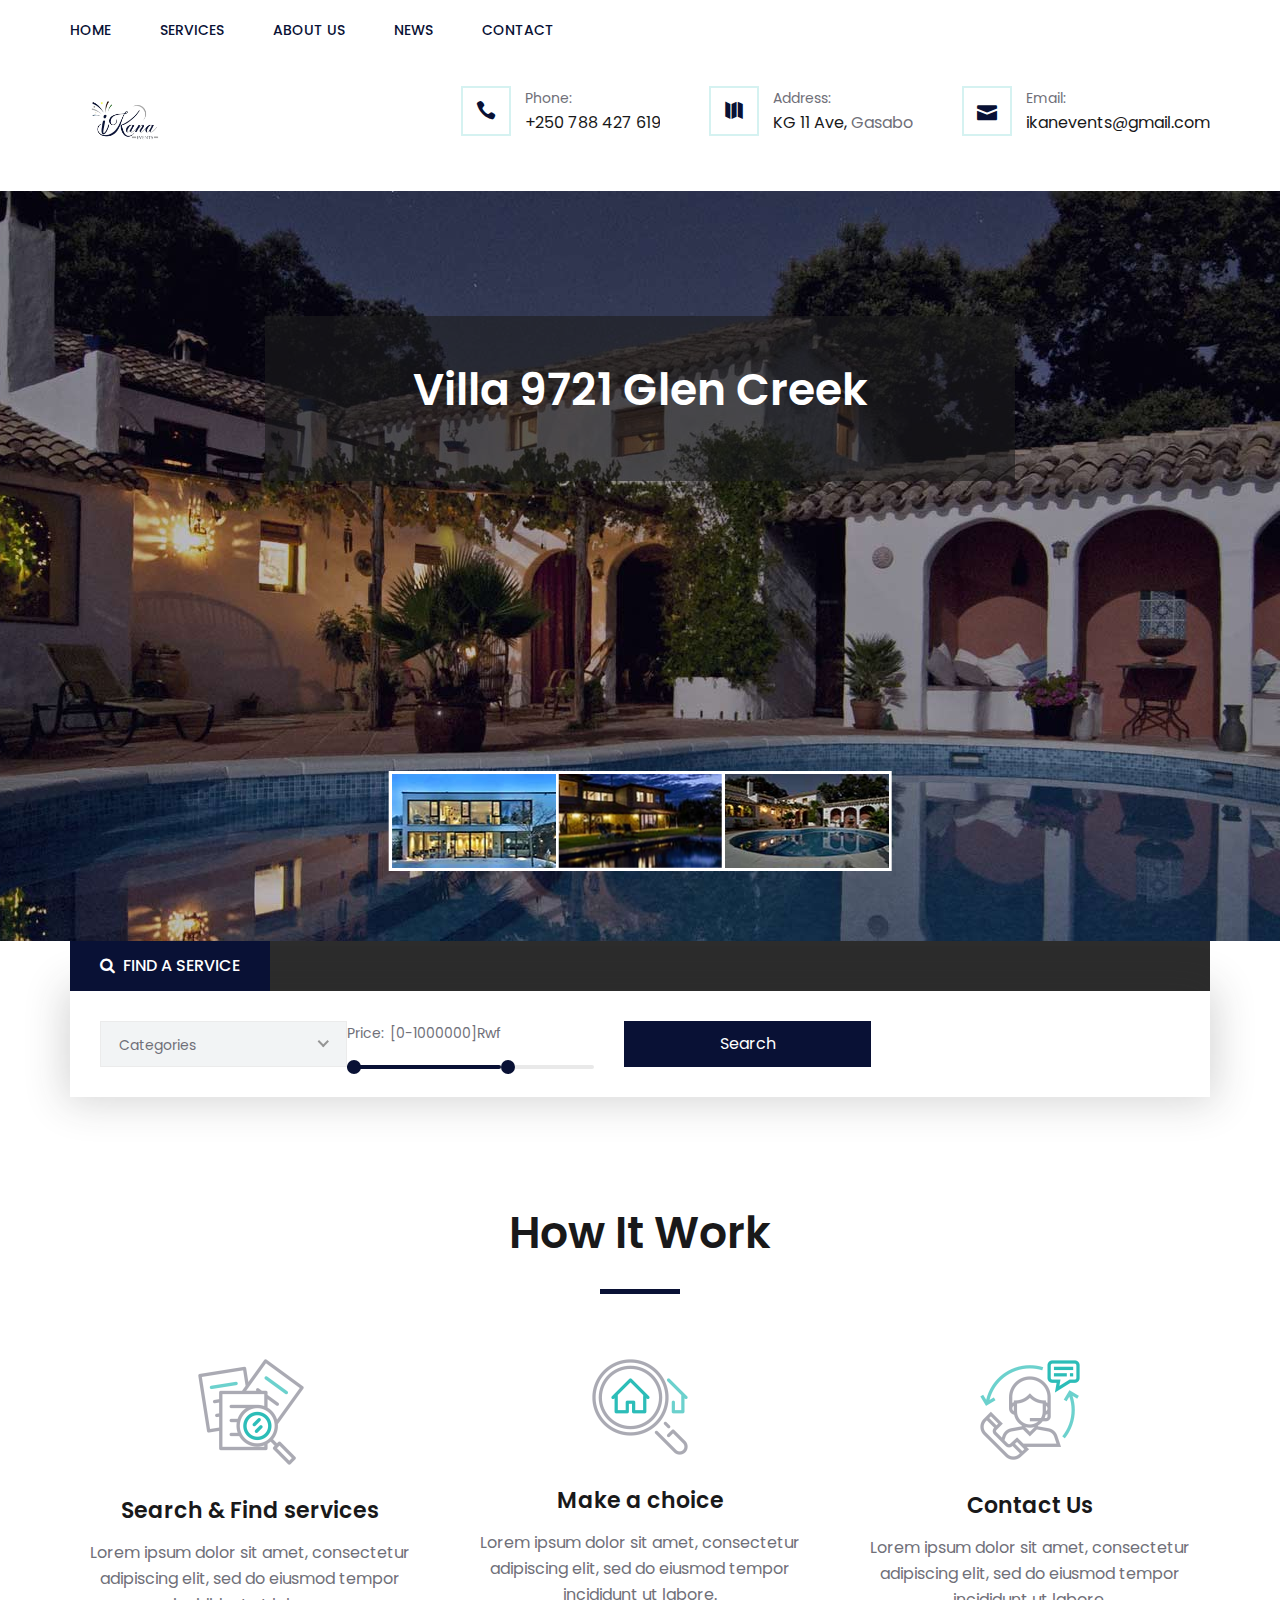
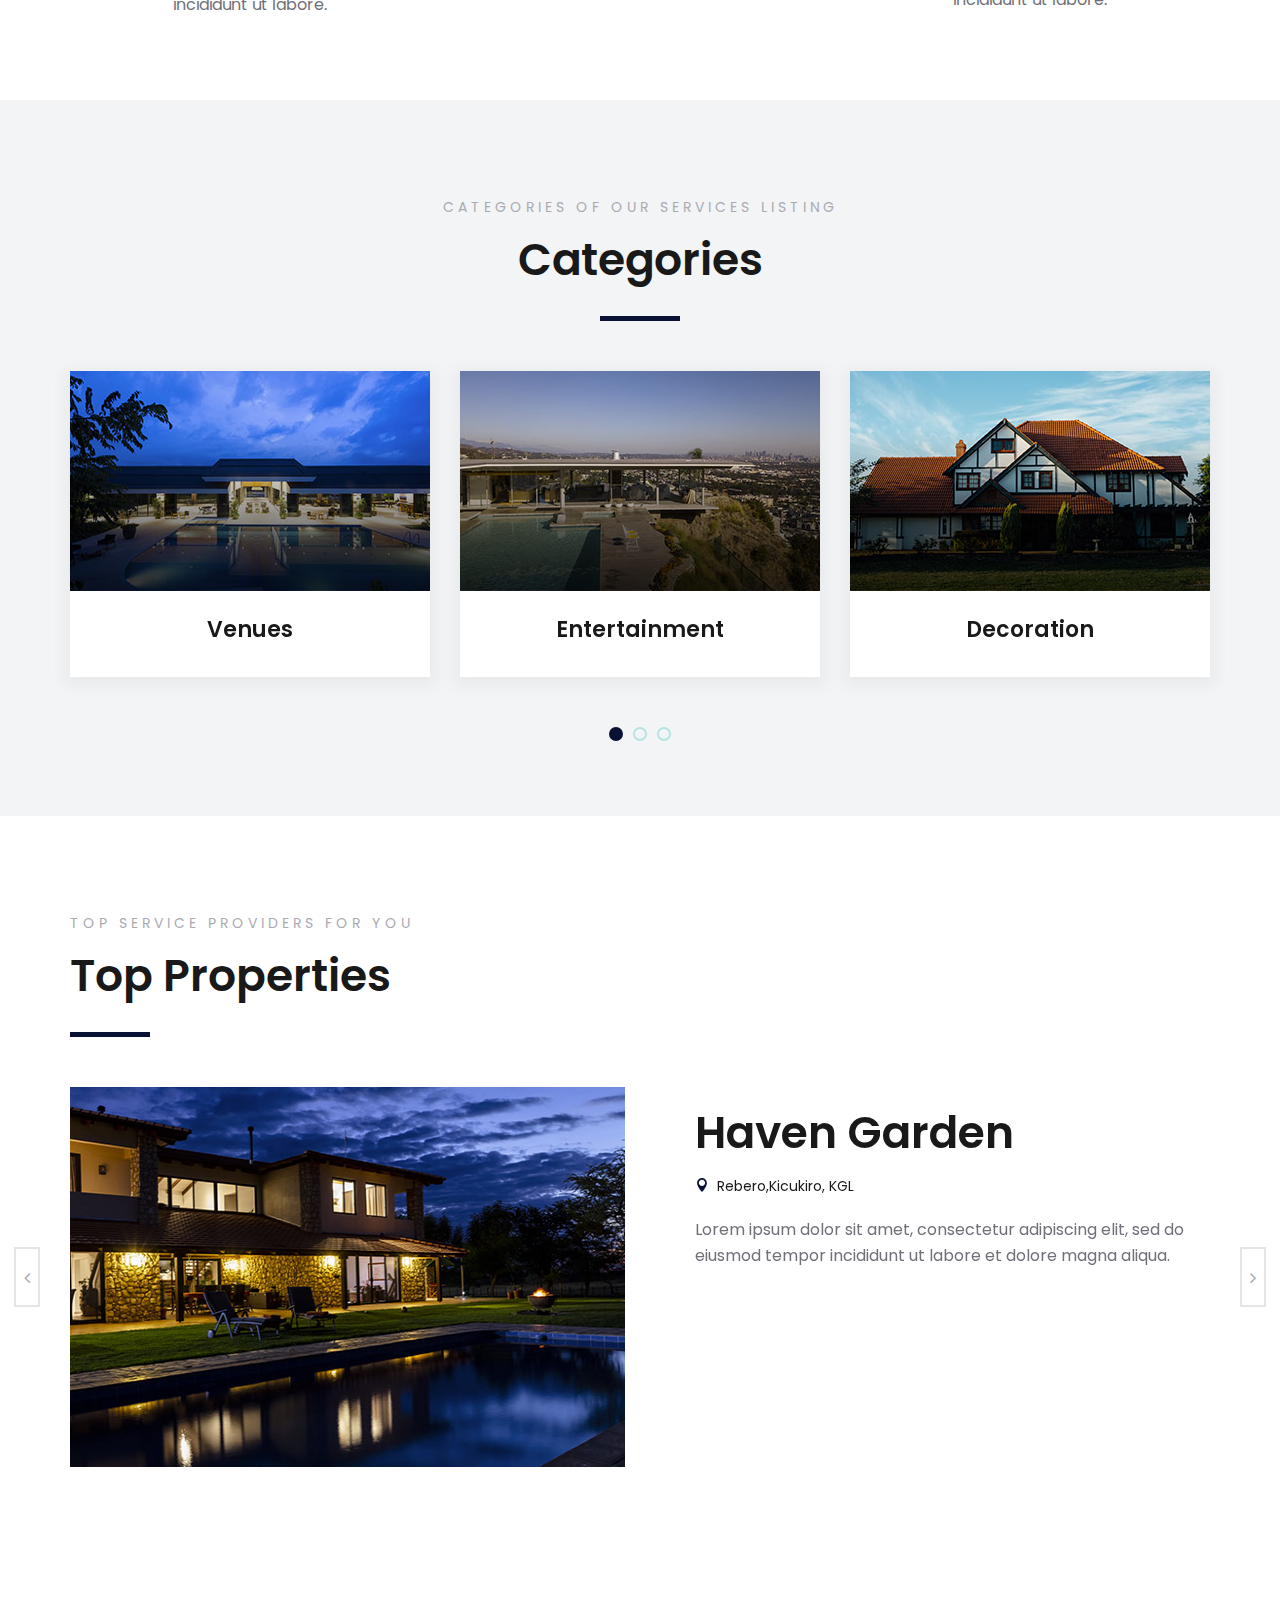
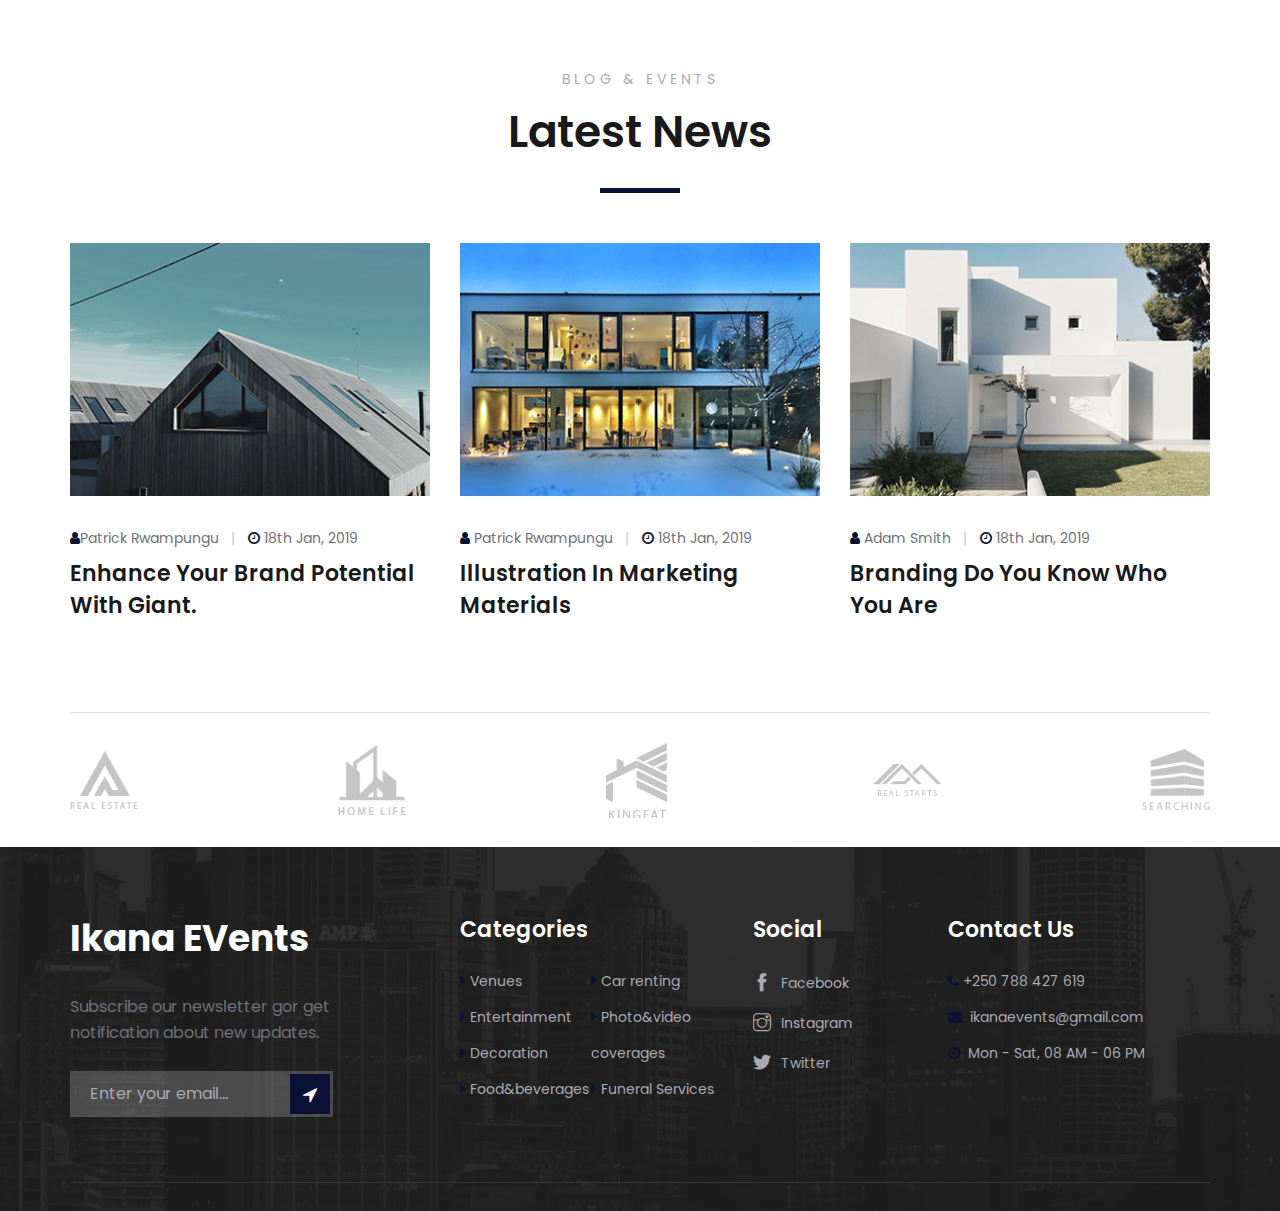
<file: index.html>
<!DOCTYPE html>
<html lang="zxx">

<head>
    <meta charset="UTF-8">
    <meta name="description" content="Azenta Template">
    <meta name="keywords" content="Azenta, unica, creative, html">
    <meta name="viewport" content="width=device-width, initial-scale=1.0">
    <meta http-equiv="X-UA-Compatible" content="ie=edge">
    <title>IKana Events| Home</title>

    <!-- Google Font -->
    <link href="https://fonts.googleapis.com/css?family=Poppins:300,400,500,600,700,800,900&display=swap" rel="stylesheet">

    <!-- Css Styles -->
    <link rel="stylesheet" href="css/bootstrap.min.css" type="text/css">
    <link rel="stylesheet" href="css/font-awesome.min.css" type="text/css">
    <link rel="stylesheet" href="css/elegant-icons.css" type="text/css">
    <link rel="stylesheet" href="css/themify-icons.css" type="text/css">
    <link rel="stylesheet" href="css/nice-select.css" type="text/css">
    <link rel="stylesheet" href="css/jquery-ui.min.css" type="text/css">
    <link rel="stylesheet" href="css/owl.carousel.min.css" type="text/css">
    <link rel="stylesheet" href="css/magnific-popup.css" type="text/css">
    <link rel="stylesheet" href="css/slicknav.min.css" type="text/css">
    <link rel="stylesheet" href="css/style.css" type="text/css">
</head>

<body>
    <!-- Page Preloder -->
    <div id="preloder">
        <div class="loader"></div>
    </div>

    <!-- Offcanvas Menu Section Begin -->
    <div class="offcanvas-menu-overlay"></div>
    <div class="canvas-open">
        <i class="icon_menu"></i>
    </div>
    <div class="offcanvas-menu-wrapper">
        <div class="canvas-close">
            <i class="icon_close"></i>
        </div>
        <div class="language-bar">
          
            <div class="property-btn">
                <a href="#" class="property-sub">List ypur Service</a>
            </div>
        </div>
        <nav class="main-menu">
            <ul>
                <li><a href="./index.html">Home</a></li>
                <li><a href="./property.html">Services</a></li>
                <li><a href="./about-us.html">About Us</a></li>
                <li><a href="./blog.html">News</a></li>
                <!-- <li><a href="./property-details.html">Pages</a></li> -->
                <li><a href="./contact.html">Contact</a></li>
            </ul>
        </nav>
        <div class="nav-logo-right">
            <ul>
                <li>
                    <i class="icon_phone"></i>
                    <div class="info-text">
                        <span>Phone:</span>
                        <p>+250 788 427 619</p>
                    </div>
                </li>
                <li>
                    <i class="icon_map"></i>
                    <div class="info-text">
                        <span>Address:</span>
                        <p>KG 11 Ave, Kimironko, <span>Gasabo</span></p>
                    </div>
                </li>
                <li>
                    <i class="icon_mail"></i>
                    <div class="info-text">
                        <span>Email:</span>
                        <p>ikanaevents@gmail.com</p>
                    </div>
                </li>
            </ul>
        </div>
    </div>
    <!-- Offcanvas Menu Section End -->

    <!-- Header Section Begin -->
    <header class="header-section">
        <div class="top-nav">
            <div class="container">
                <div class="row">
                    <div class="col-lg-7">
                        <nav class="main-menu">
                            <ul>
                                <li><a href="./index.html">Home</a></li>
                                <li><a href="./property.html">Services</a></li>
                                <li><a href="./about-us.html">About Us</a></li>
                                <li><a href="./blog.html">News</a></li>
                                <!-- <li><a href="./property-details.html">Pages</a></li> -->
                                <li><a href="./contact.html">Contact</a></li>
                            </ul>
                        </nav>
                    </div>
                    <div class="col-lg-5">
                        <!-- <div class="top-right">
                        
                            <a href="#" class="property-sub">List Your Service</a>
                        </div> -->
                    </div>
                </div>
            </div>
        </div>
        <div class="nav-logo">
            <div class="container">
                <div class="row">
                    <div class="col-lg-3">
                        <div class="logo">
                            <a href="./index.html"><img src="img/ikana.png" alt="" style="width: 40%;"></a>
                        </div>
                    </div>
                    <div class="col-lg-9">
                        <div class="nav-logo-right">
                            <ul>
                                <li>
                                    <i class="icon_phone"></i>
                                    <div class="info-text">
                                        <span>Phone:</span>
                                        <p>+250 788 427 619</p>
                                    </div>
                                </li>
                                <li>
                                    <i class="icon_map"></i>
                                    <div class="info-text">
                                        <span>Address:</span>
                                        <p>KG 11 Ave, <span>Gasabo</span></p>
                                    </div>
                                </li>
                                <li>
                                    <i class="icon_mail"></i>
                                    <div class="info-text">
                                        <span>Email:</span>
                                        <p>ikanevents@gmail.com</p>
                                    </div>
                                </li>
                            </ul>
                        </div>
                    </div>
                </div>
            </div>
        </div>
    </header>
    <!-- Header End -->

    <!-- Hero Section Begin -->
    <section class="hero-section ">
        <div class="hero-items owl-carousel">
            <div class="single-hero-item set-bg " data-setbg="img/hero/hero-1.jpg">
                <div class="container">
                    <div class="row">
                        <div class="col-lg-8 offset-lg-2">
                            <div class="hero-text">
                                
                                <h2>Villa 9721 Glen Creek</h2>
                                
                               
                            </div>
                        </div>
                    </div>
                </div>
            </div>
            <div class="single-hero-item set-bg" data-setbg="img/hero/hero-2.jpg">
                <div class="container">
                    <div class="row">
                        <div class="col-lg-8 offset-lg-2">
                            <div class="hero-text">
                                
                                <h2>Villa 9721 Glen Creek</h2>
                                
                                
                            </div>
                        </div>
                    </div>
                </div>
            </div>
            <div class="single-hero-item set-bg" data-setbg="img/hero/hero-3.jpg">
                <div class="container">
                    <div class="row">
                        <div class="col-lg-8 offset-lg-2">
                            <div class="hero-text">
                                
                                <h2>Villa 9721 Glen Creek</h2>
                                
                                
                            </div>
                        </div>
                    </div>
                </div>
            </div>
        </div>
        <div class="thumbnail-pic">
            <div class="thumbs owl-carousel">
                <div class="item">
                    <img src="img/hero/dot-1.jpg" alt="">
                </div>
                <div class="item">
                    <img src="img/hero/dot-2.jpg" alt="">
                </div>
                <div class="item">
                    <img src="img/hero/dot-3.jpg" alt="">
                </div>
            </div>
        </div>
    </section>
    <!-- Hero Section End -->

    <!-- Search Form Section Begin -->
   <div class="search-form">
       <div class="container">
           <div class="row">
               <div class="col-lg-12">
                   <div class="search-form-text">
                       <div class="search-text">
                           <i class="fa fa-search"></i>
                           Find a Service
                       </div>
                   </div>
                   <form action="#" class="filter-form">
                       <div class="first-row">
                           <select>
                               <option value="">Categories</option>
                               <option value="">Venues</option>
                               <option value="">Entertainment</option>
                               <option value="">Decoration</option>
                               <option value="">Food&Beverages</option>
                               <option value="">Car Renting</option>
                               <option value="">Photo & Video Coverage</option>
                               <option value="">Funeral Services</option>
                           </select>

                       </div>
                       <div class="second-row">
                        
                           <div class="price-range-wrap">
                               <div class="price-text">
                                   <label for="priceRange">Price:</label>
                                   <input type="text" id="priceRange" readonly>
                               </div>
                               <div id="price-range" class="slider"></div>
                           </div>
                           <!-- <input type="text" placeholder="search" style="width: 20%; background-color:#edf0f2 ;"> -->

                           <button type="button" class="search-btn">Search</button>
                       </div>
                   </form>
               </div>
           </div>
       </div>
    </div>
    <!-- Search Form Section End -->

    <!-- How It Works Section Begin -->
    <section class="howit-works spad">
        <div class="container">
            <div class="row">
                <div class="col-lg-12">
                    <div class="section-title">
                        
                        <h2>How It Work</h2>
                    </div>
                </div>
            </div>
            <div class="row">
                <div class="col-lg-4">
                    <div class="single-howit-works">
                        <img src="img/howit-works/howit-works-1.png" alt="">
                        <h4>Search & Find services</h4>
                        <p>Lorem ipsum dolor sit amet, consectetur adipiscing elit, sed do eiusmod tempor incididunt ut labore.</p>
                    </div>
                </div>
                <div class="col-lg-4">
                    <div class="single-howit-works">
                        <img src="img/howit-works/howit-works-2.png" alt="">
                        <h4>Make a choice</h4>
                        <p>Lorem ipsum dolor sit amet, consectetur adipiscing elit, sed do eiusmod tempor incididunt ut labore.</p>
                    </div>
                </div>
                <div class="col-lg-4">
                    <div class="single-howit-works">
                        <img src="img/howit-works/howit-works-3.png" alt="">
                        <h4>Contact Us</h4>
                        <p>Lorem ipsum dolor sit amet, consectetur adipiscing elit, sed do eiusmod tempor incididunt ut labore.</p>
                    </div>
                </div>
            </div>
        </div>
    </section>
    <!-- How It Works Section End -->

    <!-- Feature Section Begin -->
    <section class="feature-section spad">
        <div class="container">
            <div class="row">
                <div class="col-lg-12">
                    <div class="section-title">
                        <span>Categories of our services listing</span>
                        <h2>Categories</h2>
                    </div>
                </div>
            </div>
            <div class="row">
                <div class="feature-carousel owl-carousel">
                    <div class="col-lg-4">
                        <div class="feature-item">
                            <div class="fi-pic set-bg" data-setbg="img/feature/feature-1.jpg">
                            </div>
                            <div class="fi-text">
                                <div class="inside-text">
                                    <h4>Venues</h4>
                                </div>
                               
                            </div>
                        </div>
                    </div>
                    <div class="col-lg-4">
                        <div class="feature-item">
                            <div class="fi-pic set-bg" data-setbg="img/feature/feature-2.jpg">
                                
                            </div>
                            <div class="fi-text">
                                <div class="inside-text">
                                    <h4>Entertainment</h4>
                                    
                                </div>
                                
                            </div>
                        </div>
                    </div>
                    <div class="col-lg-4">
                        <div class="feature-item">
                            <div class="fi-pic set-bg" data-setbg="img/feature/feature-3.jpg">
                            </div>
                            <div class="fi-text">
                                <div class="inside-text">
                                    <h4>Decoration</h4>
                                </div>
                            
                            </div>
                        </div>
                    </div>
                    <div class="col-lg-4">
                        <div class="feature-item">
                            <div class="fi-pic set-bg" data-setbg="img/feature/feature-4.jpg">
                            </div>
                            <div class="fi-text">
                                <div class="inside-text">
                                    <h4>Food&Beverages</h4>
                                    
                                </div>
                                
                            </div>
                        </div>
                    </div>
                    <div class="col-lg-4">
                        <div class="feature-item">
                            <div class="fi-pic set-bg" data-setbg="img/feature/feature-5.jpg">
                            </div>
                            <div class="fi-text">
                                <div class="inside-text">
                                    <h4>Car Renting</h4>
                                
                                </div>
                               
                            </div>
                        </div>
                    </div>
                    <div class="col-lg-4">
                        <div class="feature-item">
                            <div class="fi-pic set-bg" data-setbg="img/feature/feature-5.jpg">
                            </div>
                            <div class="fi-text">
                                <div class="inside-text">
                                    <h4>Photo and Video coverage</h4>

                                </div>

                            </div>
                        </div>
                    </div>
                    <div class="col-lg-4">
                        <div class="feature-item">
                            <div class="fi-pic set-bg" data-setbg="img/feature/feature-5.jpg">
                            </div>
                            <div class="fi-text">
                                <div class="inside-text">
                                    <h4>Funeral Services</h4>

                                </div>

                            </div>
                        </div>
                    </div>
                </div>
            </div>
        </div>
    </section>
    <!-- Feature Section End -->

    <!-- Video Section Begin -->
    <!-- <div class="video-section set-bg" data-setbg="img/video-bg.jpg">
        <div class="container">
            <div class="row">
                <div class="col-lg-12">
                    <div class="video-text">
                        <a href="https://www.youtube.com/watch?v=EzKkl64rRbM" class="play-btn video-popup"><i class="fa fa-play"></i></a>
                        <h4>Find The Perfect</h4>
                        <h2>Real Estate Agent Near You</h2>
                    </div>
                </div>
            </div>
        </div>
    </div> -->
    <!-- Video Section End -->

    <!-- Top Properties Section Begin -->
    <div class="top-properties-section spad">
        <div class="container">
            <div class="row">
                <div class="col-lg-12">
                    <div class="properties-title">
                        <div class="section-title">
                            <span>Top service providers For You</span>
                            <h2>Top Properties</h2>
                        </div>
                        <!-- <a href="#" class="top-property-all">View All services</a> -->
                    </div>
                </div>
            </div>
        </div>
        <div class="container">
            <div class="top-properties-carousel owl-carousel">
                <div class="single-top-properties">
                    <div class="row">
                        <div class="col-lg-6">
                            <div class="stp-pic">
                                <img src="img/properties/properties-1.jpg" alt="">
                            </div>
                        </div>
                        <div class="col-lg-6">
                            <div class="stp-text">
                                
                                <h2>Haven Garden</h2>
                                
                                <div class="properties-location"><i class="icon_pin"></i>  Rebero,Kicukiro, KGL</div>
                                <p>Lorem ipsum dolor sit amet, consectetur adipiscing elit, sed do eiusmod tempor incididunt ut labore et dolore magna aliqua.</p>
                                <!-- <ul class="room-features">
                                    <li>
                                        <i class="fa fa-arrows"></i>
                                        <p>5201 sqft</p>
                                    </li>
                                    <li>
                                        <i class="fa fa-bed"></i>
                                        <p>8 Bed Room</p>
                                    </li>
                                    <li>
                                        <i class="fa fa-bath"></i>
                                        <p>7 Baths Bed</p>
                                    </li>
                                    <li>
                                        <i class="fa fa-car"></i>
                                        <p>1 Garage</p>
                                    </li>
                                </ul> -->
                            </div>
                        </div>
                    </div>
                </div>

                <div class="single-top-properties">
                    <div class="row">
                        <div class="col-lg-6">
                            <div class="stp-pic">
                                <img src="img/properties/properties-2.jpg" alt="">
                            </div>
                        </div>
                        <div class="col-lg-6">
                            <div class="stp-text">
                                
                                  <h2>Haven Garden</h2>

                                  <div class="properties-location"><i class="icon_pin"></i> Rebero,Kicukiro, KGL</div>
                                  <p>Lorem ipsum dolor sit amet, consectetur adipiscing elit, sed do eiusmod tempor
                                      incididunt ut labore et dolore magna aliqua.</p>
                                  <!-- <ul class="room-features">
                                    <li>
                                        <i class="fa fa-arrows"></i>
                                        <p>5201 sqft</p>
                                    </li>
                                    <li>
                                        <i class="fa fa-bed"></i>
                                        <p>8 Bed Room</p>
                                    </li>
                                    <li>
                                        <i class="fa fa-bath"></i>
                                        <p>7 Baths Bed</p>
                                    </li>
                                    <li>
                                        <i class="fa fa-car"></i>
                                        <p>1 Garage</p>
                                    </li>
                                </ul> -->
                            </div>
                        </div>
                    </div>
                </div>

                <div class="single-top-properties">
                    <div class="row">
                        <div class="col-lg-6">
                            <div class="stp-pic">
                                <img src="img/properties/properties-2.jpg" alt="">
                            </div>
                        </div>
                        <div class="col-lg-6">
                            <div class="stp-text">

                                <h2>Haven Garden</h2>

                                <div class="properties-location"><i class="icon_pin"></i> Rebero,Kicukiro, KGL</div>
                                <p>Lorem ipsum dolor sit amet, consectetur adipiscing elit, sed do eiusmod tempor
                                    incididunt ut labore et dolore magna aliqua.</p>
                                <!-- <ul class="room-features">
                                    <li>
                                        <i class="fa fa-arrows"></i>
                                        <p>5201 sqft</p>
                                    </li>
                                    <li>
                                        <i class="fa fa-bed"></i>
                                        <p>8 Bed Room</p>
                                    </li>
                                    <li>
                                        <i class="fa fa-bath"></i>
                                        <p>7 Baths Bed</p>
                                    </li>
                                    <li>
                                        <i class="fa fa-car"></i>
                                        <p>1 Garage</p>
                                    </li>
                                </ul> -->
                            </div>
                        </div>
                    </div>
                </div>
            </div>
        </div>
    </div>
    <!-- Top Properties Section End -->

    <!-- Agent Section Begin -->

    <!-- Agent Section End -->

    <!-- Latest Blog Section Begin -->
    <section class="blog-section latest-blog spad">
        <div class="container">
            <div class="row">
                <div class="col-lg-12">
                    <div class="section-title">
                        <span>Blog & Events</span>
                        <h2> Latest News</h2>
                    </div>
                </div>
            </div>
            <div class="row">
                <div class="col-lg-4">
                    <div class="single-blog-item">
                        <div class="sb-pic">
                            <img src="img/blog/latest-1.jpg" alt="">
                        </div>
                        <div class="sb-text">
                            <ul>
                                <li><i class="fa fa-user"></i>Patrick Rwampungu</li>
                                <li><i class="fa fa-clock-o"></i> 18th Jan, 2019</li>
                            </ul>
                            <h4><a href="#">Enhance Your Brand Potential With Giant.</a></h4>
                        </div>
                    </div>
                </div>
                <div class="col-lg-4">
                    <div class="single-blog-item">
                        <div class="sb-pic">
                            <img src="img/blog/latest-2.jpg" alt="">
                        </div>
                        <div class="sb-text">
                            <ul>
                                <li><i class="fa fa-user"></i> Patrick Rwampungu</li>
                                <li><i class="fa fa-clock-o"></i> 18th Jan, 2019</li>
                            </ul>
                            <h4><a href="#">Illustration In Marketing Materials</a></h4>
                        </div>
                    </div>
                </div>
                <div class="col-lg-4">
                    <div class="single-blog-item">
                        <div class="sb-pic">
                            <img src="img/blog/latest-3.jpg" alt="">
                        </div>
                        <div class="sb-text">
                            <ul>
                                <li><i class="fa fa-user"></i> Adam Smith</li>
                                <li><i class="fa fa-clock-o"></i> 18th Jan, 2019</li>
                            </ul>
                            <h4><a href="#">Branding Do You Know Who You Are</a></h4>
                        </div>
                    </div>
                </div>
            </div>
        </div>
    </section>
    <!-- Latest Blog Section End -->

    <!-- Partner Carousel Section Begin -->
    <div class="partner-section">
        <div class="container">
            <div class="partner-carousel owl-carousel">
                <a href="#" class="partner-logo">
                    <div class="partner-logo-tablecell">
                        <img src="img/partner/partner-1.png" alt="">
                    </div>
                </a>
                <a href="#" class="partner-logo">
                    <div class="partner-logo-tablecell">
                        <img src="img/partner/partner-2.png" alt="">
                    </div>
                </a>
                <a href="#" class="partner-logo">
                    <div class="partner-logo-tablecell">
                        <img src="img/partner/partner-3.png" alt="">
                    </div>
                </a>
                <a href="#" class="partner-logo">
                    <div class="partner-logo-tablecell">
                        <img src="img/partner/partner-4.png" alt="">
                    </div>
                </a>
                <a href="#" class="partner-logo">
                    <div class="partner-logo-tablecell">
                        <img src="img/partner/partner-5.png" alt="">
                    </div>
                </a>
            </div>
        </div>
    </div>
    <!-- Partner Carousel Section End -->

    <!-- Footer Section Begin -->
    <footer class="footer-section set-bg" data-setbg="img/footer-bg.jpg">
        <div class="container">
            <div class="footer-text">
                <div class="row">
                    <div class="col-lg-3">
                        <div class="footer-logo">
                            <div class="logo">
                                <h2 style="color: white; font-weight: bolder;">Ikana EVents</h2>
                                <!-- <a href="#"><img src="img/footer-logo.png" alt=""></a> -->
                            </div>
                            <p>Subscribe our newsletter gor get notification about new updates.</p>
                            <form action="#" class="newslatter-form">
                                <input type="text" placeholder="Enter your email...">
                                <button type="submit"><i class="fa fa-location-arrow"></i></button>
                            </form>
                        </div>
                    </div>
                    <div class="col-lg-3 offset-lg-1">
                        <div class="footer-widget">
                            <h4>Categories</h4>
                            <ul>
                                <li><i class="fa fa-caret-right"></i> <a href="#">Venues</a></li>
                                <li><i class="fa fa-caret-right"></i> <a href="#">Entertainment</a></li>
                                <li><i class="fa fa-caret-right"></i> <a href="#">Decoration</a></li>
                                <li><i class="fa fa-caret-right"></i> <a href="#">Food&beverages</a></li>
                            </ul>
                            <ul>
                                <li><i class="fa fa-caret-right"></i> <a href="#">Car renting</a></li>
                                <li><i class="fa fa-caret-right"></i> <a href="#">Photo&video coverages</a></li>
                                <li><i class="fa fa-caret-right"></i> <a href="#">Funeral Services</a></li>
                                
                            </ul>
                        </div>
                    </div>
                    <div class="col-lg-2">
                        <div class="footer-widget">
                            <h4>Social</h4>
                            <ul class="social">
                                <li><i class="ti-facebook"></i> <a href="#">Facebook</a></li>
                                <li><i class="ti-instagram"></i> <a href="#">Instagram</a></li>
                                <li><i class="ti-twitter-alt"></i> <a href="#">Twitter</a></li>
                           
                            </ul>
                        </div>
                    </div>
                    <div class="col-lg-3">
                        <div class="footer-widget">
                            <h4>Contact Us</h4>
                            <ul class="contact-option">
                                
                                <li><i class="fa fa-phone"></i>+250 788 427 619</li>
                                <li><i class="fa fa-envelope"></i> ikanaevents@gmail.com</li>
                                <li><i class="fa fa-clock-o"></i> Mon - Sat, 08 AM - 06 PM</li>
                            </ul>
                        </div>
                    </div>
                </div>
            </div>
            <div class="copyright-text">
            
  <!-- Copyright &copy;<script>document.write(new Date().getFullYear());</script> All rights reserved | This template is made with <i class="ti-heart" aria-hidden="true"></i> by <a href="https://colorlib.com" target="_blank">Colorlib</a> -->
  <!-- Link back to Colorlib can't be removed. Template is licensed under CC BY 3.0. --></p></p>
            </div>
        </div>
    </footer>
    <!-- Footer Section End -->

    <!-- Js Plugins -->
    <script src="js/jquery-3.3.1.min.js"></script>
    <script src="js/bootstrap.min.js"></script>
    <script src="js/jquery.magnific-popup.min.js"></script>
    <script src="js/jquery.nice-select.min.js"></script>
    <script src="js/jquery.slicknav.js"></script>
    <script src="js/jquery-ui.min.js"></script>
    <script src="js/owl.carousel.min.js"></script>
    <script src="js/main.js"></script>
</body>

</html>
</file>
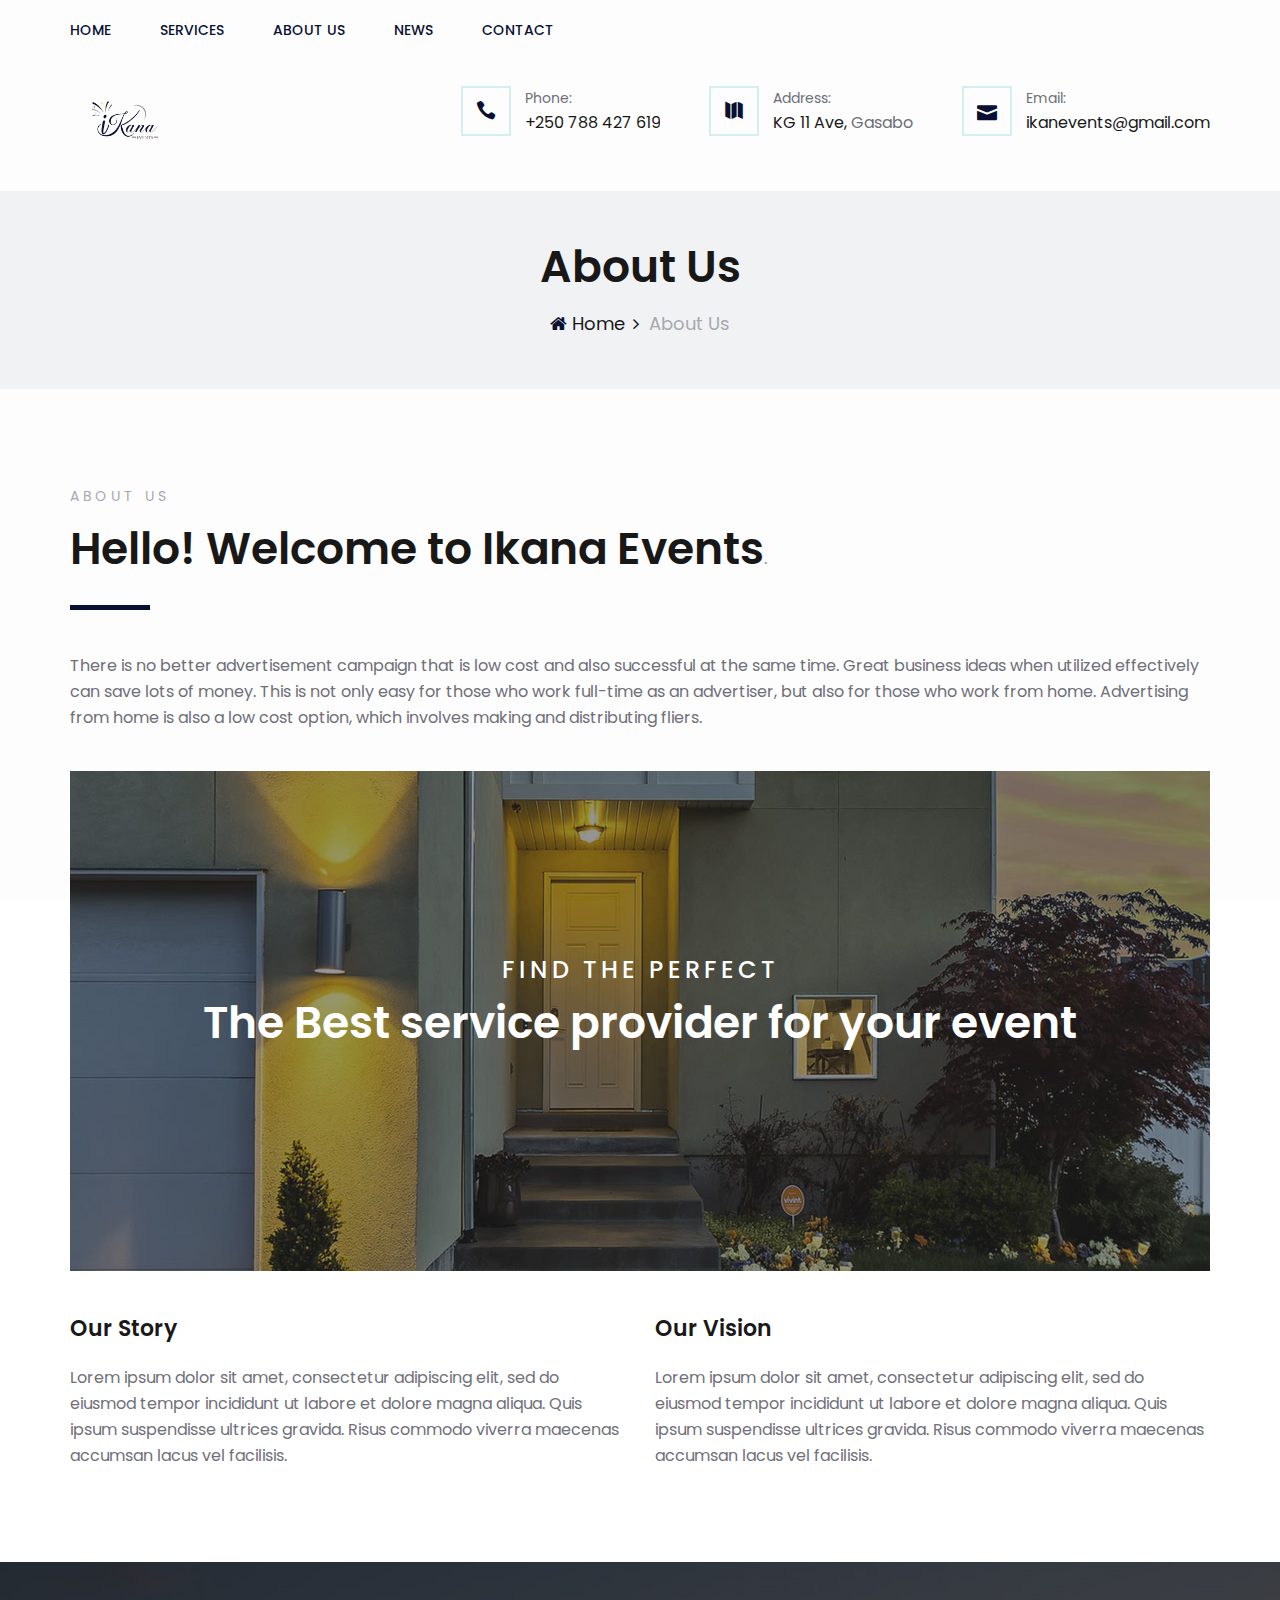
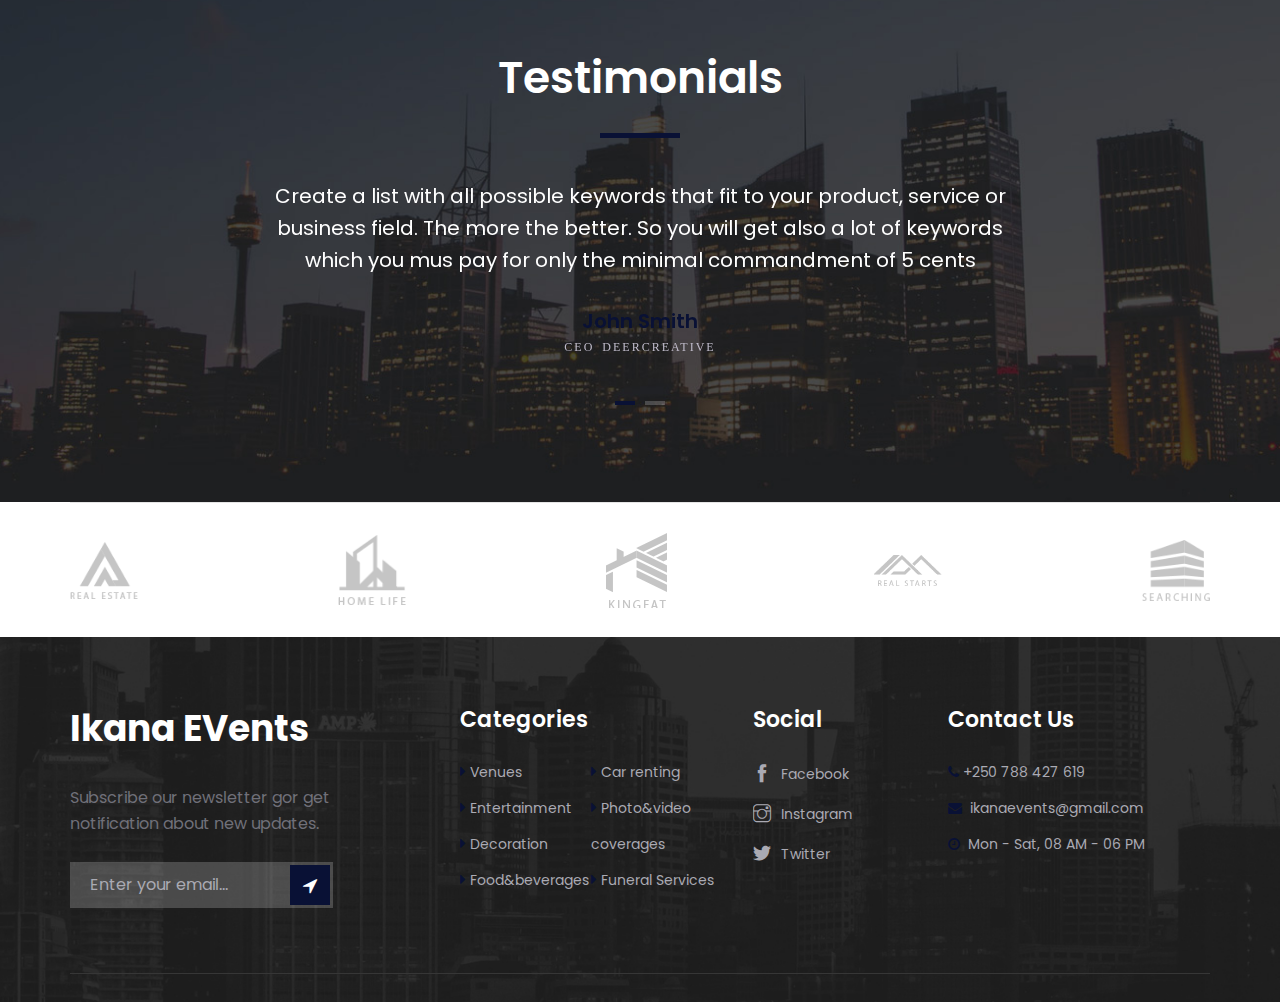
<file: about-us.html>
<!DOCTYPE html>
<html lang="zxx">

<head>
    <meta charset="UTF-8">
    <meta name="description" content="Azenta Template">
    <meta name="keywords" content="Azenta, unica, creative, html">
    <meta name="viewport" content="width=device-width, initial-scale=1.0">
    <meta http-equiv="X-UA-Compatible" content="ie=edge">
    <title>Ikana Events | About Us</title>

    <!-- Google Font -->
    <link href="https://fonts.googleapis.com/css?family=Poppins:300,400,500,600,700,800,900&display=swap"
        rel="stylesheet">

    <!-- Css Styles -->
    <link rel="stylesheet" href="css/bootstrap.min.css" type="text/css">
    <link rel="stylesheet" href="css/font-awesome.min.css" type="text/css">
    <link rel="stylesheet" href="css/elegant-icons.css" type="text/css">
    <link rel="stylesheet" href="css/themify-icons.css" type="text/css">
    <link rel="stylesheet" href="css/nice-select.css" type="text/css">
    <link rel="stylesheet" href="css/jquery-ui.min.css" type="text/css">
    <link rel="stylesheet" href="css/owl.carousel.min.css" type="text/css">
    <link rel="stylesheet" href="css/magnific-popup.css" type="text/css">
    <link rel="stylesheet" href="css/slicknav.min.css" type="text/css">
    <link rel="stylesheet" href="css/style.css" type="text/css">
</head>

<body>
    <!-- Page Preloder -->
    <div id="preloder">
        <div class="loader"></div>
    </div>

    <!-- Offcanvas Menu Section Begin -->
    <div class="offcanvas-menu-overlay"></div>
    <div class="canvas-open">
        <i class="icon_menu"></i>
    </div>
    <div class="offcanvas-menu-wrapper">
        <div class="canvas-close">
            <i class="icon_close"></i>
        </div>
        <div class="language-bar">

            <div class="property-btn">
                <a href="contact.html" class="property-sub">List your Service</a>
            </div>
        </div>
        <nav class="main-menu">
            <ul>
                <li><a href="./index.html">Home</a></li>
                <li><a href="./property.html">Services</a></li>
                <li><a href="./about-us.html">About Us</a></li>
                <li><a href="./blog.html">News</a></li>
                <!-- <li><a href="./property-details.html">Pages</a></li> -->
                <li><a href="./contact.html">Contact</a></li>
            </ul>
        </nav>
        <div class="nav-logo-right">
            <ul>
                <li>
                    <i class="icon_phone"></i>
                    <div class="info-text">
                        <span>Phone:</span>
                        <p>+250 788 427 619</p>
                    </div>
                </li>
                <li>
                    <i class="icon_map"></i>
                    <div class="info-text">
                        <span>Address:</span>
                        <p>KG 11 Ave, Kimironko, <span>Gasabo</span></p>
                    </div>
                </li>
                <li>
                    <i class="icon_mail"></i>
                    <div class="info-text">
                        <span>Email:</span>
                        <p>ikanaevents@gmail.com</p>
                    </div>
                </li>
            </ul>
        </div>
    </div>
    <!-- Offcanvas Menu Section End -->

    <!-- Header Section Begin -->
        <header class="header-section">
            <div class="top-nav">
                <div class="container">
                    <div class="row">
                        <div class="col-lg-7">
                            <nav class="main-menu">
                                <ul>
                                    <li><a href="./index.html">Home</a></li>
                                    <li><a href="./property.html">Services</a></li>
                                    <li><a href="./about-us.html">About Us</a></li>
                                    <li><a href="./blog.html">News</a></li>
                                    <!-- <li><a href="./property-details.html">Pages</a></li> -->
                                    <li><a href="./contact.html">Contact</a></li>
                                </ul>
                            </nav>
                        </div>
                        <div class="col-lg-5">
                            <!-- <div class="top-right">

                                <a href="./contact.html" class="property-sub">List Your Service</a>
                            </div> -->
                        </div>
                    </div>
                </div>
            </div>
            <div class="nav-logo">
                <div class="container">
                    <div class="row">
                        <div class="col-lg-3">
                            <div class="logo">
                                <a href="./index.html"><img src="img/ikana.png" alt="" style="width: 40%;"></a>
                            </div>
                        </div>
                        <div class="col-lg-9">
                            <div class="nav-logo-right">
                                <ul>
                                    <li>
                                        <i class="icon_phone"></i>
                                        <div class="info-text">
                                            <span>Phone:</span>
                                            <p>+250 788 427 619</p>
                                        </div>
                                    </li>
                                    <li>
                                        <i class="icon_map"></i>
                                        <div class="info-text">
                                            <span>Address:</span>
                                            <p>KG 11 Ave, <span>Gasabo</span></p>
                                        </div>
                                    </li>
                                    <li>
                                        <i class="icon_mail"></i>
                                        <div class="info-text">
                                            <span>Email:</span>
                                            <p>ikanevents@gmail.com</p>
                                        </div>
                                    </li>
                                </ul>
                            </div>
                        </div>
                    </div>
                </div>
            </div>
        </header>
    </header>
    <!-- Header End -->

    <!-- Breadcrumb Section Begin -->
    <section class="breadcrumb-section">
        <div class="container">
            <div class="row">
                <div class="col-lg-12">
                    <div class="breadcrumb-text">
                        <h2>About Us</h2>
                        <div class="breadcrumb-option">
                            <a href="#"><i class="fa fa-home"></i> Home</a>
                            <span>About Us</span>
                        </div>
                    </div>
                </div>
            </div>
        </div>
    </section>
    <!-- Breadcrumb Section Begin -->

    <!-- About Section Begin -->
    <section class="about-section spad">
        <div class="container">
            <div class="row">
                <div class="col-lg-12">
                    <div class="section-title">
                        <span>About Us</span>
                        <h2>Hello! Welcome to Ikana Events<span>.</span></h2>
                        <p>There is no better advertisement campaign that is low cost and also successful at the same
                            time. Great business ideas when utilized effectively can save lots of money. This is not
                            only easy for those who work full-time as an advertiser, but also for those who work from
                            home. Advertising from home is also a low cost option, which involves making and
                            distributing fliers.</p>
                    </div>
                    <div class="video-text set-bg" data-setbg="img/video-bg.jpg">
                        <!-- <a href="https://www.youtube.com/watch?v=EzKkl64rRbM" class="play-btn video-popup"></a> -->
                        <h4>Find The Perfect</h4>
                        <h2>The Best service provider for your event</h2>
                    </div>
                    <div class="row">
                        <div class="col-lg-6">
                            <div class="about-text">
                                <h4>Our Story</h4>
                                <p>Lorem ipsum dolor sit amet, consectetur adipiscing elit, sed do eiusmod tempor
                                    incididunt ut labore et dolore magna aliqua. Quis ipsum suspendisse ultrices
                                    gravida. Risus commodo viverra maecenas accumsan lacus vel facilisis.</p>
                            </div>
                        </div>
                        <div class="col-lg-6">
                            <div class="about-text">
                                <h4>Our Vision</h4>
                                <p>Lorem ipsum dolor sit amet, consectetur adipiscing elit, sed do eiusmod tempor
                                    incididunt ut labore et dolore magna aliqua. Quis ipsum suspendisse ultrices
                                    gravida. Risus commodo viverra maecenas accumsan lacus vel facilisis.</p>
                            </div>
                        </div>
                    </div>
                </div>
            </div>
        </div>
    </section>
    <!-- About Section End -->

    <!-- Testimonial Section Begin -->
    <section class="testimonial-section set-bg spad" data-setbg="img/testimonial-bg.jpg">
        <div class="container">
            <div class="row">
                <div class="col-lg-12">
                    <div class="section-title">
                        <h2>Testimonials</h2>
                    </div>
                </div>
            </div>
            <div class="row">
                <div class="col-lg-8 offset-lg-2">
                    <div class="testimonial-slider owl-carousel">
                        <div class="ts-item">
                            <p>Create a list with all possible keywords that fit to your product, service or business
                                field. The more the better. So you will get also a lot of keywords which you mus pay for
                                only the minimal commandment of 5 cents</p>
                            <div class="ti-author">
                                <h5>John Smith</h5>
                                <span>CEO deercreative</span>
                            </div>
                        </div>
                        <div class="ts-item">
                            <p>Create a list with all possible keywords that fit to your product, service or business
                                field. The more the better. So you will get also a lot of keywords which you mus pay for
                                only the minimal commandment of 5 cents</p>
                            <div class="ti-author">
                                <h5>John Smith</h5>
                                <span>CEO deercreative</span>
                            </div>
                        </div>
                    </div>
                </div>
            </div>
        </div>
    </section>
    <!-- Testimonial Section End -->

    <!-- Agent Section Begin -->
    <!-- <section class="agent-section about-page spad">
        <div class="container">
            <div class="row">
                <div class="col-lg-12">
                    <div class="section-title">
                        <span>We Are To Help You</span>
                        <h2>Our Agents</h2>
                    </div>
                </div>
            </div>
            <div class="row">
                <div class="agent-carousel owl-carousel">
                    <div class="col-lg-3">
                        <div class="single-agent">
                            <div class="sa-pic">
                                <img src="img/agent/agent-1.jpg" alt="">
                                <div class="hover-social">
                                    <a href="#" class="twitter"><i class="fa fa-twitter"></i></a>
                                    <a href="#" class="instagram"><i class="fa fa-instagram"></i></a>
                                    <a href="#" class="facebook"><i class="fa fa-facebook"></i></a>
                                </div>
                            </div>
                            <h5>Matthew Robbins <span>Founder & Ceo</span></h5>
                        </div>
                    </div>
                    <div class="col-lg-3">
                        <div class="single-agent">
                            <div class="sa-pic">
                                <img src="img/agent/agent-2.jpg" alt="">
                                <div class="hover-social">
                                    <a href="#" class="twitter"><i class="fa fa-twitter"></i></a>
                                    <a href="#" class="instagram"><i class="fa fa-instagram"></i></a>
                                    <a href="#" class="facebook"><i class="fa fa-facebook"></i></a>
                                </div>
                            </div>
                            <h5>Tillie Burns <span>Marketing Manager</span></h5>
                        </div>
                    </div>
                    <div class="col-lg-3">
                        <div class="single-agent">
                            <div class="sa-pic">
                                <img src="img/agent/agent-3.jpg" alt="">
                                <div class="hover-social">
                                    <a href="#" class="twitter"><i class="fa fa-twitter"></i></a>
                                    <a href="#" class="instagram"><i class="fa fa-instagram"></i></a>
                                    <a href="#" class="facebook"><i class="fa fa-facebook"></i></a>
                                </div>
                            </div>
                            <h5>Derrick Lawson <span>Company Agents</span></h5>
                        </div>
                    </div>
                    <div class="col-lg-3">
                        <div class="single-agent">
                            <div class="sa-pic">
                                <img src="img/agent/agent-4.jpg" alt="">
                                <div class="hover-social">
                                    <a href="#" class="twitter"><i class="fa fa-twitter"></i></a>
                                    <a href="#" class="instagram"><i class="fa fa-instagram"></i></a>
                                    <a href="#" class="facebook"><i class="fa fa-facebook"></i></a>
                                </div>
                            </div>
                            <h5>Clifford Colon <span>Saler Manager</span></h5>
                        </div>
                    </div>
                    <div class="col-lg-3">
                        <div class="single-agent">
                            <div class="sa-pic">
                                <img src="img/agent/agent-5.jpg" alt="">
                                <div class="hover-social">
                                    <a href="#" class="twitter"><i class="fa fa-twitter"></i></a>
                                    <a href="#" class="instagram"><i class="fa fa-instagram"></i></a>
                                    <a href="#" class="facebook"><i class="fa fa-facebook"></i></a>
                                </div>
                            </div>
                            <h5>Clifford Colon <span>Saler Manager</span></h5>
                        </div>
                    </div>
                </div>
            </div>
        </div>
    </section> -->
    <!-- Agent Section End -->

    <!-- Partner Carousel Section Begin -->
    <div class="partner-section">
        <div class="container">
            <div class="partner-carousel owl-carousel">
                <a href="#" class="partner-logo">
                    <div class="partner-logo-tablecell">
                        <img src="img/partner/partner-1.png" alt="">
                    </div>
                </a>
                <a href="#" class="partner-logo">
                    <div class="partner-logo-tablecell">
                        <img src="img/partner/partner-2.png" alt="">
                    </div>
                </a>
                <a href="#" class="partner-logo">
                    <div class="partner-logo-tablecell">
                        <img src="img/partner/partner-3.png" alt="">
                    </div>
                </a>
                <a href="#" class="partner-logo">
                    <div class="partner-logo-tablecell">
                        <img src="img/partner/partner-4.png" alt="">
                    </div>
                </a>
                <a href="#" class="partner-logo">
                    <div class="partner-logo-tablecell">
                        <img src="img/partner/partner-5.png" alt="">
                    </div>
                </a>
            </div>
        </div>
    </div>
    <!-- Partner Carousel Section End -->

    <!-- Footer Section Begin -->
    <footer class="footer-section set-bg" data-setbg="img/footer-bg.jpg">
        <div class="container">
            <div class="footer-text">
                <div class="row">
                    <div class="col-lg-3">
                        <div class="footer-logo">
                            <div class="logo">
                                <h2 style="color: white; font-weight: bolder;">Ikana EVents</h2>
                                <!-- <a href="#"><img src="img/footer-logo.png" alt=""></a> -->
                            </div>
                            <p>Subscribe our newsletter gor get notification about new updates.</p>
                            <form action="#" class="newslatter-form">
                                <input type="text" placeholder="Enter your email...">
                                <button type="submit"><i class="fa fa-location-arrow"></i></button>
                            </form>
                        </div>
                    </div>
                    <div class="col-lg-3 offset-lg-1">
                        <div class="footer-widget">
                            <h4>Categories</h4>
                            <ul>
                                <li><i class="fa fa-caret-right"></i> <a href="#">Venues</a></li>
                                <li><i class="fa fa-caret-right"></i> <a href="#">Entertainment</a></li>
                                <li><i class="fa fa-caret-right"></i> <a href="#">Decoration</a></li>
                                <li><i class="fa fa-caret-right"></i> <a href="#">Food&beverages</a></li>
                            </ul>
                            <ul>
                                <li><i class="fa fa-caret-right"></i> <a href="#">Car renting</a></li>
                                <li><i class="fa fa-caret-right"></i> <a href="#">Photo&video coverages</a></li>
                                <li><i class="fa fa-caret-right"></i> <a href="#">Funeral Services</a></li>

                            </ul>
                        </div>
                    </div>
                    <div class="col-lg-2">
                        <div class="footer-widget">
                            <h4>Social</h4>
                            <ul class="social">
                                <li><i class="ti-facebook"></i> <a href="#">Facebook</a></li>
                                <li><i class="ti-instagram"></i> <a href="#">Instagram</a></li>
                                <li><i class="ti-twitter-alt"></i> <a href="#">Twitter</a></li>

                            </ul>
                        </div>
                    </div>
                    <div class="col-lg-3">
                        <div class="footer-widget">
                            <h4>Contact Us</h4>
                            <ul class="contact-option">

                                <li><i class="fa fa-phone"></i>+250 788 427 619</li>
                                <li><i class="fa fa-envelope"></i> ikanaevents@gmail.com</li>
                                <li><i class="fa fa-clock-o"></i> Mon - Sat, 08 AM - 06 PM</li>
                            </ul>
                        </div>
                    </div>
                </div>
            </div>
            <div class="copyright-text">

                <!-- Copyright &copy;<script>document.write(new Date().getFullYear());</script> All rights reserved | This template is made with <i class="ti-heart" aria-hidden="true"></i> by <a href="https://colorlib.com" target="_blank">Colorlib</a> -->
                <!-- Link back to Colorlib can't be removed. Template is licensed under CC BY 3.0. -->
                </p>
                </p>
            </div>
        </div>
    </footer>
    <!-- Footer Section End -->

    <!-- Js Plugins -->
    <script src="js/jquery-3.3.1.min.js"></script>
    <script src="js/bootstrap.min.js"></script>
    <script src="js/jquery.magnific-popup.min.js"></script>
    <script src="js/jquery.nice-select.min.js"></script>
    <script src="js/jquery.slicknav.js"></script>
    <script src="js/jquery-ui.min.js"></script>
    <script src="js/owl.carousel.min.js"></script>
    <script src="js/main.js"></script>
</body>

</html>
</file>
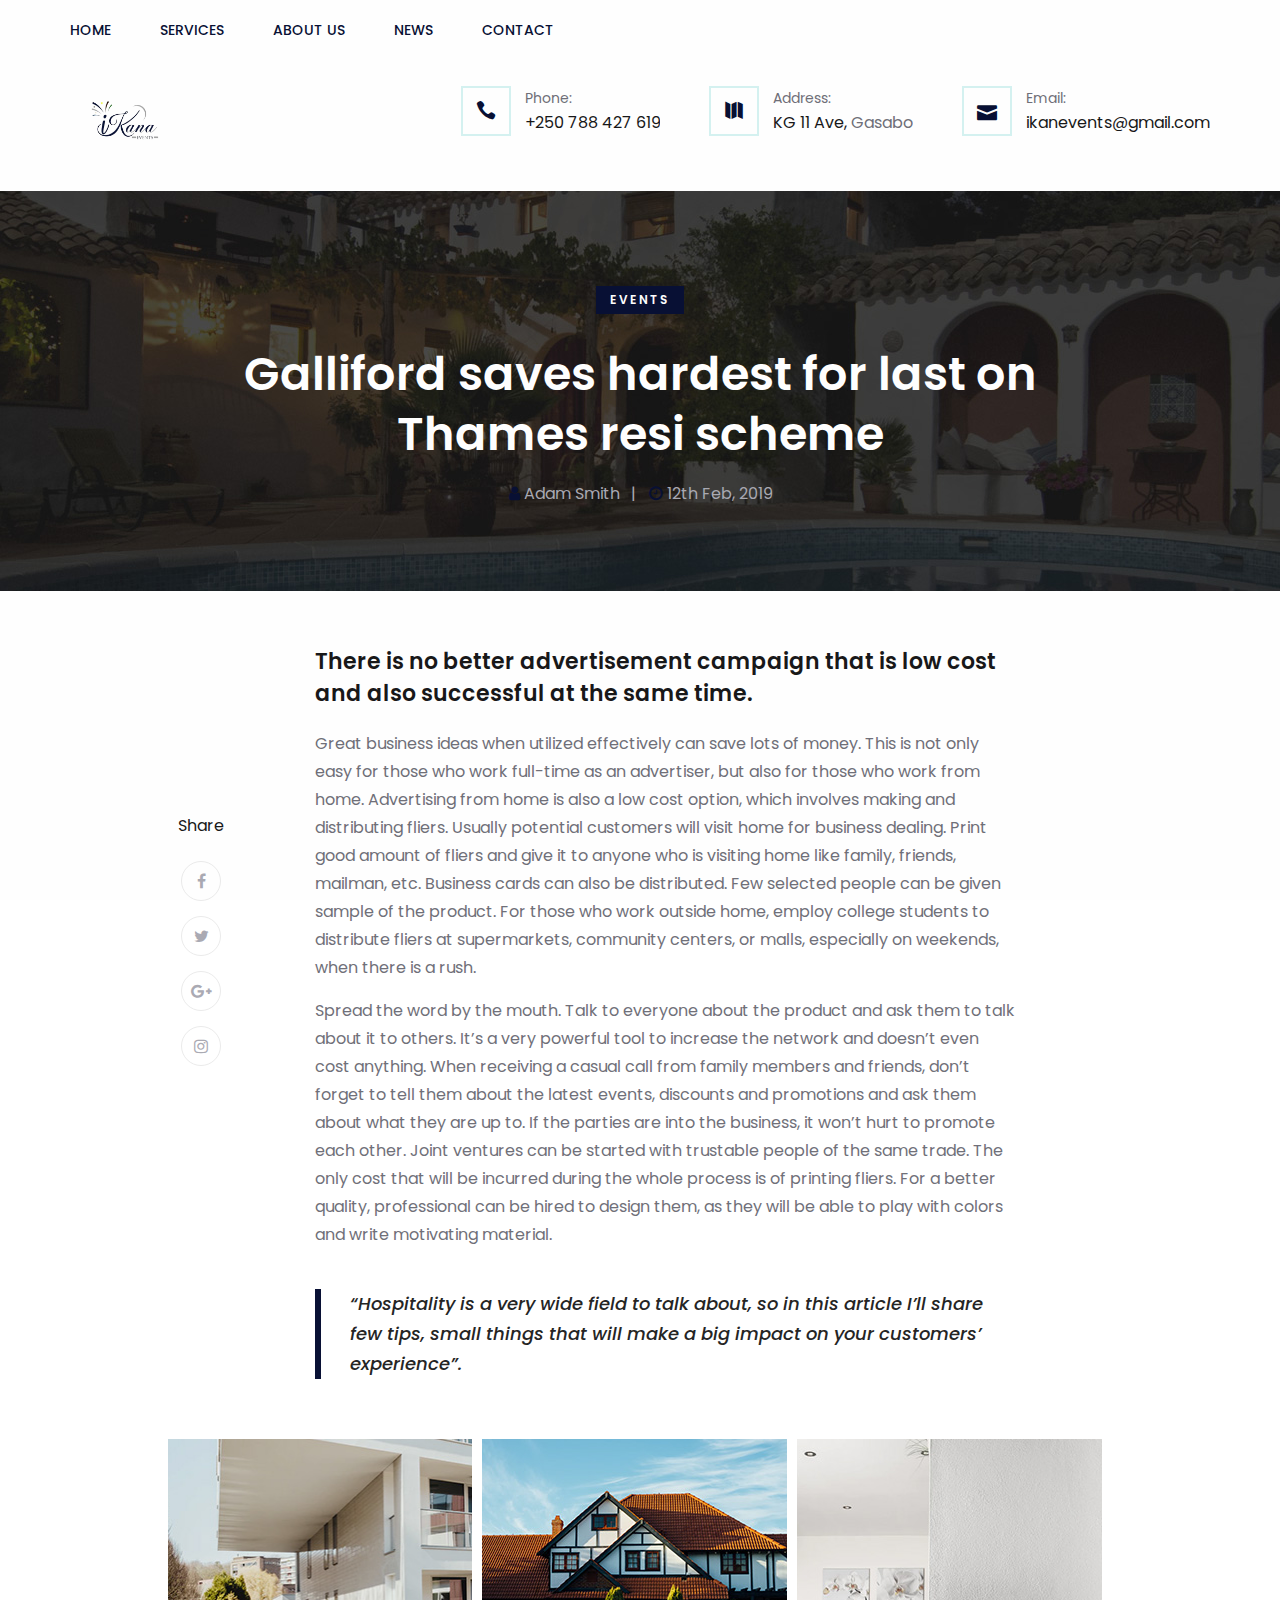
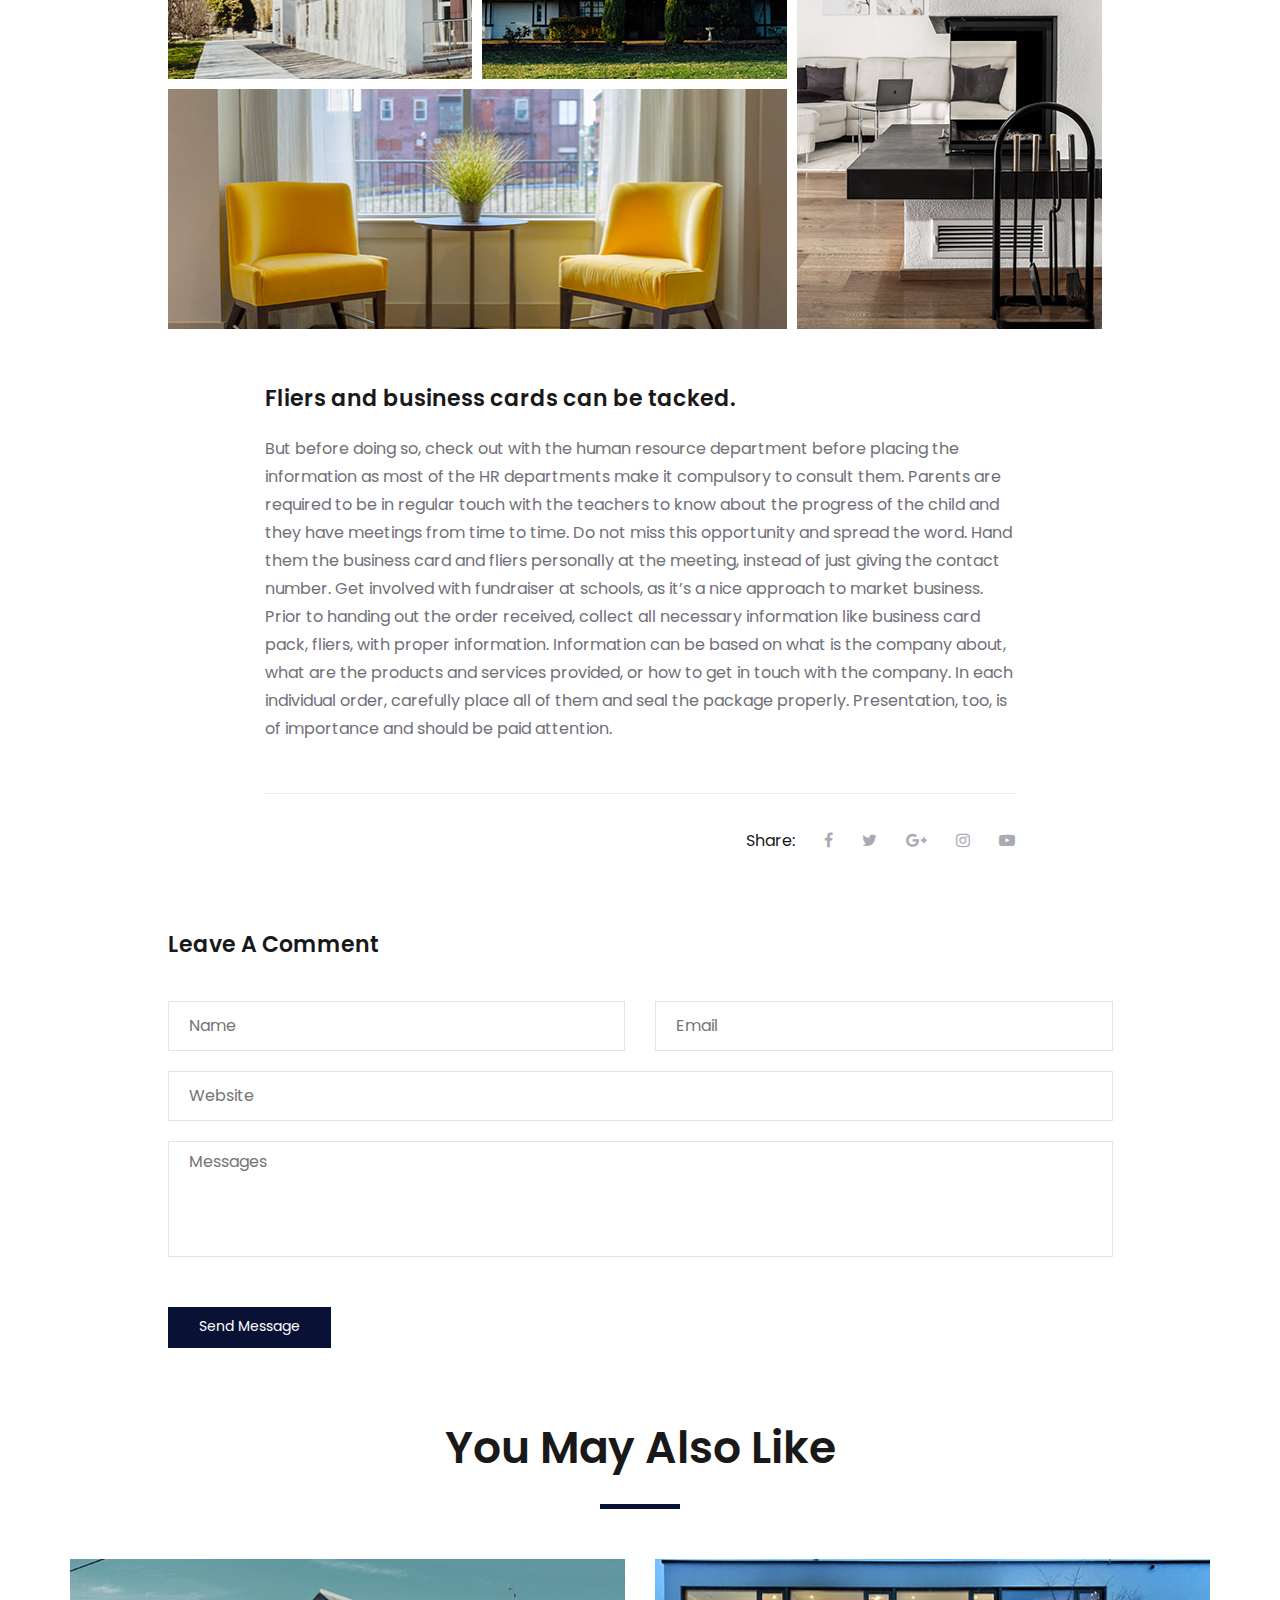
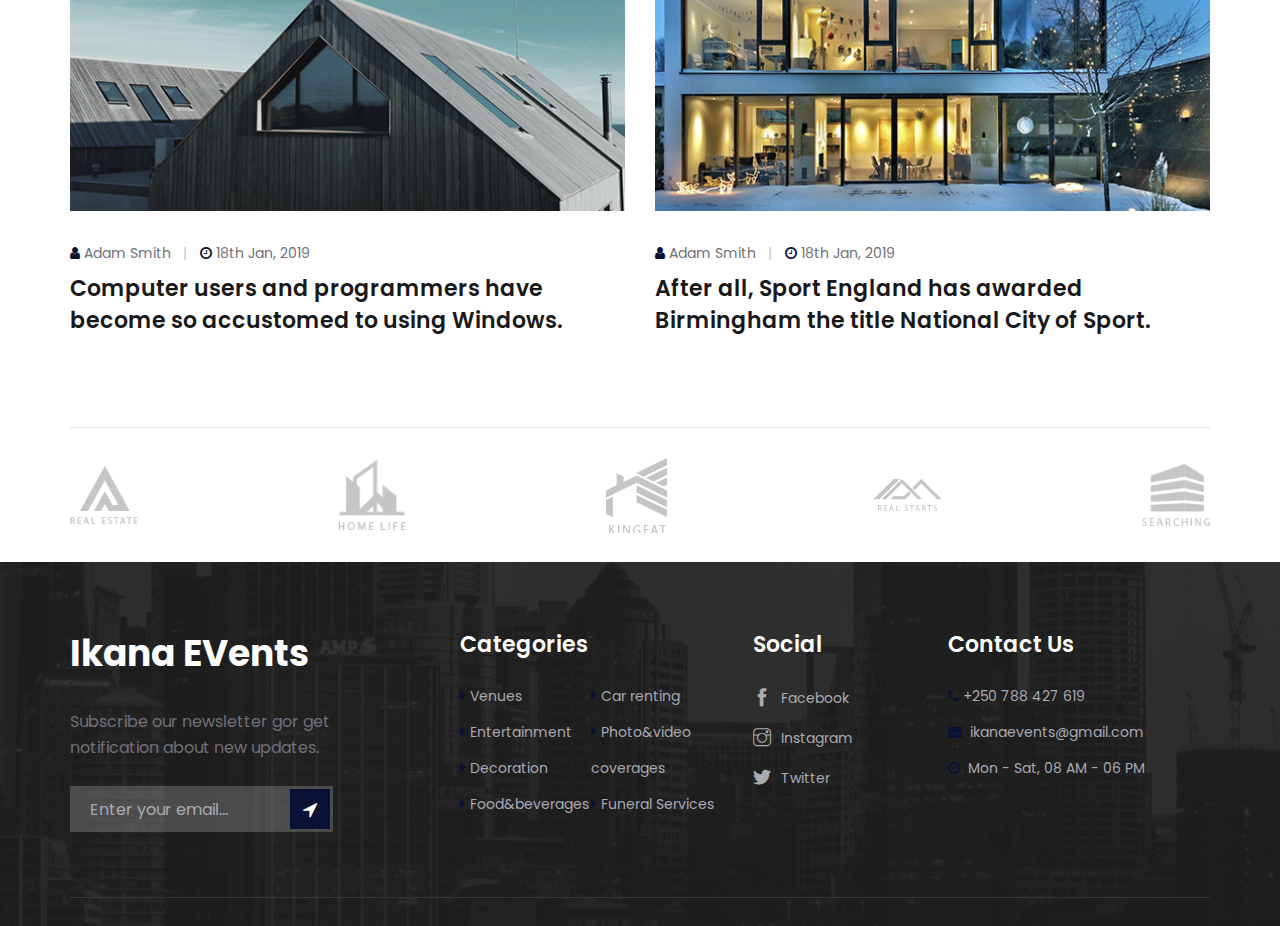
<file: blog-details.html>
<!DOCTYPE html>
<html lang="zxx">

<head>
    <meta charset="UTF-8">
    <meta name="description" content="Azenta Template">
    <meta name="keywords" content="Azenta, unica, creative, html">
    <meta name="viewport" content="width=device-width, initial-scale=1.0">
    <meta http-equiv="X-UA-Compatible" content="ie=edge">
    <title>Ikana Events| News</title>

    <!-- Google Font -->
    <link href="https://fonts.googleapis.com/css?family=Poppins:300,400,500,600,700,800,900&display=swap"
        rel="stylesheet">

    <!-- Css Styles -->
    <link rel="stylesheet" href="css/bootstrap.min.css" type="text/css">
    <link rel="stylesheet" href="css/font-awesome.min.css" type="text/css">
    <link rel="stylesheet" href="css/elegant-icons.css" type="text/css">
    <link rel="stylesheet" href="css/themify-icons.css" type="text/css">
    <link rel="stylesheet" href="css/nice-select.css" type="text/css">
    <link rel="stylesheet" href="css/jquery-ui.min.css" type="text/css">
    <link rel="stylesheet" href="css/owl.carousel.min.css" type="text/css">
    <link rel="stylesheet" href="css/magnific-popup.css" type="text/css">
    <link rel="stylesheet" href="css/slicknav.min.css" type="text/css">
    <link rel="stylesheet" href="css/style.css" type="text/css">
</head>

<body>
    <!-- Page Preloder -->
    <div id="preloder">
        <div class="loader"></div>
    </div>

    <!-- Offcanvas Menu Section Begin -->
    <div class="offcanvas-menu-overlay"></div>
    <div class="canvas-open">
        <i class="icon_menu"></i>
    </div>
    <div class="offcanvas-menu-wrapper">
        <div class="canvas-close">
            <i class="icon_close"></i>
        </div>
        <div class="language-bar">

            <div class="property-btn">
                <a href="contact.html" class="property-sub">List your Service</a>
            </div>
        </div>
        <nav class="main-menu">
            <ul>
                <li><a href="./index.html">Home</a></li>
                <li><a href="./property.html">Services</a></li>
                <li><a href="./about-us.html">About Us</a></li>
                <li><a href="./blog.html">News</a></li>
                <!-- <li><a href="./property-details.html">Pages</a></li> -->
                <li><a href="./contact.html">Contact</a></li>
            </ul>
        </nav>
        <div class="nav-logo-right">
            <ul>
                <li>
                    <i class="icon_phone"></i>
                    <div class="info-text">
                        <span>Phone:</span>
                        <p>+250 788 427 619</p>
                    </div>
                </li>
                <li>
                    <i class="icon_map"></i>
                    <div class="info-text">
                        <span>Address:</span>
                        <p>KG 11 Ave, Kimironko, <span>Gasabo</span></p>
                    </div>
                </li>
                <li>
                    <i class="icon_mail"></i>
                    <div class="info-text">
                        <span>Email:</span>
                        <p>ikanaevents@gmail.com</p>
                    </div>
                </li>
            </ul>
        </div>
    </div>
    <!-- Offcanvas Menu Section End -->

    <!-- Header Section Begin -->
    <header class="header-section">
        <div class="top-nav">
            <div class="container">
                <div class="row">
                    <div class="col-lg-7">
                        <nav class="main-menu">
                            <ul>
                                <li><a href="./index.html">Home</a></li>
                                <li><a href="./property.html">Services</a></li>
                                <li><a href="./about-us.html">About Us</a></li>
                                <li><a href="./blog.html">News</a></li>
                                <!-- <li><a href="./property-details.html">Pages</a></li> -->
                                <li><a href="./contact.html">Contact</a></li>
                            </ul>
                        </nav>
                    </div>
                    <div class="col-lg-5">
                        <!-- <div class="top-right">

                            <a href="./contact.html" class="property-sub">List Your Service</a>
                        </div> -->
                    </div>
                </div>
            </div>
        </div>
        <div class="nav-logo">
            <div class="container">
                <div class="row">
                    <div class="col-lg-3">
                        <div class="logo">
                            <a href="./index.html"><img src="img/ikana.png" alt="" style="width: 40%;"></a>
                        </div>
                    </div>
                    <div class="col-lg-9">
                        <div class="nav-logo-right">
                            <ul>
                                <li>
                                    <i class="icon_phone"></i>
                                    <div class="info-text">
                                        <span>Phone:</span>
                                        <p>+250 788 427 619</p>
                                    </div>
                                </li>
                                <li>
                                    <i class="icon_map"></i>
                                    <div class="info-text">
                                        <span>Address:</span>
                                        <p>KG 11 Ave, <span>Gasabo</span></p>
                                    </div>
                                </li>
                                <li>
                                    <i class="icon_mail"></i>
                                    <div class="info-text">
                                        <span>Email:</span>
                                        <p>ikanevents@gmail.com</p>
                                    </div>
                                </li>
                            </ul>
                        </div>
                    </div>
                </div>
            </div>
        </div>
    </header>
    
    <!-- Header End -->

    <!-- Blog Details Hero Section Begin -->
    <section class="blog-details-hero set-bg" data-setbg="img/blog/blog-details-hero.jpg">
        <div class="container">
            <div class="row">
                <div class="col-lg-12">
                    <div class="bd-hero-text">
                        <span>Events</span>
                        <h2>Galliford saves hardest for last on <br />Thames resi scheme</h2>
                        <ul>
                            <li><i class="fa fa-user"></i> Adam Smith</li>
                            <li><i class="fa fa-clock-o"></i> 12th Feb, 2019</li>
                        </ul>
                    </div>
                </div>
            </div>
        </div>
    </section>
    <!--  Blog Details Hero Section Begin -->

    <!-- Blog Details Section Begin -->
    <section class="blog-details-section">
        <div class="container">
            <div class="row">
                <div class="col-lg-1 offset-lg-1">
                    <div class="blog-details-social">
                        <h6>Share</h6>
                        <div class="social-list">
                            <a href="#"><i class="fa fa-facebook"></i></a>
                            <a href="#"><i class="fa fa-twitter"></i></a>
                            <a href="#"><i class="fa fa-google-plus"></i></a>
                            <a href="#"><i class="fa fa-instagram"></i></a>
                        </div>
                    </div>
                </div>
                <div class="col-lg-8">
                    <div class="blog-details-title">
                        <h4>There is no better advertisement campaign that is low cost and also successful at the same
                            time.</h4>
                        <p>Great business ideas when utilized effectively can save lots of money. This is not only easy
                            for those who work full-time as an advertiser, but also for those who work from home.
                            Advertising from home is also a low cost option, which involves making and distributing
                            fliers. Usually potential customers will visit home for business dealing. Print good amount
                            of fliers and give it to anyone who is visiting home like family, friends, mailman, etc.
                            Business cards can also be distributed. Few selected people can be given sample of the
                            product. For those who work outside home, employ college students to distribute fliers at
                            supermarkets, community centers, or malls, especially on weekends, when there is a rush.</p>
                        <p>Spread the word by the mouth. Talk to everyone about the product and ask them to talk about
                            it to others. It’s a very powerful tool to increase the network and doesn’t even cost
                            anything. When receiving a casual call from family members and friends, don’t forget to tell
                            them about the latest events, discounts and promotions and ask them about what they are up
                            to. If the parties are into the business, it won’t hurt to promote each other. Joint
                            ventures can be started with trustable people of the same trade. The only cost that will be
                            incurred during the whole process is of printing fliers. For a better quality, professional
                            can be hired to design them, as they will be able to play with colors and write motivating
                            material.</p>
                        <div class="blog-quote">
                            <p>“Hospitality is a very wide field to talk about, so in this article I’ll share few tips,
                                small things that will make a big impact on your customers’ experience”.</p>
                        </div>
                    </div>
                </div>
            </div>
            <div class="row">
                <div class="col-lg-10 offset-lg-1">
                    <div class="blog-details-pic">
                        <div class="bd-pic-item small-item set-bg" data-setbg="img/blog/blog-details-1.jpg"></div>
                        <div class="bd-pic-item small-item set-bg" data-setbg="img/blog/blog-details-2.jpg"></div>
                        <div class="bd-pic-item large-item set-bg" data-setbg="img/blog/blog-details-3.jpg"></div>
                        <div class="bd-pic-item wide-item set-bg" data-setbg="img/blog/blog-details-4.jpg"></div>
                    </div>
                </div>
            </div>
            <div class="row">
                <div class="col-lg-8 offset-lg-2">
                    <div class="blog-more-details">
                        <h4>Fliers and business cards can be tacked.</h4>
                        <p>But before doing so, check out with the human resource department before placing the
                            information as most of the HR departments make it compulsory to consult them. Parents are
                            required to be in regular touch with the teachers to know about the progress of the child
                            and they have meetings from time to time. Do not miss this opportunity and spread the word.
                            Hand them the business card and fliers personally at the meeting, instead of just giving the
                            contact number. Get involved with fundraiser at schools, as it’s a nice approach to market
                            business. Prior to handing out the order received, collect all necessary information like
                            business card pack, fliers, with proper information. Information can be based on what is the
                            company about, what are the products and services provided, or how to get in touch with the
                            company. In each individual order, carefully place all of them and seal the package
                            properly. Presentation, too, is of importance and should be paid attention.</p>
                    </div>
                    <div class="tag-share-option">
                        
                        <div class="social-share">
                            <span>Share:</span>
                            <a href="#"><i class="fa fa-facebook"></i></a>
                            <a href="#"><i class="fa fa-twitter"></i></a>
                            <a href="#"><i class="fa fa-google-plus"></i></a>
                            <a href="#"><i class="fa fa-instagram"></i></a>
                            <a href="#"><i class="fa fa-youtube-play"></i></a>
                        </div>
                    </div>
                </div>
            </div>
            <!-- <div class="row">
                <div class="col-lg-10 offset-lg-1">
                    <div class="comment-option">
                        <h4>2 Comments</h4>
                        <div class="single-comment-item first-comment">
                            <div class="sc-author">
                                <img src="img/blog/comment/comment-1.jpg" alt="">
                            </div>
                            <div class="sc-text">
                                <span>27 Aug 2019</span>
                                <h5>Brandon Kelley</h5>
                                <p>Neque porro qui squam est, qui dolorem ipsum quia dolor sit amet, consectetur,
                                    adipisci velit, sed quia non numquam eius modi tempora. incidunt ut labore et dolore
                                    magnam.</p>
                                <a href="#" class="comment-btn">Like</a>
                                <a href="#" class="comment-btn">Reply</a>
                            </div>
                        </div>
                        <div class="row">
                            <div class="col-lg-11 offset-lg-1">
                                <div class="single-comment-item reply-comment">
                                    <div class="sc-author">
                                        <img src="img/blog/comment/comment-2.jpg" alt="">
                                    </div>
                                    <div class="sc-text">
                                        <span>27 Aug 2019</span>
                                        <h5>Mia Maya</h5>
                                        <p>Neque porro qui squam est, qui dolorem ipsum quia dolor sit amet,
                                            consectetur, adipisci velit, sed quia non numquam eius modi tempora.
                                            incidunt ut labore et dolore magnam.</p>
                                        <a href="#" class="comment-btn like-btn">Like</a>
                                        <a href="#" class="comment-btn reply-btn">Reply</a>
                                    </div>
                                </div>
                            </div>
                        </div>
                        <div class="single-comment-item second-comment ">
                            <div class="sc-author">
                                <img src="img/blog/comment/comment-3.jpg" alt="">
                            </div>
                            <div class="sc-text">
                                <span>27 Aug 2019</span>
                                <h5>Mike Phillips</h5>
                                <p>Neque porro qui squam est, qui dolorem ipsum quia dolor sit amet, consectetur,
                                    adipisci velit, sed quia non numquam eius modi tempora. incidunt ut labore et dolore
                                    magnam.</p>
                                <a href="#" class="comment-btn">Like</a>
                                <a href="#" class="comment-btn">Reply</a>
                            </div>
                        </div>
                    </div>
                </div>
            </div> -->
            <div class="row">
                <div class="col-lg-10 offset-lg-1">
                    <div class="leave-comment">
                        <h4>Leave A Comment</h4>
                        <form action="#">
                            <div class="row">
                                <div class="col-lg-6">
                                    <input type="text" placeholder="Name">
                                </div>
                                <div class="col-lg-6">
                                    <input type="text" placeholder="Email">
                                </div>
                            </div>
                            <input type="text" placeholder="Website">
                            <textarea placeholder="Messages"></textarea>
                            <button type="submit" class="site-btn">Send Message</button>
                        </form>
                    </div>
                </div>
            </div>
            <div class="row">
                <div class="col-lg-12">
                    <div class="section-title">
                        <h2>You May Also Like</h2>
                    </div>
                </div>
                <div class="col-lg-6">
                    <div class="single-blog-item">
                        <div class="sb-pic">
                            <img src="img/blog/blog-details-also-1.jpg" alt="">
                        </div>
                        <div class="sb-text">
                            <ul>
                                <li><i class="fa fa-user"></i> Adam Smith</li>
                                <li><i class="fa fa-clock-o"></i> 18th Jan, 2019</li>
                            </ul>
                            <h4><a href="#">Computer users and programmers have become so accustomed to using
                                    Windows.</a></h4>
                        </div>
                    </div>
                </div>
                <div class="col-lg-6">
                    <div class="single-blog-item">
                        <div class="sb-pic">
                            <img src="img/blog/blog-details-also-2.jpg" alt="">
                        </div>
                        <div class="sb-text">
                            <ul>
                                <li><i class="fa fa-user"></i> Adam Smith</li>
                                <li><i class="fa fa-clock-o"></i> 18th Jan, 2019</li>
                            </ul>
                            <h4><a href="#">After all, Sport England has awarded Birmingham the title National City of
                                    Sport.</a></h4>
                        </div>
                    </div>
                </div>
            </div>
        </div>
    </section>
    <!-- Blog Details Section End -->

    <!-- Partner Carousel Section Begin -->
    <div class="partner-section">
        <div class="container">
            <div class="partner-carousel owl-carousel">
                <a href="#" class="partner-logo">
                    <div class="partner-logo-tablecell">
                        <img src="img/partner/partner-1.png" alt="">
                    </div>
                </a>
                <a href="#" class="partner-logo">
                    <div class="partner-logo-tablecell">
                        <img src="img/partner/partner-2.png" alt="">
                    </div>
                </a>
                <a href="#" class="partner-logo">
                    <div class="partner-logo-tablecell">
                        <img src="img/partner/partner-3.png" alt="">
                    </div>
                </a>
                <a href="#" class="partner-logo">
                    <div class="partner-logo-tablecell">
                        <img src="img/partner/partner-4.png" alt="">
                    </div>
                </a>
                <a href="#" class="partner-logo">
                    <div class="partner-logo-tablecell">
                        <img src="img/partner/partner-5.png" alt="">
                    </div>
                </a>
            </div>
        </div>
    </div>
    <!-- Partner Carousel Section End -->

    <!-- Footer Section Begin -->
    <footer class="footer-section set-bg" data-setbg="img/footer-bg.jpg">
        <div class="container">
            <div class="footer-text">
                <div class="row">
                    <div class="col-lg-3">
                        <div class="footer-logo">
                            <div class="logo">
                                <h2 style="color: white; font-weight: bolder;">Ikana EVents</h2>
                                <!-- <a href="#"><img src="img/footer-logo.png" alt=""></a> -->
                            </div>
                            <p>Subscribe our newsletter gor get notification about new updates.</p>
                            <form action="#" class="newslatter-form">
                                <input type="text" placeholder="Enter your email...">
                                <button type="submit"><i class="fa fa-location-arrow"></i></button>
                            </form>
                        </div>
                    </div>
                    <div class="col-lg-3 offset-lg-1">
                        <div class="footer-widget">
                            <h4>Categories</h4>
                            <ul>
                                <li><i class="fa fa-caret-right"></i> <a href="#">Venues</a></li>
                                <li><i class="fa fa-caret-right"></i> <a href="#">Entertainment</a></li>
                                <li><i class="fa fa-caret-right"></i> <a href="#">Decoration</a></li>
                                <li><i class="fa fa-caret-right"></i> <a href="#">Food&beverages</a></li>
                            </ul>
                            <ul>
                                <li><i class="fa fa-caret-right"></i> <a href="#">Car renting</a></li>
                                <li><i class="fa fa-caret-right"></i> <a href="#">Photo&video coverages</a></li>
                                <li><i class="fa fa-caret-right"></i> <a href="#">Funeral Services</a></li>

                            </ul>
                        </div>
                    </div>
                    <div class="col-lg-2">
                        <div class="footer-widget">
                            <h4>Social</h4>
                            <ul class="social">
                                <li><i class="ti-facebook"></i> <a href="#">Facebook</a></li>
                                <li><i class="ti-instagram"></i> <a href="#">Instagram</a></li>
                                <li><i class="ti-twitter-alt"></i> <a href="#">Twitter</a></li>

                            </ul>
                        </div>
                    </div>
                    <div class="col-lg-3">
                        <div class="footer-widget">
                            <h4>Contact Us</h4>
                            <ul class="contact-option">

                                <li><i class="fa fa-phone"></i>+250 788 427 619</li>
                                <li><i class="fa fa-envelope"></i> ikanaevents@gmail.com</li>
                                <li><i class="fa fa-clock-o"></i> Mon - Sat, 08 AM - 06 PM</li>
                            </ul>
                        </div>
                    </div>
                </div>
            </div>
            <div class="copyright-text">

                <!-- Copyright &copy;<script>document.write(new Date().getFullYear());</script> All rights reserved | This template is made with <i class="ti-heart" aria-hidden="true"></i> by <a href="https://colorlib.com" target="_blank">Colorlib</a> -->
                <!-- Link back to Colorlib can't be removed. Template is licensed under CC BY 3.0. -->
                </p>
                </p>
            </div>
        </div>
    </footer>
    <!-- Footer Section End -->

    <!-- Js Plugins -->
    <script src="js/jquery-3.3.1.min.js"></script>
    <script src="js/bootstrap.min.js"></script>
    <script src="js/jquery.magnific-popup.min.js"></script>
    <script src="js/jquery.nice-select.min.js"></script>
    <script src="js/jquery.slicknav.js"></script>
    <script src="js/jquery-ui.min.js"></script>
    <script src="js/owl.carousel.min.js"></script>
    <script src="js/main.js"></script>
</body>

</html>
</file>
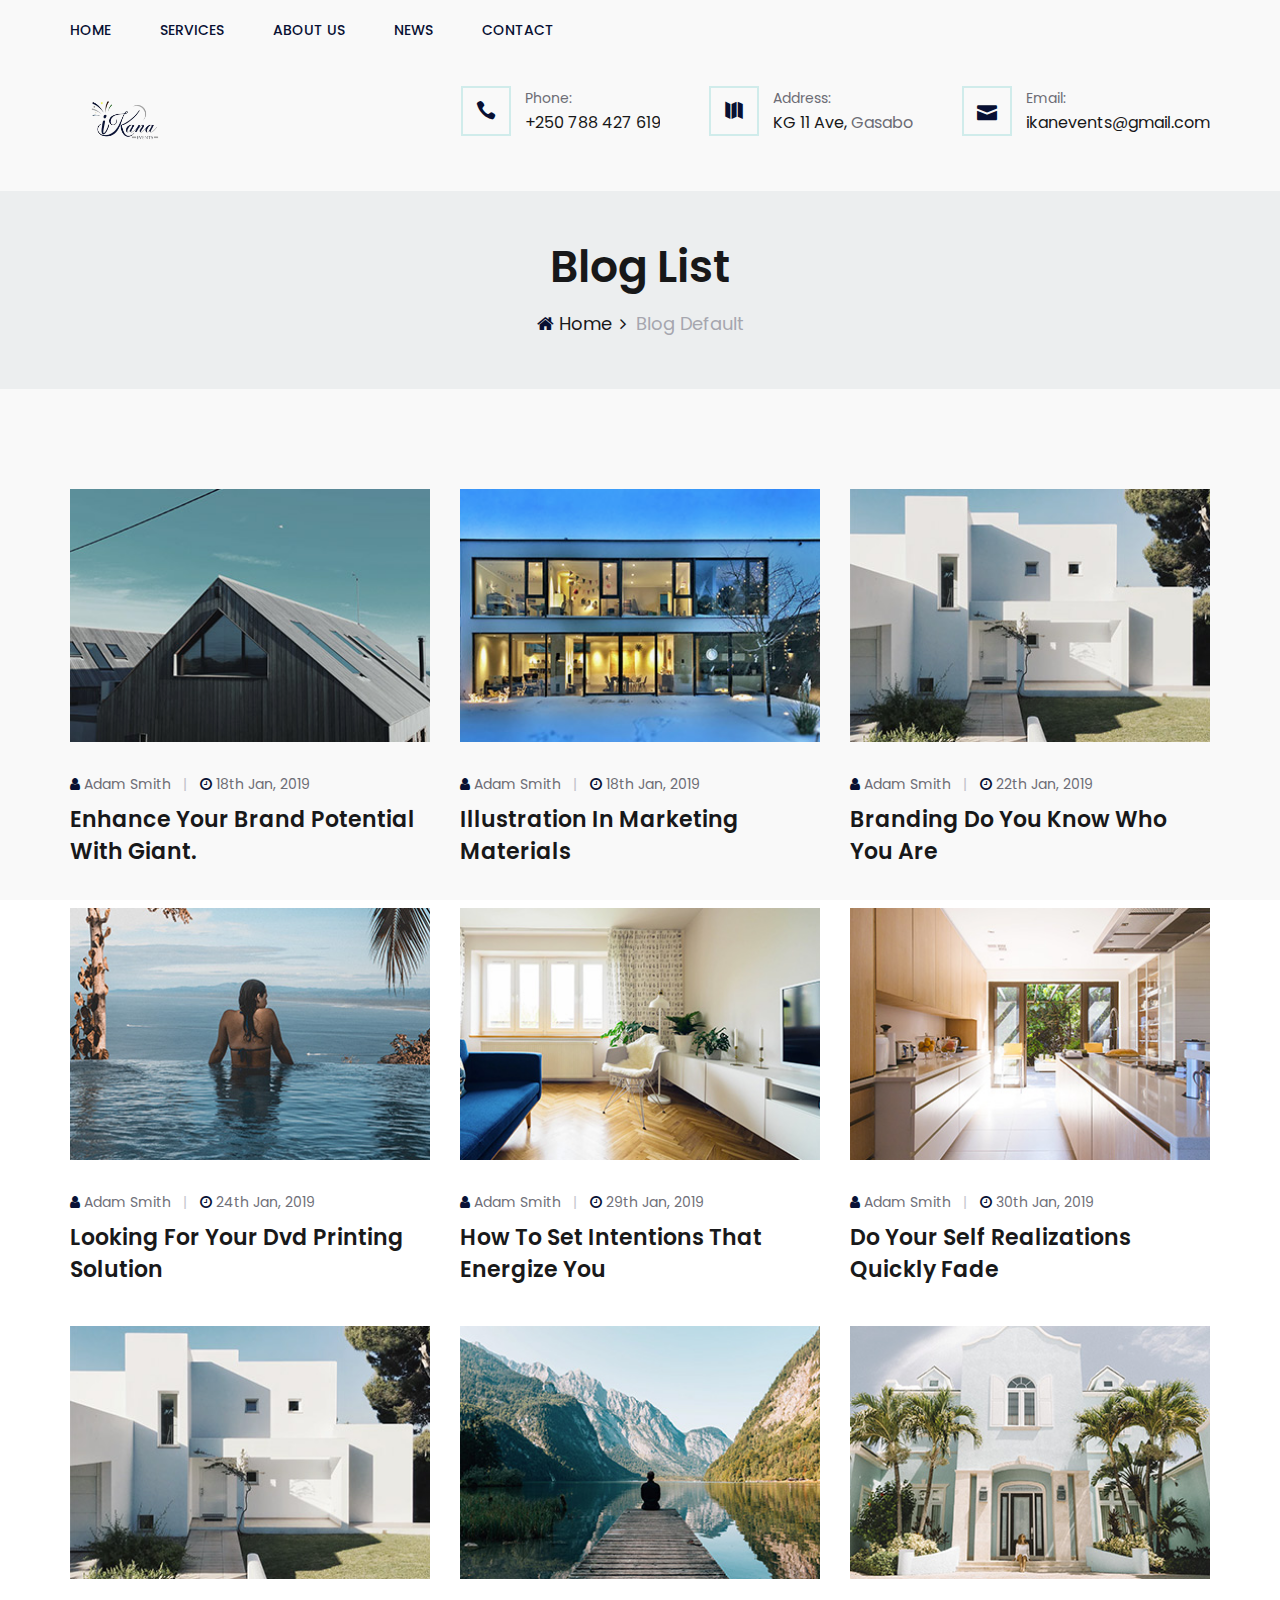
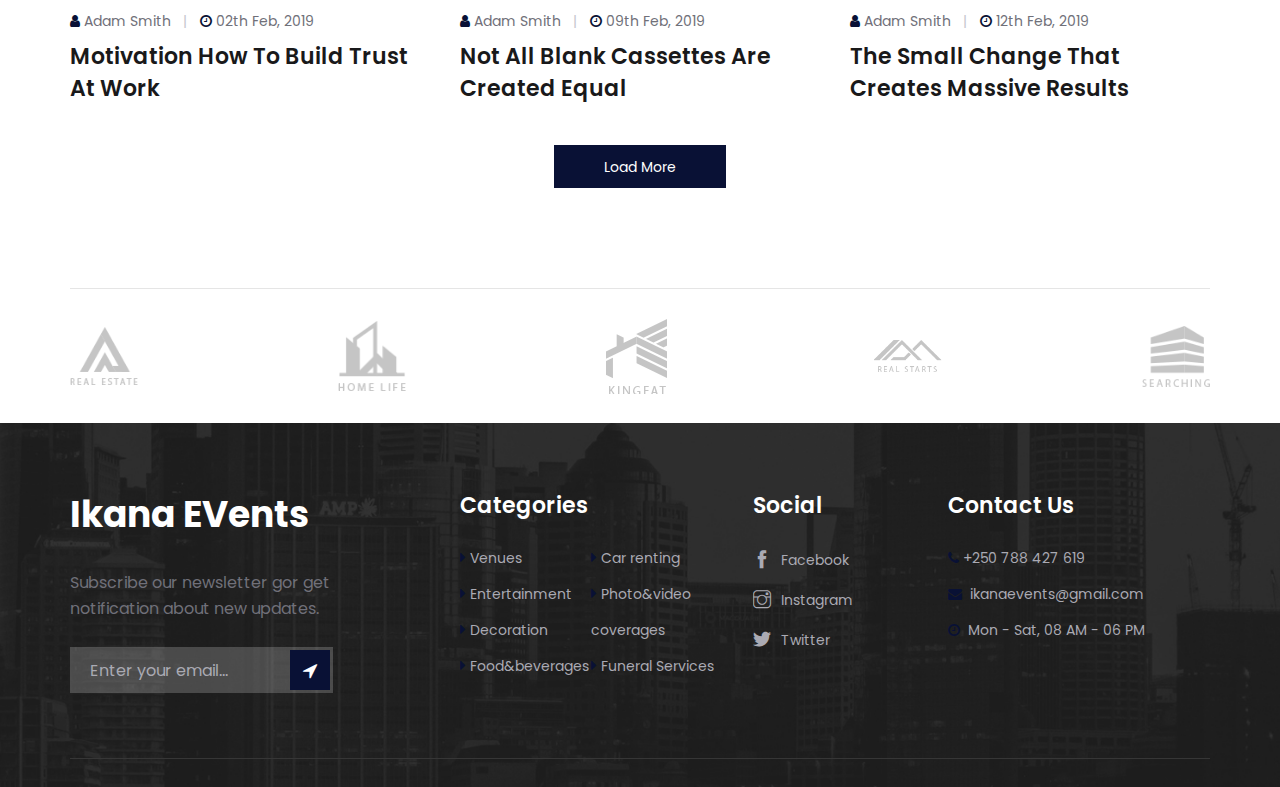
<file: blog.html>
<!DOCTYPE html>
<html lang="zxx">

<head>
    <meta charset="UTF-8">
    <meta name="description" content="Azenta Template">
    <meta name="keywords" content="Azenta, unica, creative, html">
    <meta name="viewport" content="width=device-width, initial-scale=1.0">
    <meta http-equiv="X-UA-Compatible" content="ie=edge">
    <title>Ikana Events | News</title>

    <!-- Google Font -->
    <link href="https://fonts.googleapis.com/css?family=Poppins:300,400,500,600,700,800,900&display=swap"
        rel="stylesheet">

    <!-- Css Styles -->
    <link rel="stylesheet" href="css/bootstrap.min.css" type="text/css">
    <link rel="stylesheet" href="css/font-awesome.min.css" type="text/css">
    <link rel="stylesheet" href="css/elegant-icons.css" type="text/css">
    <link rel="stylesheet" href="css/themify-icons.css" type="text/css">
    <link rel="stylesheet" href="css/nice-select.css" type="text/css">
    <link rel="stylesheet" href="css/jquery-ui.min.css" type="text/css">
    <link rel="stylesheet" href="css/owl.carousel.min.css" type="text/css">
    <link rel="stylesheet" href="css/magnific-popup.css" type="text/css">
    <link rel="stylesheet" href="css/slicknav.min.css" type="text/css">
    <link rel="stylesheet" href="css/style.css" type="text/css">
</head>

<body>
    <!-- Page Preloder -->
    <div id="preloder">
        <div class="loader"></div>
    </div>

    <!-- Offcanvas Menu Section Begin -->
    <div class="offcanvas-menu-overlay"></div>
    <div class="canvas-open">
        <i class="icon_menu"></i>
    </div>
    <div class="offcanvas-menu-wrapper">
        <div class="canvas-close">
            <i class="icon_close"></i>
        </div>
        <div class="language-bar">

            <div class="property-btn">
                <a href="contact.html" class="property-sub">List your Service</a>
            </div>
        </div>
        <nav class="main-menu">
            <ul>
                <li><a href="./index.html">Home</a></li>
                <li><a href="./property.html">Services</a></li>
                <li><a href="./about-us.html">About Us</a></li>
                <li><a href="./blog.html">News</a></li>
                <!-- <li><a href="./property-details.html">Pages</a></li> -->
                <li><a href="./contact.html">Contact</a></li>
            </ul>
        </nav>
        <div class="nav-logo-right">
            <ul>
                <li>
                    <i class="icon_phone"></i>
                    <div class="info-text">
                        <span>Phone:</span>
                        <p>+250 788 427 619</p>
                    </div>
                </li>
                <li>
                    <i class="icon_map"></i>
                    <div class="info-text">
                        <span>Address:</span>
                        <p>KG 11 Ave, Kimironko, <span>Gasabo</span></p>
                    </div>
                </li>
                <li>
                    <i class="icon_mail"></i>
                    <div class="info-text">
                        <span>Email:</span>
                        <p>ikanaevents@gmail.com</p>
                    </div>
                </li>
            </ul>
        </div>
    </div>
    <!-- Offcanvas Menu Section End -->

    <!-- Header Section Begin -->
    <header class="header-section">
        <div class="top-nav">
            <div class="container">
                <div class="row">
                    <div class="col-lg-7">
                        <nav class="main-menu">
                            <ul>
                                <li><a href="./index.html">Home</a></li>
                                <li><a href="./property.html">Services</a></li>
                                <li><a href="./about-us.html">About Us</a></li>
                                <li><a href="./blog.html">News</a></li>
                                <!-- <li><a href="./property-details.html">Pages</a></li> -->
                                <li><a href="./contact.html">Contact</a></li>
                            </ul>
                        </nav>
                    </div>
                    <div class="col-lg-5">
                        <!-- <div class="top-right">

                            <a href="./contact.html" class="property-sub">List Your Service</a>
                        </div> -->
                    </div>
                </div>
            </div>
        </div>
        <div class="nav-logo">
            <div class="container">
                <div class="row">
                    <div class="col-lg-3">
                        <div class="logo">
                            <a href="./index.html"><img src="img/ikana.png" alt="" style="width: 40%;"></a>
                        </div>
                    </div>
                    <div class="col-lg-9">
                        <div class="nav-logo-right">
                            <ul>
                                <li>
                                    <i class="icon_phone"></i>
                                    <div class="info-text">
                                        <span>Phone:</span>
                                        <p>+250 788 427 619</p>
                                    </div>
                                </li>
                                <li>
                                    <i class="icon_map"></i>
                                    <div class="info-text">
                                        <span>Address:</span>
                                        <p>KG 11 Ave, <span>Gasabo</span></p>
                                    </div>
                                </li>
                                <li>
                                    <i class="icon_mail"></i>
                                    <div class="info-text">
                                        <span>Email:</span>
                                        <p>ikanevents@gmail.com</p>
                                    </div>
                                </li>
                            </ul>
                        </div>
                    </div>
                </div>
            </div>
        </div>
    </header>
    
    <!-- Header End -->

    <!-- Breadcrumb Section Begin -->
    <section class="breadcrumb-section">
        <div class="container">
            <div class="row">
                <div class="col-lg-12">
                    <div class="breadcrumb-text">
                        <h2>Blog List</h2>
                        <div class="breadcrumb-option">
                            <a href="#"><i class="fa fa-home"></i> Home</a>
                            <span>Blog Default</span>
                        </div>
                    </div>
                </div>
            </div>
        </div>
    </section>
    <!-- Breadcrumb Section Begin -->

    <!-- Blog Section Begin -->
    <section class="blog-section blog-page spad">
        <div class="container">
            <div class="row">
                <div class="col-lg-4 col-md-6">
                    <div class="single-blog-item">
                        <div class="sb-pic">
                            <img src="img/blog/latest-1.jpg" alt="">
                        </div>
                        <div class="sb-text">
                            <ul>
                                <li><i class="fa fa-user"></i> Adam Smith</li>
                                <li><i class="fa fa-clock-o"></i> 18th Jan, 2019</li>
                            </ul>
                            <h4><a href="./blog-details.html">Enhance Your Brand Potential With Giant.</a></h4>
                        </div>
                    </div>
                </div>
                <div class="col-lg-4 col-md-6">
                    <div class="single-blog-item">
                        <div class="sb-pic">
                            <img src="img/blog/latest-2.jpg" alt="">
                        </div>
                        <div class="sb-text">
                            <ul>
                                <li><i class="fa fa-user"></i> Adam Smith</li>
                                <li><i class="fa fa-clock-o"></i> 18th Jan, 2019</li>
                            </ul>
                            <h4><a href="./blog-details.html">Illustration In Marketing Materials</a></h4>
                        </div>
                    </div>
                </div>
                <div class="col-lg-4 col-md-6">
                    <div class="single-blog-item">
                        <div class="sb-pic">
                            <img src="img/blog/latest-3.jpg" alt="">
                        </div>
                        <div class="sb-text">
                            <ul>
                                <li><i class="fa fa-user"></i> Adam Smith</li>
                                <li><i class="fa fa-clock-o"></i> 22th Jan, 2019</li>
                            </ul>
                            <h4><a href="./blog-details.html">Branding Do You Know Who You Are</a></h4>
                        </div>
                    </div>
                </div>
                <div class="col-lg-4 col-md-6">
                    <div class="single-blog-item">
                        <div class="sb-pic">
                            <img src="img/blog/latest-4.jpg" alt="">
                        </div>
                        <div class="sb-text">
                            <ul>
                                <li><i class="fa fa-user"></i> Adam Smith</li>
                                <li><i class="fa fa-clock-o"></i> 24th Jan, 2019</li>
                            </ul>
                            <h4><a href="./blog-details.html">Looking For Your Dvd Printing Solution</a></h4>
                        </div>
                    </div>
                </div>
                <div class="col-lg-4 col-md-6">
                    <div class="single-blog-item">
                        <div class="sb-pic">
                            <img src="img/blog/latest-5.jpg" alt="">
                        </div>
                        <div class="sb-text">
                            <ul>
                                <li><i class="fa fa-user"></i> Adam Smith</li>
                                <li><i class="fa fa-clock-o"></i> 29th Jan, 2019</li>
                            </ul>
                            <h4><a href="./blog-details.html">How To Set Intentions That Energize You</a></h4>
                        </div>
                    </div>
                </div>
                <div class="col-lg-4 col-md-6">
                    <div class="single-blog-item">
                        <div class="sb-pic">
                            <img src="img/blog/latest-6.jpg" alt="">
                        </div>
                        <div class="sb-text">
                            <ul>
                                <li><i class="fa fa-user"></i> Adam Smith</li>
                                <li><i class="fa fa-clock-o"></i> 30th Jan, 2019</li>
                            </ul>
                            <h4><a href="./blog-details.html">Do Your Self Realizations Quickly Fade</a></h4>
                        </div>
                    </div>
                </div>
                <div class="col-lg-4 col-md-6">
                    <div class="single-blog-item">
                        <div class="sb-pic">
                            <img src="img/blog/latest-3.jpg" alt="">
                        </div>
                        <div class="sb-text">
                            <ul>
                                <li><i class="fa fa-user"></i> Adam Smith</li>
                                <li><i class="fa fa-clock-o"></i> 02th Feb, 2019</li>
                            </ul>
                            <h4><a href="./blog-details.html">Motivation How To Build Trust At Work</a></h4>
                        </div>
                    </div>
                </div>
                <div class="col-lg-4 col-md-6">
                    <div class="single-blog-item">
                        <div class="sb-pic">
                            <img src="img/blog/latest-7.jpg" alt="">
                        </div>
                        <div class="sb-text">
                            <ul>
                                <li><i class="fa fa-user"></i> Adam Smith</li>
                                <li><i class="fa fa-clock-o"></i> 09th Feb, 2019</li>
                            </ul>
                            <h4><a href="./blog-details.html">Not All Blank Cassettes Are Created Equal</a></h4>
                        </div>
                    </div>
                </div>
                <div class="col-lg-4 col-md-6">
                    <div class="single-blog-item">
                        <div class="sb-pic">
                            <img src="img/blog/latest-8.jpg" alt="">
                        </div>
                        <div class="sb-text">
                            <ul>
                                <li><i class="fa fa-user"></i> Adam Smith</li>
                                <li><i class="fa fa-clock-o"></i> 12th Feb, 2019</li>
                            </ul>
                            <h4><a href="./blog-details.html">The Small Change That Creates Massive Results</a></h4>
                        </div>
                    </div>
                </div>
                <div class="col-lg-12">
                    <div class="loadmore">
                        <a href="#" class="primary-btn">Load More</a>
                    </div>
                </div>
            </div>
        </div>
    </section>
    <!-- Blog Section End -->

    <!-- Partner Carousel Section Begin -->
    <div class="partner-section">
        <div class="container">
            <div class="partner-carousel owl-carousel">
                <a href="#" class="partner-logo">
                    <div class="partner-logo-tablecell">
                        <img src="img/partner/partner-1.png" alt="">
                    </div>
                </a>
                <a href="#" class="partner-logo">
                    <div class="partner-logo-tablecell">
                        <img src="img/partner/partner-2.png" alt="">
                    </div>
                </a>
                <a href="#" class="partner-logo">
                    <div class="partner-logo-tablecell">
                        <img src="img/partner/partner-3.png" alt="">
                    </div>
                </a>
                <a href="#" class="partner-logo">
                    <div class="partner-logo-tablecell">
                        <img src="img/partner/partner-4.png" alt="">
                    </div>
                </a>
                <a href="#" class="partner-logo">
                    <div class="partner-logo-tablecell">
                        <img src="img/partner/partner-5.png" alt="">
                    </div>
                </a>
            </div>
        </div>
    </div>
    <!-- Partner Carousel Section End -->

    <!-- Footer Section Begin -->
    <footer class="footer-section set-bg" data-setbg="img/footer-bg.jpg">
        <div class="container">
            <div class="footer-text">
                <div class="row">
                    <div class="col-lg-3">
                        <div class="footer-logo">
                            <div class="logo">
                                <h2 style="color: white; font-weight: bolder;">Ikana EVents</h2>
                                <!-- <a href="#"><img src="img/footer-logo.png" alt=""></a> -->
                            </div>
                            <p>Subscribe our newsletter gor get notification about new updates.</p>
                            <form action="#" class="newslatter-form">
                                <input type="text" placeholder="Enter your email...">
                                <button type="submit"><i class="fa fa-location-arrow"></i></button>
                            </form>
                        </div>
                    </div>
                    <div class="col-lg-3 offset-lg-1">
                        <div class="footer-widget">
                            <h4>Categories</h4>
                            <ul>
                                <li><i class="fa fa-caret-right"></i> <a href="#">Venues</a></li>
                                <li><i class="fa fa-caret-right"></i> <a href="#">Entertainment</a></li>
                                <li><i class="fa fa-caret-right"></i> <a href="#">Decoration</a></li>
                                <li><i class="fa fa-caret-right"></i> <a href="#">Food&beverages</a></li>
                            </ul>
                            <ul>
                                <li><i class="fa fa-caret-right"></i> <a href="#">Car renting</a></li>
                                <li><i class="fa fa-caret-right"></i> <a href="#">Photo&video coverages</a></li>
                                <li><i class="fa fa-caret-right"></i> <a href="#">Funeral Services</a></li>

                            </ul>
                        </div>
                    </div>
                    <div class="col-lg-2">
                        <div class="footer-widget">
                            <h4>Social</h4>
                            <ul class="social">
                                <li><i class="ti-facebook"></i> <a href="#">Facebook</a></li>
                                <li><i class="ti-instagram"></i> <a href="#">Instagram</a></li>
                                <li><i class="ti-twitter-alt"></i> <a href="#">Twitter</a></li>

                            </ul>
                        </div>
                    </div>
                    <div class="col-lg-3">
                        <div class="footer-widget">
                            <h4>Contact Us</h4>
                            <ul class="contact-option">

                                <li><i class="fa fa-phone"></i>+250 788 427 619</li>
                                <li><i class="fa fa-envelope"></i> ikanaevents@gmail.com</li>
                                <li><i class="fa fa-clock-o"></i> Mon - Sat, 08 AM - 06 PM</li>
                            </ul>
                        </div>
                    </div>
                </div>
            </div>
            <div class="copyright-text">

                <!-- Copyright &copy;<script>document.write(new Date().getFullYear());</script> All rights reserved | This template is made with <i class="ti-heart" aria-hidden="true"></i> by <a href="https://colorlib.com" target="_blank">Colorlib</a> -->
                <!-- Link back to Colorlib can't be removed. Template is licensed under CC BY 3.0. -->
                </p>
                </p>
            </div>
        </div>
    </footer>
    <!-- Footer Section End -->

    <!-- Js Plugins -->
    <script src="js/jquery-3.3.1.min.js"></script>
    <script src="js/bootstrap.min.js"></script>
    <script src="js/jquery.magnific-popup.min.js"></script>
    <script src="js/jquery.nice-select.min.js"></script>
    <script src="js/jquery.slicknav.js"></script>
    <script src="js/jquery-ui.min.js"></script>
    <script src="js/owl.carousel.min.js"></script>
    <script src="js/main.js"></script>
</body>

</html>
</file>
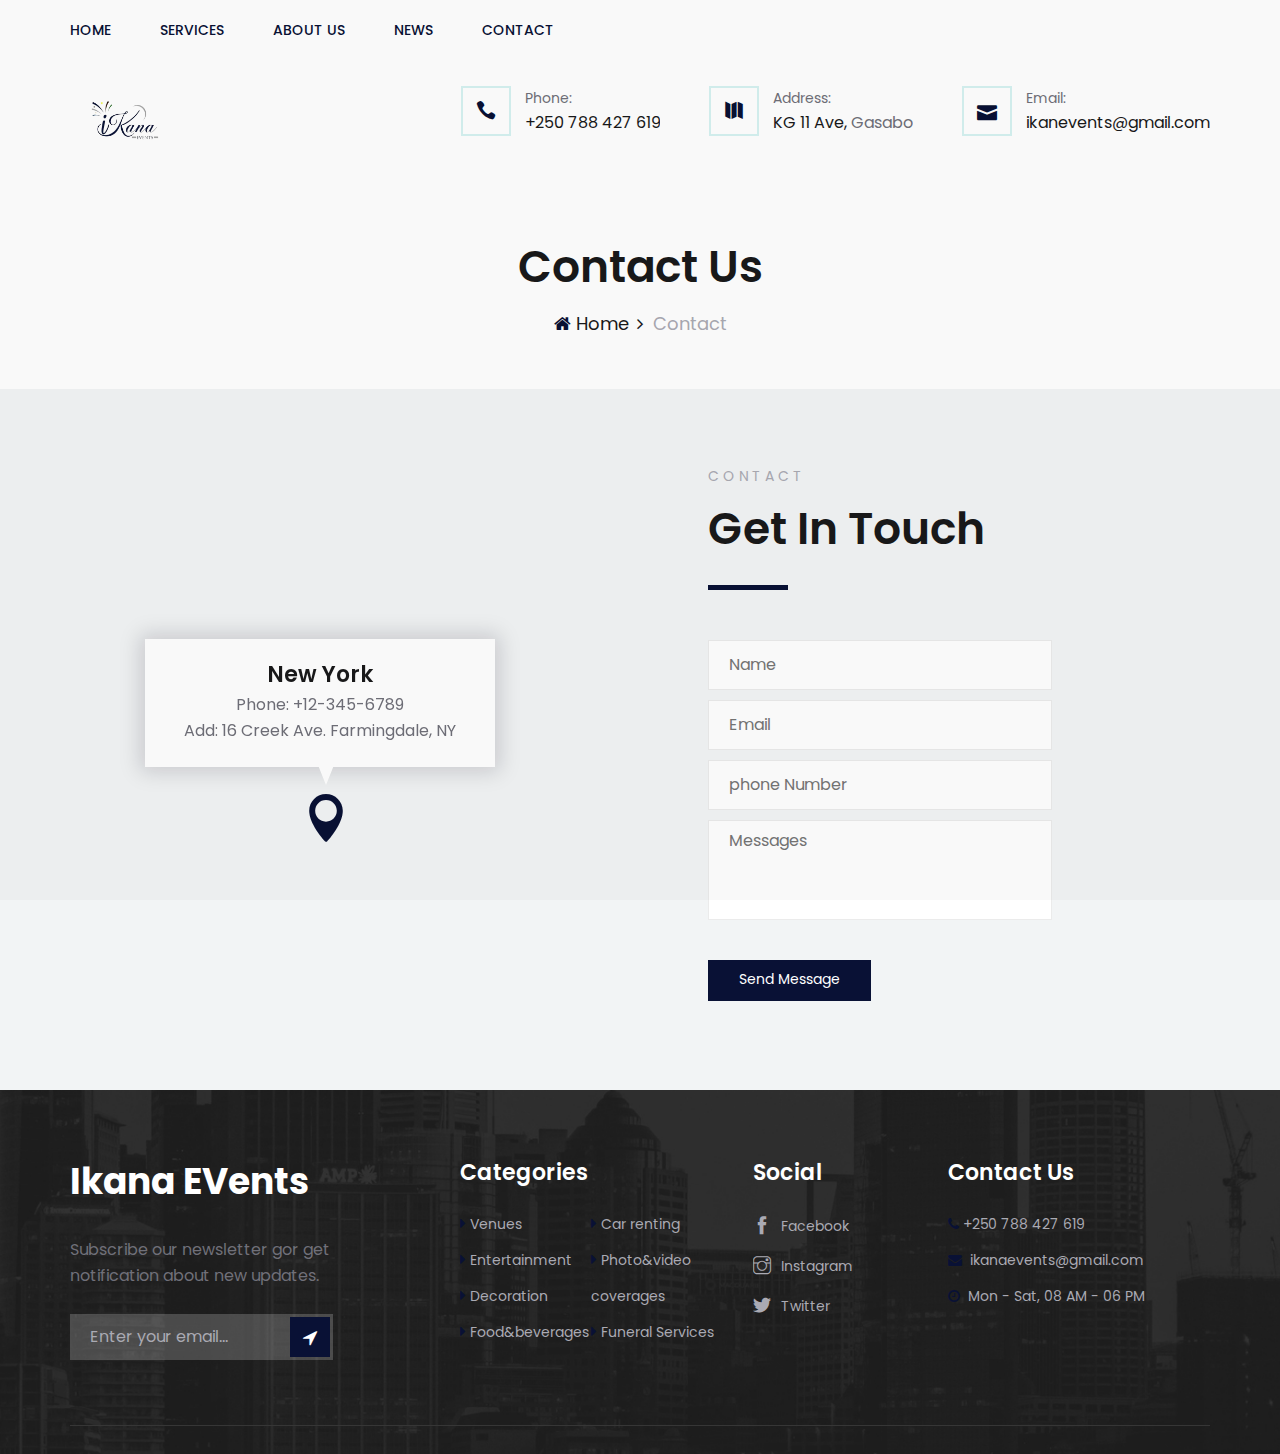
<file: contact.html>
<!DOCTYPE html>
<html lang="zxx">

<head>
    <meta charset="UTF-8">
    <meta name="description" content="Azenta Template">
    <meta name="keywords" content="Azenta, unica, creative, html">
    <meta name="viewport" content="width=device-width, initial-scale=1.0">
    <meta http-equiv="X-UA-Compatible" content="ie=edge">
    <title>Ikana Events | Contact</title>

    <!-- Google Font -->
    <link href="https://fonts.googleapis.com/css?family=Poppins:300,400,500,600,700,800,900&display=swap"
        rel="stylesheet">

    <!-- Css Styles -->
    <link rel="stylesheet" href="css/bootstrap.min.css" type="text/css">
    <link rel="stylesheet" href="css/font-awesome.min.css" type="text/css">
    <link rel="stylesheet" href="css/elegant-icons.css" type="text/css">
    <link rel="stylesheet" href="css/themify-icons.css" type="text/css">
    <link rel="stylesheet" href="css/nice-select.css" type="text/css">
    <link rel="stylesheet" href="css/jquery-ui.min.css" type="text/css">
    <link rel="stylesheet" href="css/owl.carousel.min.css" type="text/css">
    <link rel="stylesheet" href="css/magnific-popup.css" type="text/css">
    <link rel="stylesheet" href="css/slicknav.min.css" type="text/css">
    <link rel="stylesheet" href="css/style.css" type="text/css">
</head>

<body>
    <!-- Page Preloder -->
    <div id="preloder">
        <div class="loader"></div>
    </div>

    <!-- Offcanvas Menu Section Begin -->
    <div class="offcanvas-menu-overlay"></div>
    <div class="canvas-open">
        <i class="icon_menu"></i>
    </div>
    <div class="offcanvas-menu-wrapper">
        <div class="canvas-close">
            <i class="icon_close"></i>
        </div>
        <div class="language-bar">

            <div class="property-btn">
                <a href="contact.html" class="property-sub">List your Service</a>
            </div>
        </div>
        <nav class="main-menu">
            <ul>
                <li><a href="./index.html">Home</a></li>
                <li><a href="./property.html">Services</a></li>
                <li><a href="./about-us.html">About Us</a></li>
                <li><a href="./blog.html">News</a></li>
                <!-- <li><a href="./property-details.html">Pages</a></li> -->
                <li><a href="./contact.html">Contact</a></li>
            </ul>
        </nav>
        <div class="nav-logo-right">
            <ul>
                <li>
                    <i class="icon_phone"></i>
                    <div class="info-text">
                        <span>Phone:</span>
                        <p>+250 788 427 619</p>
                    </div>
                </li>
                <li>
                    <i class="icon_map"></i>
                    <div class="info-text">
                        <span>Address:</span>
                        <p>KG 11 Ave, Kimironko, <span>Gasabo</span></p>
                    </div>
                </li>
                <li>
                    <i class="icon_mail"></i>
                    <div class="info-text">
                        <span>Email:</span>
                        <p>ikanaevents@gmail.com</p>
                    </div>
                </li>
            </ul>
        </div>
    </div>
    <!-- Offcanvas Menu Section End -->

    <!-- Header Section Begin -->
    <header class="header-section">
        <div class="top-nav">
            <div class="container">
                <div class="row">
                    <div class="col-lg-7">
                        <nav class="main-menu">
                            <ul>
                                <li><a href="./index.html">Home</a></li>
                                <li><a href="./property.html">Services</a></li>
                                <li><a href="./about-us.html">About Us</a></li>
                                <li><a href="./blog.html">News</a></li>
                                <!-- <li><a href="./property-details.html">Pages</a></li> -->
                                <li><a href="./contact.html">Contact</a></li>
                            </ul>
                        </nav>
                    </div>
                    <div class="col-lg-5">
                        <!-- <div class="top-right">

                            <a href="./contact.html" class="property-sub">List Your Service</a>
                        </div> -->
                    </div>
                </div>
            </div>
        </div>
        <div class="nav-logo">
            <div class="container">
                <div class="row">
                    <div class="col-lg-3">
                        <div class="logo">
                            <a href="./index.html"><img src="img/ikana.png" alt="" style="width: 40%;"></a>
                        </div>
                    </div>
                    <div class="col-lg-9">
                        <div class="nav-logo-right">
                            <ul>
                                <li>
                                    <i class="icon_phone"></i>
                                    <div class="info-text">
                                        <span>Phone:</span>
                                        <p>+250 788 427 619</p>
                                    </div>
                                </li>
                                <li>
                                    <i class="icon_map"></i>
                                    <div class="info-text">
                                        <span>Address:</span>
                                        <p>KG 11 Ave, <span>Gasabo</span></p>
                                    </div>
                                </li>
                                <li>
                                    <i class="icon_mail"></i>
                                    <div class="info-text">
                                        <span>Email:</span>
                                        <p>ikanevents@gmail.com</p>
                                    </div>
                                </li>
                            </ul>
                        </div>
                    </div>
                </div>
            </div>
        </div>
    </header>
    <!-- Header End -->

    <!-- Breadcrumb Section Begin -->
    <section class="breadcrumb-section contact-page">
        <div class="container">
            <div class="row">
                <div class="col-lg-12">
                    <div class="breadcrumb-text">
                        <h2>Contact Us</h2>
                        <div class="breadcrumb-option">
                            <a href="#"><i class="fa fa-home"></i> Home</a>
                            <span>Contact</span>
                        </div>
                    </div>
                </div>
            </div>
        </div>
    </section>
    <!-- Breadcrumb Section Begin -->

    <!-- Contact Section Begin -->
    <section class="contact-section">
        <div class="container-fluid">
            <div class="row">
                <div class="col-lg-6">
                    <div class="contact-map">
                        <iframe
                            src="https://www.google.com/maps/embed?pb=!1m18!1m12!1m3!1d2942.5524090066037!2d-71.10245469994108!3d42.47980730490846!2m3!1f0!2f0!3f0!3m2!1i1024!2i768!4f13.1!3m3!1m2!1s0x89e3748250c43a43%3A0xe1b9879a5e9b6657!2sWinter%20Street%20Public%20Parking%20Lot!5e0!3m2!1sen!2sbd!4v1577299251173!5m2!1sen!2sbd"
                            height="700" style="border:0;" allowfullscreen=""></iframe>
                        <div class="map-inside">
                            <i class="icon_pin"></i>
                            <div class="inside-widget">
                                <h4>New York</h4>
                                <ul>
                                    <li>Phone: +12-345-6789</li>
                                    <li>Add: 16 Creek Ave. Farmingdale, NY</li>
                                </ul>
                            </div>
                        </div>
                    </div>
                </div>
                <div class="col-lg-6">
                    <div class="row">
                        <div class="col-lg-7 offset-lg-1">
                            <div class="contact-text">
                                <div class="section-title">
                                    <span>Contact</span>
                                    <h2>Get In Touch</h2>
                                </div>
                                <form action="#" class="contact-form">
                                    <input type="text" placeholder="Name">
                                    <input type="text" placeholder="Email">
                                    <input type="text" placeholder="phone Number">
                                    <textarea placeholder="Messages"></textarea>
                                    <button type="submit" class="site-btn">Send Message</button>
                                </form>
                            </div>
                        </div>
                    </div>
                </div>
            </div>
        </div>
    </section>
    <!-- Contact Section End -->

    <!-- Partner Carousel Section Begin -->
    <!-- Partner Carousel Section End -->

    <!-- Footer Section Begin -->
    <footer class="footer-section set-bg" data-setbg="img/footer-bg.jpg">
        <div class="container">
            <div class="footer-text">
                <div class="row">
                    <div class="col-lg-3">
                        <div class="footer-logo">
                            <div class="logo">
                                <h2 style="color: white; font-weight: bolder;">Ikana EVents</h2>
                                <!-- <a href="#"><img src="img/footer-logo.png" alt=""></a> -->
                            </div>
                            <p>Subscribe our newsletter gor get notification about new updates.</p>
                            <form action="#" class="newslatter-form">
                                <input type="text" placeholder="Enter your email...">
                                <button type="submit"><i class="fa fa-location-arrow"></i></button>
                            </form>
                        </div>
                    </div>
                    <div class="col-lg-3 offset-lg-1">
                        <div class="footer-widget">
                            <h4>Categories</h4>
                            <ul>
                                <li><i class="fa fa-caret-right"></i> <a href="#">Venues</a></li>
                                <li><i class="fa fa-caret-right"></i> <a href="#">Entertainment</a></li>
                                <li><i class="fa fa-caret-right"></i> <a href="#">Decoration</a></li>
                                <li><i class="fa fa-caret-right"></i> <a href="#">Food&beverages</a></li>
                            </ul>
                            <ul>
                                <li><i class="fa fa-caret-right"></i> <a href="#">Car renting</a></li>
                                <li><i class="fa fa-caret-right"></i> <a href="#">Photo&video coverages</a></li>
                                <li><i class="fa fa-caret-right"></i> <a href="#">Funeral Services</a></li>

                            </ul>
                        </div>
                    </div>
                    <div class="col-lg-2">
                        <div class="footer-widget">
                            <h4>Social</h4>
                            <ul class="social">
                                <li><i class="ti-facebook"></i> <a href="#">Facebook</a></li>
                                <li><i class="ti-instagram"></i> <a href="#">Instagram</a></li>
                                <li><i class="ti-twitter-alt"></i> <a href="#">Twitter</a></li>

                            </ul>
                        </div>
                    </div>
                    <div class="col-lg-3">
                        <div class="footer-widget">
                            <h4>Contact Us</h4>
                            <ul class="contact-option">

                                <li><i class="fa fa-phone"></i>+250 788 427 619</li>
                                <li><i class="fa fa-envelope"></i> ikanaevents@gmail.com</li>
                                <li><i class="fa fa-clock-o"></i> Mon - Sat, 08 AM - 06 PM</li>
                            </ul>
                        </div>
                    </div>
                </div>
            </div>
            <div class="copyright-text">

                <!-- Copyright &copy;<script>document.write(new Date().getFullYear());</script> All rights reserved | This template is made with <i class="ti-heart" aria-hidden="true"></i> by <a href="https://colorlib.com" target="_blank">Colorlib</a> -->
                <!-- Link back to Colorlib can't be removed. Template is licensed under CC BY 3.0. -->
                </p>
                </p>
            </div>
        </div>
    </footer>
    <!-- Footer Section End -->

    <!-- Js Plugins -->
    <script src="js/jquery-3.3.1.min.js"></script>
    <script src="js/bootstrap.min.js"></script>
    <script src="js/jquery.magnific-popup.min.js"></script>
    <script src="js/jquery.nice-select.min.js"></script>
    <script src="js/jquery.slicknav.js"></script>
    <script src="js/jquery-ui.min.js"></script>
    <script src="js/owl.carousel.min.js"></script>
    <script src="js/main.js"></script>
</body>

</html>
</file>
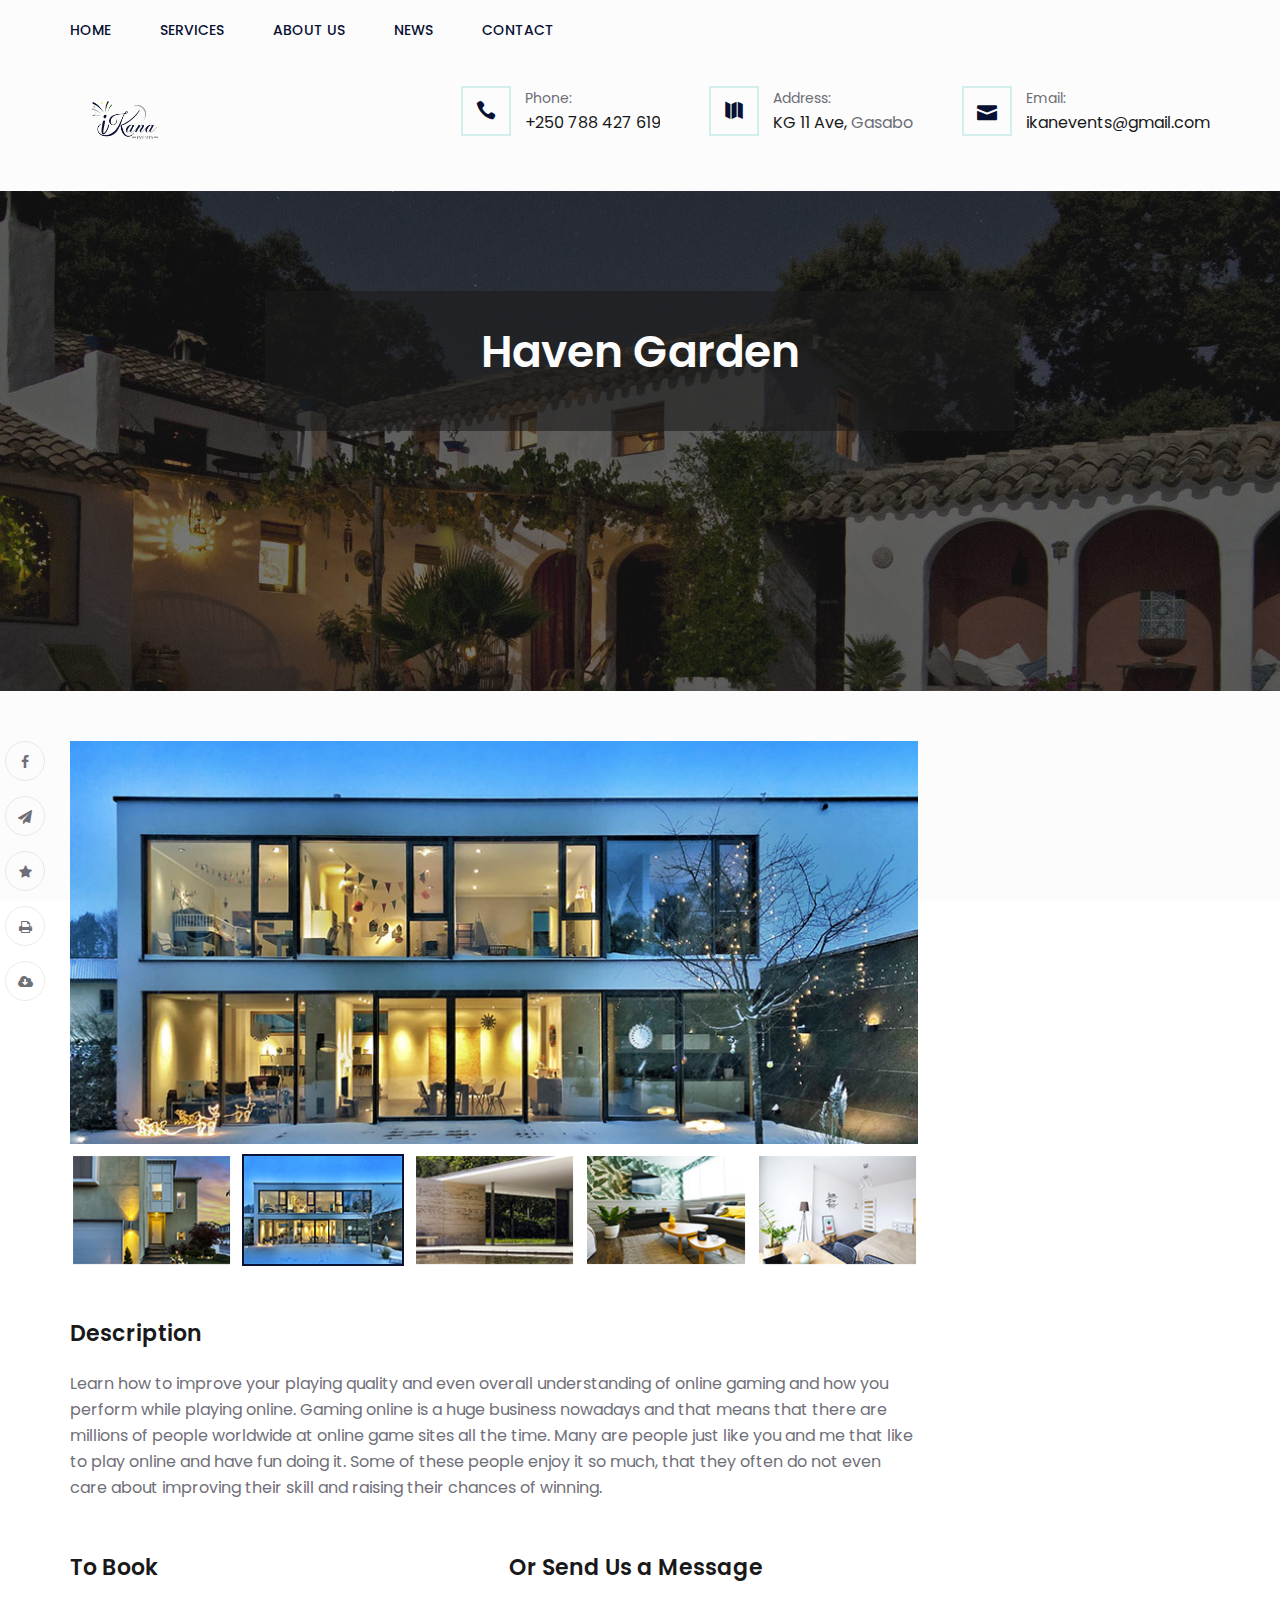
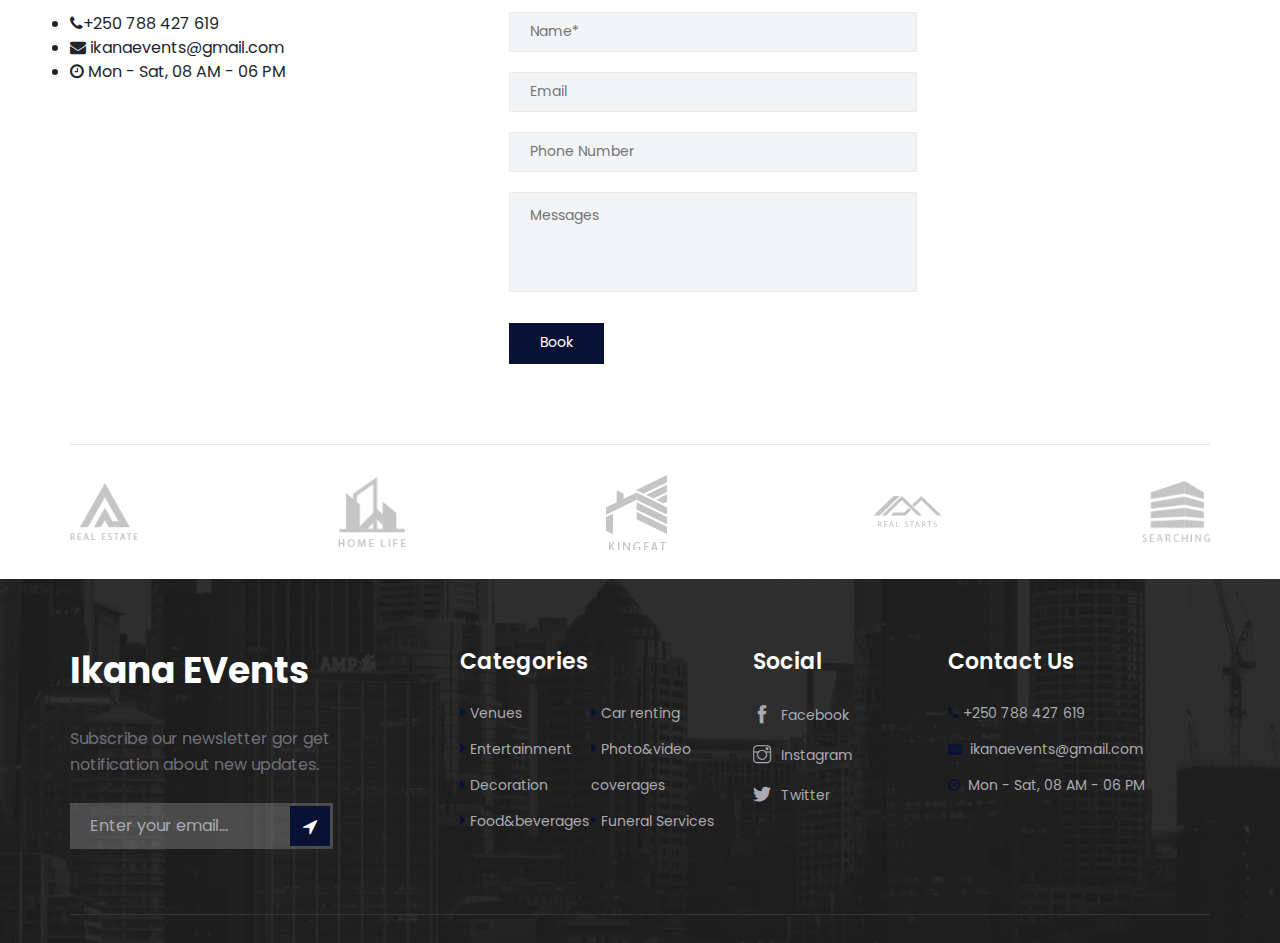
<file: property-details.html>
<!DOCTYPE html>
<html lang="zxx">

<head>
    <meta charset="UTF-8">
    <meta name="description" content="Azenta Template">
    <meta name="keywords" content="Azenta, unica, creative, html">
    <meta name="viewport" content="width=device-width, initial-scale=1.0">
    <meta http-equiv="X-UA-Compatible" content="ie=edge">
    <title>Ikana Events | Service</title>

    <!-- Google Font -->
    <link href="https://fonts.googleapis.com/css?family=Poppins:300,400,500,600,700,800,900&display=swap"
        rel="stylesheet">

    <!-- Css Styles -->
    <link rel="stylesheet" href="css/bootstrap.min.css" type="text/css">
    <link rel="stylesheet" href="css/font-awesome.min.css" type="text/css">
    <link rel="stylesheet" href="css/elegant-icons.css" type="text/css">
    <link rel="stylesheet" href="css/themify-icons.css" type="text/css">
    <link rel="stylesheet" href="css/nice-select.css" type="text/css">
    <link rel="stylesheet" href="css/jquery-ui.min.css" type="text/css">
    <link rel="stylesheet" href="css/owl.carousel.min.css" type="text/css">
    <link rel="stylesheet" href="css/magnific-popup.css" type="text/css">
    <link rel="stylesheet" href="css/slicknav.min.css" type="text/css">
    <link rel="stylesheet" href="css/style.css" type="text/css">
</head>

<body>
    <!-- Page Preloder -->
    <div id="preloder">
        <div class="loader"></div>
    </div>

    <!-- Offcanvas Menu Section Begin -->
    <div class="offcanvas-menu-overlay"></div>
    <div class="canvas-open">
        <i class="icon_menu"></i>
    </div>
    <div class="offcanvas-menu-wrapper">
        <div class="canvas-close">
            <i class="icon_close"></i>
        </div>
        <div class="language-bar">

            <div class="property-btn">
                <a href="contact.html" class="property-sub">List your Service</a>
            </div>
        </div>
        <nav class="main-menu">
            <ul>
                <li><a href="./index.html">Home</a></li>
                <li><a href="./property.html">Services</a></li>
                <li><a href="./about-us.html">About Us</a></li>
                <li><a href="./blog.html">News</a></li>
                <!-- <li><a href="./property-details.html">Pages</a></li> -->
                <li><a href="./contact.html">Contact</a></li>
            </ul>
        </nav>
        <div class="nav-logo-right">
            <ul>
                <li>
                    <i class="icon_phone"></i>
                    <div class="info-text">
                        <span>Phone:</span>
                        <p>+250 788 427 619</p>
                    </div>
                </li>
                <li>
                    <i class="icon_map"></i>
                    <div class="info-text">
                        <span>Address:</span>
                        <p>KG 11 Ave, Kimironko, <span>Gasabo</span></p>
                    </div>
                </li>
                <li>
                    <i class="icon_mail"></i>
                    <div class="info-text">
                        <span>Email:</span>
                        <p>ikanaevents@gmail.com</p>
                    </div>
                </li>
            </ul>
        </div>
    </div>
    <!-- Offcanvas Menu Section End -->

    <!-- Header Section Begin -->
   <header class="header-section">
       <div class="top-nav">
           <div class="container">
               <div class="row">
                   <div class="col-lg-7">
                       <nav class="main-menu">
                           <ul>
                               <li><a href="./index.html">Home</a></li>
                               <li><a href="./property.html">Services</a></li>
                               <li><a href="./about-us.html">About Us</a></li>
                               <li><a href="./blog.html">News</a></li>
                               <!-- <li><a href="./property-details.html">Pages</a></li> -->
                               <li><a href="./contact.html">Contact</a></li>
                           </ul>
                       </nav>
                   </div>
                   <div class="col-lg-5">
                       <!-- <div class="top-right">

                           <a href="./contact.html" class="property-sub">List Your Service</a>
                       </div> -->
                   </div>
               </div>
           </div>
       </div>
       <div class="nav-logo">
           <div class="container">
               <div class="row">
                   <div class="col-lg-3">
                       <div class="logo">
                           <a href="./index.html"><img src="img/ikana.png" alt="" style="width: 40%;"></a>
                       </div>
                   </div>
                   <div class="col-lg-9">
                       <div class="nav-logo-right">
                           <ul>
                               <li>
                                   <i class="icon_phone"></i>
                                   <div class="info-text">
                                       <span>Phone:</span>
                                       <p>+250 788 427 619</p>
                                   </div>
                               </li>
                               <li>
                                   <i class="icon_map"></i>
                                   <div class="info-text">
                                       <span>Address:</span>
                                       <p>KG 11 Ave, <span>Gasabo</span></p>
                                   </div>
                               </li>
                               <li>
                                   <i class="icon_mail"></i>
                                   <div class="info-text">
                                       <span>Email:</span>
                                       <p>ikanevents@gmail.com</p>
                                   </div>
                               </li>
                           </ul>
                       </div>
                   </div>
               </div>
           </div>
       </div>
   </header>
    <!-- Header End -->

    <!-- Property Details Hero Section Begin -->
    <section class="pd-hero-section set-bg" data-setbg="img/properties/product-content-bg.jpg">
        <div class="container">
            <div class="row">
                <div class="col-lg-8 offset-lg-2">
                    <div class="pd-hero-text">
                        
                        <h2>Haven Garden</h2>
                       

                    </div>
                </div>
            </div>
        </div>
    </section>
    <!-- Property Details Hero Section Begin -->

    <!-- Property Details Section Begin -->
    <section class="property-details-section spad">
        <div class="container">
            <div class="row">
                <div class="col-lg-9">
                    <div class="pd-details-text">
                        <div class="pd-details-social">
                            <a href="#"><i class="fa fa-facebook"></i></a>
                            <a href="#"><i class="fa fa-send"></i></a>
                            <a href="#"><i class="fa fa-star"></i></a>
                            <a href="#"><i class="fa fa-print"></i></a>
                            <a href="#"><i class="fa fa-cloud-download"></i></a>
                        </div>
                        <div class="property-more-pic">
                            <div class="product-pic-zoom">
                                <img class="product-big-img" src="img/properties/property-details-b1.jpg" alt="">
                            </div>
                            <div class="product-thumbs">
                                <div class="product-thumbs-track ps-slider owl-carousel">
                                    <div class="pt" data-imgbigurl="img/properties/property-details-b2.jpg"><img
                                            src="img/properties/thumb-1.jpg" alt=""></div>
                                    <div class="pt active" data-imgbigurl="img/properties/property-details-b1.jpg"><img
                                            src="img/properties/thumb-2.jpg" alt=""></div>
                                    <div class="pt" data-imgbigurl="img/properties/property-details-b3.jpg"><img
                                            src="img/properties/thumb-3.jpg" alt=""></div>
                                    <div class="pt" data-imgbigurl="img/properties/property-details-b4.jpg"><img
                                            src="img/properties/thumb-4.jpg" alt=""></div>
                                    <div class="pt" data-imgbigurl="img/properties/property-details-b5.jpg"><img
                                            src="img/properties/thumb-5.jpg" alt=""></div>
                                </div>
                            </div>
                        </div>
                        <div class="pd-desc">
                            <h4>Description</h4>
                            <p>Learn how to improve your playing quality and even overall understanding of online gaming
                                and how you perform while playing online. Gaming online is a huge business nowadays and
                                that means that there are millions of people worldwide at online game sites all the
                                time. Many are people just like you and me that like to play online and have fun doing
                                it. Some of these people enjoy it so much, that they often do not even care about
                                improving their skill and raising their chances of winning.</p>
                        </div>
                        <!-- <div class="pd-details-tab">
                            <div class="tab-item">
                                <ul class="nav" role="tablist">
                                    <li>
                                        <a class="active" data-toggle="tab" href="#tab-1" role="tab">Overview</a>
                                    </li>
                                    <li>
                                        <a data-toggle="tab" href="#tab-2" role="tab">Description</a>
                                    </li>
                                    <li>
                                        <a data-toggle="tab" href="#tab-3" role="tab">Amenities</a>
                                    </li>
                                </ul>
                            </div>
                            <div class="tab-item-content">
                                <div class="tab-content">
                                    <div class="tab-pane fade-in active" id="tab-1" role="tabpanel">
                                        <div class="property-more-table">
                                            <table class="left-table">
                                                <tbody>
                                                    <tr>
                                                        <td class="pt-name">Price</td>
                                                        <td class="p-value">$ 138,000</td>
                                                    </tr>
                                                    <tr>
                                                        <td class="pt-name">Property Type</td>
                                                        <td class="p-value">Villa</td>
                                                    </tr>
                                                    <tr>
                                                        <td class="pt-name">Year Built</td>
                                                        <td class="p-value">2016</td>
                                                    </tr>
                                                    <tr>
                                                        <td class="pt-name">Bathrooms</td>
                                                        <td class="p-value">3</td>
                                                    </tr>
                                                    <tr>
                                                        <td class="pt-name">Rooms</td>
                                                        <td class="p-value">12</td>
                                                    </tr>
                                                    <tr>
                                                        <td class="pt-name">Parking lots</td>
                                                        <td class="p-value">3</td>
                                                    </tr>
                                                    <tr>
                                                        <td class="pt-name">Lot area</td>
                                                        <td class="p-value">200 spft</td>
                                                    </tr>
                                                </tbody>
                                            </table>
                                            <table class="right-table">
                                                <tbody>
                                                    <tr>
                                                        <td class="pt-name">Agent</td>
                                                        <td class="p-value">Adam Smith</td>
                                                    </tr>
                                                    <tr>
                                                        <td class="pt-name">Reference</td>
                                                        <td class="p-value">#2019</td>
                                                    </tr>
                                                    <tr>
                                                        <td class="pt-name">Contract type</td>
                                                        <td class="p-value">Sale</td>
                                                    </tr>
                                                    <tr>
                                                        <td class="pt-name">Beds</td>
                                                        <td class="p-value">4</td>
                                                    </tr>
                                                    <tr>
                                                        <td class="pt-name">Garages</td>
                                                        <td class="p-value">2</td>
                                                    </tr>
                                                    <tr>
                                                        <td class="pt-name">Home area</td>
                                                        <td class="p-value">1200 sqft</td>
                                                    </tr>
                                                    <tr>
                                                        <td class="pt-name">Gara Size</td>
                                                        <td class="p-value">200 sqft</td>
                                                    </tr>
                                                </tbody>
                                            </table>
                                        </div>
                                    </div>
                                    <div class="tab-pane fade" id="tab-2" role="tabpanel">
                                        <div class="pd-table-desc">
                                            <p>Learn how to improve your playing quality and even overall understanding
                                                of online gaming and how you perform while playing online. Gaming online
                                                is a huge business nowadays and that means that there are millions of
                                                people worldwide at online game sites all the time. Many are people just
                                                like you and me that like to play online and have fun doing it. Some of
                                                these people enjoy it so much, that they often do not even care about
                                                improving their skill and raising their chances of winning.</p>
                                            <p>Learn how to improve your playing quality and even overall understanding
                                                of online gaming and how you perform while playing online. Gaming online
                                                is a huge business nowadays and that means that there are millions of
                                                people worldwide at online game sites all the time. Many are people just
                                                like you and me that like to play online and have fun doing it. Some of
                                                these people enjoy it so much, that they often do not even care about
                                                improving their skill and raising their chances of winning.</p>
                                        </div>
                                    </div>
                                    <div class="tab-pane fade" id="tab-3" role="tabpanel">
                                        <div class="pd-table-amenities">
                                            <p>Learn how to improve your playing quality and even overall understanding
                                                of online gaming and how you perform while playing online. Gaming online
                                                is a huge business nowadays and that means that there are millions of
                                                people worldwide at online game sites all the time. Many are people just
                                                like you and me that like to play online and have fun doing it. Some of
                                                these people enjoy it so much, that they often do not even care about
                                                improving their skill and raising their chances of winning.</p>
                                            <p>Learn how to improve your playing quality and even overall understanding
                                                of online gaming and how you perform while playing online. Gaming online
                                                is a huge business nowadays and that means that there are millions of
                                                people worldwide at online game sites all the time. Many are people just
                                                like you and me that like to play online and have fun doing it. Some of
                                                these people enjoy it so much, that they often do not even care about
                                                improving their skill and raising their chances of winning.</p>
                                        </div>
                                    </div>
                                </div>
                            </div>
                        </div> -->

                        <div class="property-contactus">
                            
                            <div class="row">
                                <div class="col-lg-5">
                                     <div class="footer-widget">
                                         <h4>To Book</h4>
                                         <ul class="contact-option">

                                             <li><i class="fa fa-phone"></i>+250 788 427 619</li>
                                             <li><i class="fa fa-envelope"></i> ikanaevents@gmail.com</li>
                                             <li><i class="fa fa-clock-o"></i> Mon - Sat, 08 AM - 06 PM</li>
                                         </ul>
                                     </div>
                                </div>
                                
                                <div class="col-lg-6 offset-lg-1">
                                    <h4> Or Send Us a Message</h4>
                                    <form action="#" class="agent-contact-form">
                                        <input type="text" placeholder="Name*">
                                        <input type="text" placeholder="Email">
                                        <input type="tel" placeholder="Phone Number">
                                        <textarea placeholder="Messages"></textarea>
                                        <button type="submit" class="site-btn">Book</button>
                                    </form>
                                </div>
                            </div>
                        </div>
                    </div>
                </div>

                
            </div>
        </div>
    </section>
    <!-- Property Details Section End -->
<!-- advert -->
    <!-- Partner Carousel Section Begin -->
    <div class="partner-section">
        <div class="container">
            <div class="partner-carousel owl-carousel">
                <a href="#" class="partner-logo">
                    <div class="partner-logo-tablecell">
                        <img src="img/partner/partner-1.png" alt="">
                    </div>
                </a>
                <a href="#" class="partner-logo">
                    <div class="partner-logo-tablecell">
                        <img src="img/partner/partner-2.png" alt="">
                    </div>
                </a>
                <a href="#" class="partner-logo">
                    <div class="partner-logo-tablecell">
                        <img src="img/partner/partner-3.png" alt="">
                    </div>
                </a>
                <a href="#" class="partner-logo">
                    <div class="partner-logo-tablecell">
                        <img src="img/partner/partner-4.png" alt="">
                    </div>
                </a>
                <a href="#" class="partner-logo">
                    <div class="partner-logo-tablecell">
                        <img src="img/partner/partner-5.png" alt="">
                    </div>
                </a>
            </div>
        </div>
    </div>
    <!-- Partner Carousel Section End -->

    <!-- Footer Section Begin -->
    <footer class="footer-section set-bg" data-setbg="img/footer-bg.jpg">
        <div class="container">
            <div class="footer-text">
                <div class="row">
                    <div class="col-lg-3">
                        <div class="footer-logo">
                            <div class="logo">
                                <h2 style="color: white; font-weight: bolder;">Ikana EVents</h2>
                                <!-- <a href="#"><img src="img/footer-logo.png" alt=""></a> -->
                            </div>
                            <p>Subscribe our newsletter gor get notification about new updates.</p>
                            <form action="#" class="newslatter-form">
                                <input type="text" placeholder="Enter your email...">
                                <button type="submit"><i class="fa fa-location-arrow"></i></button>
                            </form>
                        </div>
                    </div>
                    <div class="col-lg-3 offset-lg-1">
                        <div class="footer-widget">
                            <h4>Categories</h4>
                            <ul>
                                <li><i class="fa fa-caret-right"></i> <a href="#">Venues</a></li>
                                <li><i class="fa fa-caret-right"></i> <a href="#">Entertainment</a></li>
                                <li><i class="fa fa-caret-right"></i> <a href="#">Decoration</a></li>
                                <li><i class="fa fa-caret-right"></i> <a href="#">Food&beverages</a></li>
                            </ul>
                            <ul>
                                <li><i class="fa fa-caret-right"></i> <a href="#">Car renting</a></li>
                                <li><i class="fa fa-caret-right"></i> <a href="#">Photo&video coverages</a></li>
                                <li><i class="fa fa-caret-right"></i> <a href="#">Funeral Services</a></li>

                            </ul>
                        </div>
                    </div>
                    <div class="col-lg-2">
                        <div class="footer-widget">
                            <h4>Social</h4>
                            <ul class="social">
                                <li><i class="ti-facebook"></i> <a href="#">Facebook</a></li>
                                <li><i class="ti-instagram"></i> <a href="#">Instagram</a></li>
                                <li><i class="ti-twitter-alt"></i> <a href="#">Twitter</a></li>

                            </ul>
                        </div>
                    </div>
                    <div class="col-lg-3">
                        <div class="footer-widget">
                            <h4>Contact Us</h4>
                            <ul class="contact-option">

                                <li><i class="fa fa-phone"></i>+250 788 427 619</li>
                                <li><i class="fa fa-envelope"></i> ikanaevents@gmail.com</li>
                                <li><i class="fa fa-clock-o"></i> Mon - Sat, 08 AM - 06 PM</li>
                            </ul>
                        </div>
                    </div>
                </div>
            </div>
            <div class="copyright-text">

                <!-- Copyright &copy;<script>document.write(new Date().getFullYear());</script> All rights reserved | This template is made with <i class="ti-heart" aria-hidden="true"></i> by <a href="https://colorlib.com" target="_blank">Colorlib</a> -->
                <!-- Link back to Colorlib can't be removed. Template is licensed under CC BY 3.0. -->
                </p>
                </p>
            </div>
        </div>
    </footer>
    <!-- Footer Section End -->

    <!-- Js Plugins -->
    <script src="js/jquery-3.3.1.min.js"></script>
    <script src="js/bootstrap.min.js"></script>
    <script src="js/jquery.magnific-popup.min.js"></script>
    <script src="js/jquery.nice-select.min.js"></script>
    <script src="js/jquery.slicknav.js"></script>
    <script src="js/jquery-ui.min.js"></script>
    <script src="js/owl.carousel.min.js"></script>
    <script src="js/main.js"></script>
</body>

</html>
</file>
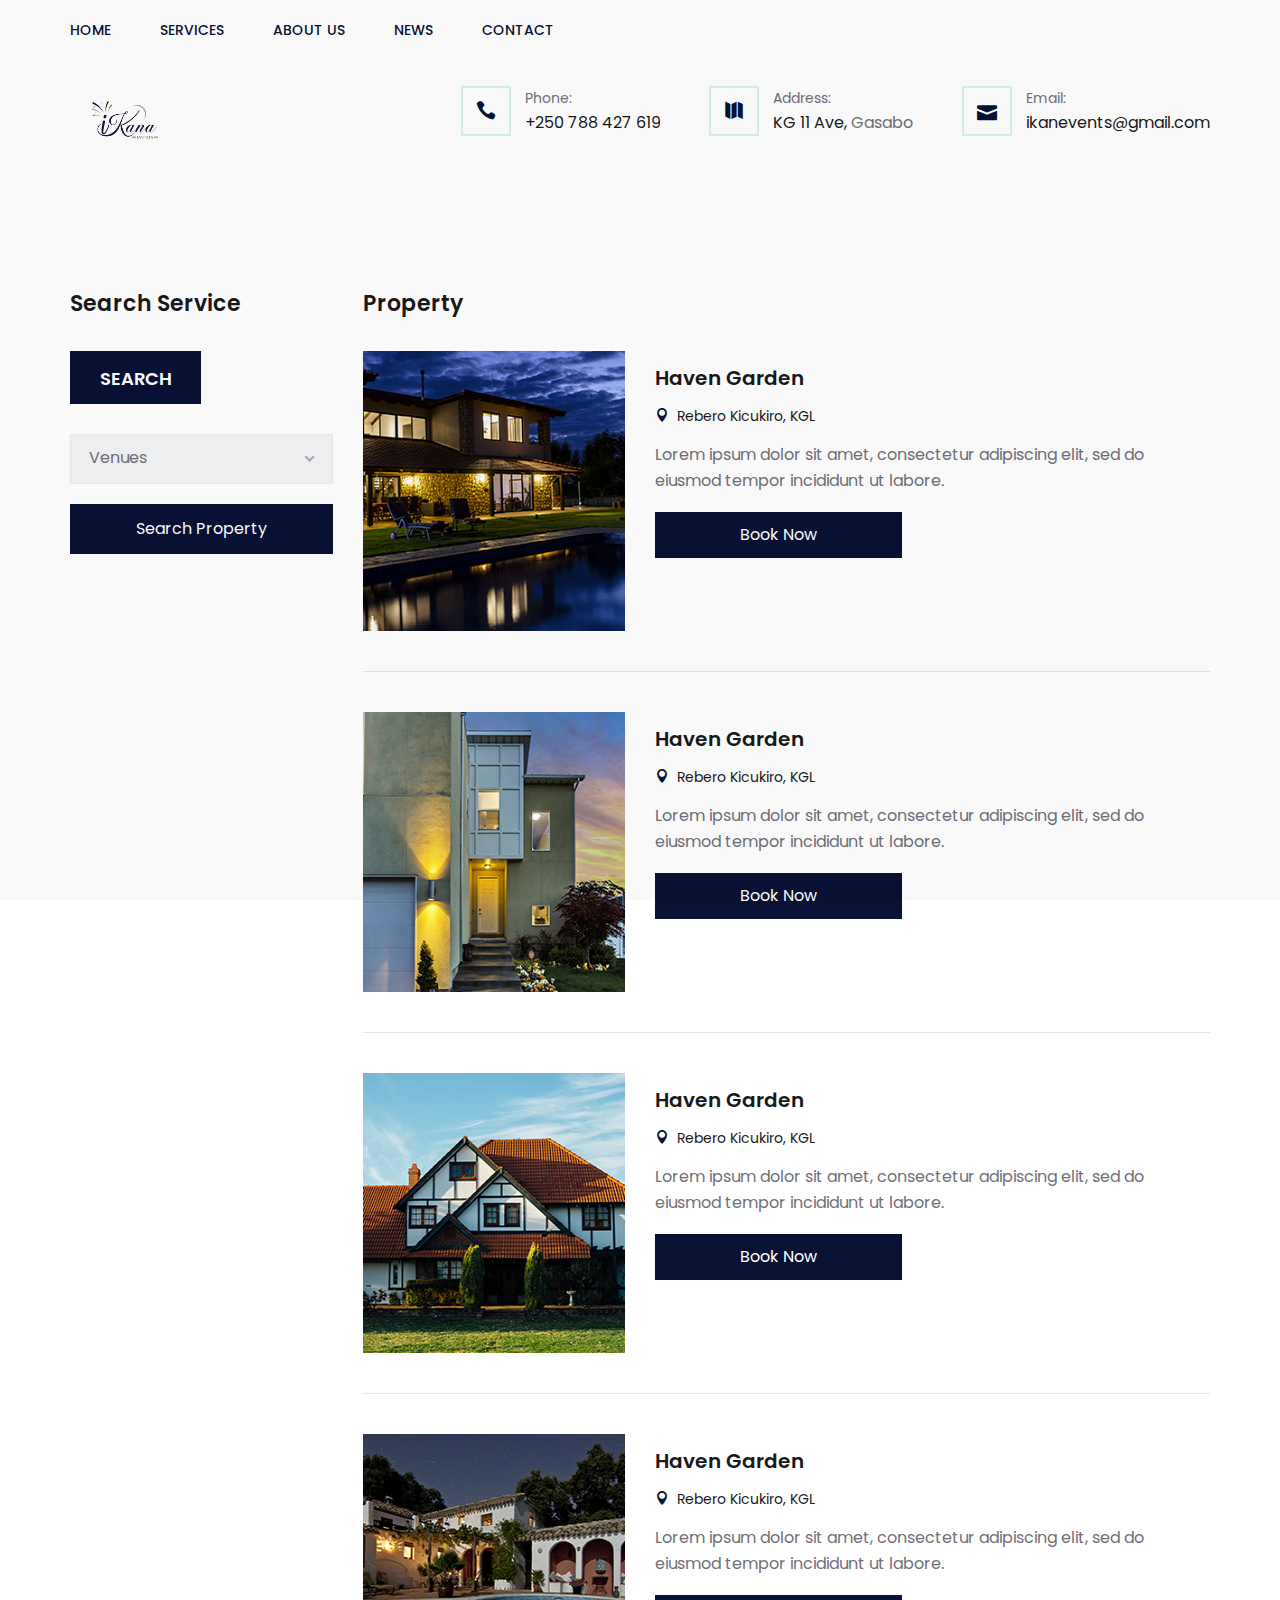
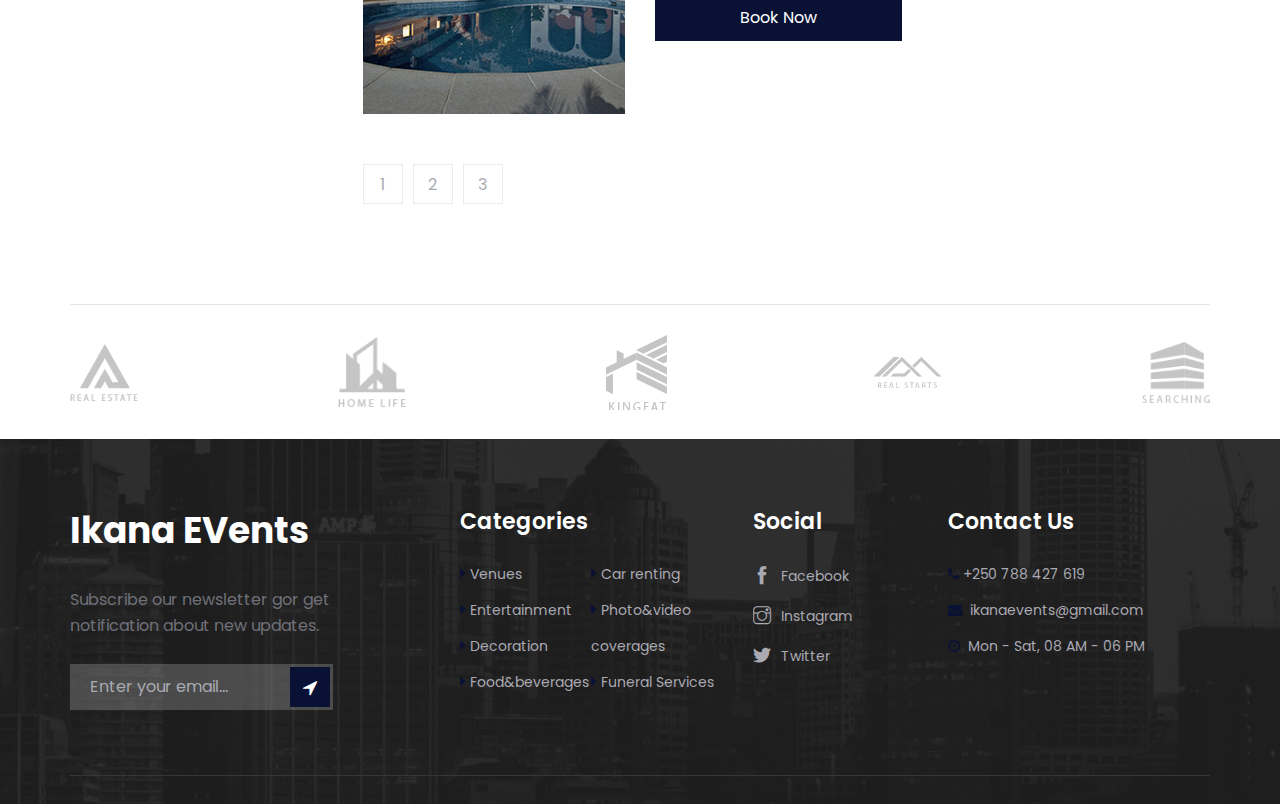
<file: property.html>
<!DOCTYPE html>
<html lang="zxx">

<head>
    <meta charset="UTF-8">
    <meta name="description" content="Azenta Template">
    <meta name="keywords" content="Azenta, unica, creative, html">
    <meta name="viewport" content="width=device-width, initial-scale=1.0">
    <meta http-equiv="X-UA-Compatible" content="ie=edge">
    <title>Ikana Events | Services</title>

    <!-- Google Font -->
    <link href="https://fonts.googleapis.com/css?family=Poppins:300,400,500,600,700,800,900&display=swap"
        rel="stylesheet">

    <!-- Css Styles -->
    <link rel="stylesheet" href="css/bootstrap.min.css" type="text/css">
    <link rel="stylesheet" href="css/font-awesome.min.css" type="text/css">
    <link rel="stylesheet" href="css/elegant-icons.css" type="text/css">
    <link rel="stylesheet" href="css/themify-icons.css" type="text/css">
    <link rel="stylesheet" href="css/nice-select.css" type="text/css">
    <link rel="stylesheet" href="css/jquery-ui.min.css" type="text/css">
    <link rel="stylesheet" href="css/owl.carousel.min.css" type="text/css">
    <link rel="stylesheet" href="css/magnific-popup.css" type="text/css">
    <link rel="stylesheet" href="css/slicknav.min.css" type="text/css">
    <link rel="stylesheet" href="css/style.css" type="text/css">
</head>

<body>
    <!-- Page Preloder -->
    <div id="preloder">
        <div class="loader"></div>
    </div>

    <!-- Offcanvas Menu Section Begin -->
    <div class="offcanvas-menu-overlay"></div>
    <div class="canvas-open">
        <i class="icon_menu"></i>
    </div>
    <div class="offcanvas-menu-wrapper">
        <div class="canvas-close">
            <i class="icon_close"></i>
        </div>
        <div class="language-bar">

            <div class="property-btn">
                <a href="#" class="property-sub">List your Service</a>
            </div>
        </div>
        <nav class="main-menu">
            <ul>
                <li><a href="./index.html">Home</a></li>
                <li><a href="./property.html">Services</a></li>
                <li><a href="./about-us.html">About Us</a></li>
                <li><a href="./blog.html">News</a></li>
                <!-- <li><a href="./property-details.html">Pages</a></li> -->
                <li><a href="./contact.html">Contact</a></li>
            </ul>
        </nav>
        <div class="nav-logo-right">
            <ul>
                <li>
                    <i class="icon_phone"></i>
                    <div class="info-text">
                        <span>Phone:</span>
                        <p>+250 788 427 619</p>
                    </div>
                </li>
                <li>
                    <i class="icon_map"></i>
                    <div class="info-text">
                        <span>Address:</span>
                        <p>KG 11 Ave, Kimironko, <span>Gasabo</span></p>
                    </div>
                </li>
                <li>
                    <i class="icon_mail"></i>
                    <div class="info-text">
                        <span>Email:</span>
                        <p>ikanaevents@gmail.com</p>
                    </div>
                </li>
            </ul>
        </div>
    </div>
    <!-- Offcanvas Menu Section End -->

    <!-- Header Section Begin -->
    <header class="header-section">
        <div class="top-nav">
            <div class="container">
                <div class="row">
                    <div class="col-lg-7">
                        <nav class="main-menu">
                            <ul>
                                <li><a href="./index.html">Home</a></li>
                                <li><a href="./property.html">Services</a></li>
                                <li><a href="./about-us.html">About Us</a></li>
                                <li><a href="./blog.html">News</a></li>
                                <!-- <li><a href="./property-details.html">Pages</a></li> -->
                                <li><a href="./contact.html">Contact</a></li>
                            </ul>
                        </nav>
                    </div>
                    <div class="col-lg-5">
                        <!-- <div class="top-right">

                            <a href="#" class="property-sub">List Your Service</a>
                        </div> -->
                    </div>
                </div>
            </div>
        </div>
        <div class="nav-logo">
            <div class="container">
                <div class="row">
                    <div class="col-lg-3">
                        <div class="logo">
                            <a href="./index.html"><img src="img/ikana.png" alt="" style="width: 40%;"></a>
                        </div>
                    </div>
                    <div class="col-lg-9">
                        <div class="nav-logo-right">
                            <ul>
                                <li>
                                    <i class="icon_phone"></i>
                                    <div class="info-text">
                                        <span>Phone:</span>
                                        <p>+250 788 427 619</p>
                                    </div>
                                </li>
                                <li>
                                    <i class="icon_map"></i>
                                    <div class="info-text">
                                        <span>Address:</span>
                                        <p>KG 11 Ave, <span>Gasabo</span></p>
                                    </div>
                                </li>
                                <li>
                                    <i class="icon_mail"></i>
                                    <div class="info-text">
                                        <span>Email:</span>
                                        <p>ikanevents@gmail.com</p>
                                    </div>
                                </li>
                            </ul>
                        </div>
                    </div>
                </div>
            </div>
        </div>
    </header>
    <!-- Header End -->

    <!-- Map Section Begin -->
    <!-- <div class="map">
        <iframe
            src="https://www.google.com/maps/embed?pb=!1m18!1m12!1m3!1d2942.5524090066037!2d-71.10245469994108!3d42.47980730490846!2m3!1f0!2f0!3f0!3m2!1i1024!2i768!4f13.1!3m3!1m2!1s0x89e3748250c43a43%3A0xe1b9879a5e9b6657!2sWinter%20Street%20Public%20Parking%20Lot!5e0!3m2!1sen!2sbd!4v1577299251173!5m2!1sen!2sbd"
            height="500" style="border:0;" allowfullscreen=""></iframe>
        <div class="icon-list">
            <div class="icon icon-1">
                1
            </div>
            <div class="icon icon-2">
                2
            </div>
            <div class="icon icon-3">
                3
            </div>
            <div class="icon icon-4">
                4
            </div>
            <div class="icon icon-5">
                5
            </div>
        </div>
    </div> -->
    <!-- Map Section End -->

    <!-- Property Section Begin -->
    <section class="property-section spad">
        <div class="container">
            <div class="row">
                <div class="col-lg-3">
                    <div class="property-sidebar">
                        <h4>Search Service</h4>
                        <form action="#" class="sidebar-search">
                            <div class="sidebar-btn">
                                <div class="bt-item">
                                    <input type="radio" name="s-type" id="st-buy" checked>
                                    <label for="st-buy">search</label>
                                </div>
                                
                            </div>
                            <select>
                                <option value="">Venues</option>
                                <option value="">Entertainment</option>
                                <option value="">Decoration</option>
                                <option value="">Food&Beverages</option>
                                <option value="">Car Renting</option>
                                <option value="">Photo & Video Coverage</option>
                                <option value="">Funeral Services</option>
                            </select>

                            <button type="submit" class="search-btn">Search Property</button>
                        </form>
                        <div class="best-agents">
             


                        </div>
                    </div>
                </div>
                <div class="col-lg-9">
                    <h4 class="property-title">Property</h4>
                    <div class="property-list">
                        <div class="single-property-item">
                            <div class="row">
                                <div class="col-md-4">
                                    <div class="property-pic">
                                        <img src="img/properties/property-1.jpg" alt="">
                                    </div>
                                </div>
                                <div class="col-md-8">
                                    <div class="property-text">
                                        
                                        <h5 class="r-title">Haven Garden</h5>
                                       
                                        <div class="properties-location"><i class="icon_pin"></i> Rebero
                                            Kicukiro, KGL</div>
                                        <p>Lorem ipsum dolor sit amet, consectetur adipiscing elit, sed do eiusmod tempor
                                            incididunt ut labore.</p>

                                     <form>
                                        <button type="submit" formaction="./property-details.html" class="book-btn">Book Now</button>
                                    </form>
                                       
                                    </div>
                                </div>
                            </div>
                        </div>
                        <div class="single-property-item">
                            <div class="row">
                                <div class="col-md-4">
                                    <div class="property-pic">
                                        <img src="img/properties/property-2.jpg" alt="">
                                    </div>
                                </div>
                                <div class="col-md-8">
                                    <div class="property-text">

                                        <h5 class="r-title">Haven Garden</h5>

                                        <div class="properties-location"><i class="icon_pin"></i> Rebero
                                            Kicukiro, KGL</div>
                                        <p>Lorem ipsum dolor sit amet, consectetur adipiscing elit, sed do eiusmod
                                            tempor
                                            incididunt ut labore.</p>
                                            <form>
                                        <button type="submit" formaction="./property-details.html" class="book-btn">Book Now</button>
                                             </form>     
                                    </div>
                                </div>
                            </div>
                        </div>
                        <div class="single-property-item">
                            <div class="row">
                                <div class="col-md-4">
                                    <div class="property-pic">
                                        <img src="img/properties/property-3.jpg" alt="">
                                    </div>
                                </div>
                                <div class="col-md-8">
                                    <div class="property-text">

                                        <h5 class="r-title">Haven Garden</h5>

                                        <div class="properties-location"><i class="icon_pin"></i> Rebero
                                            Kicukiro, KGL</div>
                                        <p>Lorem ipsum dolor sit amet, consectetur adipiscing elit, sed do eiusmod
                                            tempor
                                            incididunt ut labore.</p>

                                            <form>
                                                <button type="submit" formaction="./property-details.html" class="book-btn">Book Now</button>
                                             </form>

                                    </div>
                                </div>
                            </div>
                        </div>
                        <div class="single-property-item">
                            <div class="row">
                                <div class="col-md-4">
                                    <div class="property-pic">
                                        <img src="img/properties/property-4.jpg" alt="">
                                    </div>
                                </div>
                                <div class="col-md-8">
                                    <div class="property-text">

                                        <h5 class="r-title">Haven Garden</h5>

                                        <div class="properties-location"><i class="icon_pin"></i> Rebero
                                            Kicukiro, KGL</div>
                                        <p>Lorem ipsum dolor sit amet, consectetur adipiscing elit, sed do eiusmod
                                            tempor
                                            incididunt ut labore.</p>
                                            <form>
                                                <button type="submit" formaction="./property-details.html" class="book-btn">Book Now</button>
                                            </form>

                                    </div>
                                </div>
                            </div>
                        </div>
                    </div>
                    <div class="property-pagination">
                        <a href="#">1</a>
                        <a href="#">2</a>
                        <a href="#">3</a>
                    </div>
                </div>
            </div>
        </div>
    </section>
    <!-- Property Section End -->

    <!-- Partner Carousel Section Begin -->
    <div class="partner-section">
        <div class="container">
            <div class="partner-carousel owl-carousel">
                <a href="#" class="partner-logo">
                    <div class="partner-logo-tablecell">
                        <img src="img/partner/partner-1.png" alt="">
                    </div>
                </a>
                <a href="#" class="partner-logo">
                    <div class="partner-logo-tablecell">
                        <img src="img/partner/partner-2.png" alt="">
                    </div>
                </a>
                <a href="#" class="partner-logo">
                    <div class="partner-logo-tablecell">
                        <img src="img/partner/partner-3.png" alt="">
                    </div>
                </a>
                <a href="#" class="partner-logo">
                    <div class="partner-logo-tablecell">
                        <img src="img/partner/partner-4.png" alt="">
                    </div>
                </a>
                <a href="#" class="partner-logo">
                    <div class="partner-logo-tablecell">
                        <img src="img/partner/partner-5.png" alt="">
                    </div>
                </a>
            </div>
        </div>
    </div>
    <!-- Partner Carousel Section End -->

    <!-- Footer Section Begin -->
        <footer class="footer-section set-bg" data-setbg="img/footer-bg.jpg">
            <div class="container">
                <div class="footer-text">
                    <div class="row">
                        <div class="col-lg-3">
                            <div class="footer-logo">
                                <div class="logo">
                                    <h2 style="color: white; font-weight: bolder;">Ikana EVents</h2>
                                    <!-- <a href="#"><img src="img/footer-logo.png" alt=""></a> -->
                                </div>
                                <p>Subscribe our newsletter gor get notification about new updates.</p>
                                <form action="#" class="newslatter-form">
                                    <input type="text" placeholder="Enter your email...">
                                    <button type="submit"><i class="fa fa-location-arrow"></i></button>
                                </form>
                            </div>
                        </div>
                        <div class="col-lg-3 offset-lg-1">
                            <div class="footer-widget">
                                <h4>Categories</h4>
                                <ul>
                                    <li><i class="fa fa-caret-right"></i> <a href="#">Venues</a></li>
                                    <li><i class="fa fa-caret-right"></i> <a href="#">Entertainment</a></li>
                                    <li><i class="fa fa-caret-right"></i> <a href="#">Decoration</a></li>
                                    <li><i class="fa fa-caret-right"></i> <a href="#">Food&beverages</a></li>
                                </ul>
                                <ul>
                                    <li><i class="fa fa-caret-right"></i> <a href="#">Car renting</a></li>
                                    <li><i class="fa fa-caret-right"></i> <a href="#">Photo&video coverages</a></li>
                                    <li><i class="fa fa-caret-right"></i> <a href="#">Funeral Services</a></li>

                                </ul>
                            </div>
                        </div>
                        <div class="col-lg-2">
                            <div class="footer-widget">
                                <h4>Social</h4>
                                <ul class="social">
                                    <li><i class="ti-facebook"></i> <a href="#">Facebook</a></li>
                                    <li><i class="ti-instagram"></i> <a href="#">Instagram</a></li>
                                    <li><i class="ti-twitter-alt"></i> <a href="#">Twitter</a></li>

                                </ul>
                            </div>
                        </div>
                        <div class="col-lg-3">
                            <div class="footer-widget">
                                <h4>Contact Us</h4>
                                <ul class="contact-option">

                                    <li><i class="fa fa-phone"></i>+250 788 427 619</li>
                                    <li><i class="fa fa-envelope"></i> ikanaevents@gmail.com</li>
                                    <li><i class="fa fa-clock-o"></i> Mon - Sat, 08 AM - 06 PM</li>
                                </ul>
                            </div>
                        </div>
                    </div>
                </div>
                <div class="copyright-text">

                    <!-- Copyright &copy;<script>document.write(new Date().getFullYear());</script> All rights reserved | This template is made with <i class="ti-heart" aria-hidden="true"></i> by <a href="https://colorlib.com" target="_blank">Colorlib</a> -->
                    <!-- Link back to Colorlib can't be removed. Template is licensed under CC BY 3.0. -->
                    </p>
                    </p>
                </div>
            </div>
        </footer>
    <!-- Footer Section End -->

    <!-- Js Plugins -->
    <script src="js/jquery-3.3.1.min.js"></script>
    <script src="js/bootstrap.min.js"></script>
    <script src="js/jquery.magnific-popup.min.js"></script>
    <script src="js/jquery.nice-select.min.js"></script>
    <script src="js/jquery.slicknav.js"></script>
    <script src="js/jquery-ui.min.js"></script>
    <script src="js/owl.carousel.min.js"></script>
    <script src="js/main.js"></script>
</body>

</html>
</file>
<file: css/elegant-icons.css>
@font-face {
	font-family: 'ElegantIcons';
	src:url('../fonts/ElegantIcons.eot');
	src:url('../fonts/ElegantIcons.eot?#iefix') format('embedded-opentype'),
		url('../fonts/ElegantIcons.woff') format('woff'),
		url('../fonts/ElegantIcons.ttf') format('truetype'),
		url('../fonts/ElegantIcons.svg#ElegantIcons') format('svg');
	font-weight: normal;
	font-style: normal;
}

/* Use the following CSS code if you want to use data attributes for inserting your icons */
[data-icon]:before {
	font-family: 'ElegantIcons';
	content: attr(data-icon);
	speak: none;
	font-weight: normal;
	font-variant: normal;
	text-transform: none;
	line-height: 1;
	-webkit-font-smoothing: antialiased;
	-moz-osx-font-smoothing: grayscale;
}

/* Use the following CSS code if you want to have a class per icon */
/*
Instead of a list of all class selectors,
you can use the generic selector below, but it's slower:
[class*="your-class-prefix"] {
*/
.arrow_up, .arrow_down, .arrow_left, .arrow_right, .arrow_left-up, .arrow_right-up, .arrow_right-down, .arrow_left-down, .arrow-up-down, .arrow_up-down_alt, .arrow_left-right_alt, .arrow_left-right, .arrow_expand_alt2, .arrow_expand_alt, .arrow_condense, .arrow_expand, .arrow_move, .arrow_carrot-up, .arrow_carrot-down, .arrow_carrot-left, .arrow_carrot-right, .arrow_carrot-2up, .arrow_carrot-2down, .arrow_carrot-2left, .arrow_carrot-2right, .arrow_carrot-up_alt2, .arrow_carrot-down_alt2, .arrow_carrot-left_alt2, .arrow_carrot-right_alt2, .arrow_carrot-2up_alt2, .arrow_carrot-2down_alt2, .arrow_carrot-2left_alt2, .arrow_carrot-2right_alt2, .arrow_triangle-up, .arrow_triangle-down, .arrow_triangle-left, .arrow_triangle-right, .arrow_triangle-up_alt2, .arrow_triangle-down_alt2, .arrow_triangle-left_alt2, .arrow_triangle-right_alt2, .arrow_back, .icon_minus-06, .icon_plus, .icon_close, .icon_check, .icon_minus_alt2, .icon_plus_alt2, .icon_close_alt2, .icon_check_alt2, .icon_zoom-out_alt, .icon_zoom-in_alt, .icon_search, .icon_box-empty, .icon_box-selected, .icon_minus-box, .icon_plus-box, .icon_box-checked, .icon_circle-empty, .icon_circle-slelected, .icon_stop_alt2, .icon_stop, .icon_pause_alt2, .icon_pause, .icon_menu, .icon_menu-square_alt2, .icon_menu-circle_alt2, .icon_ul, .icon_ol, .icon_adjust-horiz, .icon_adjust-vert, .icon_document_alt, .icon_documents_alt, .icon_pencil, .icon_pencil-edit_alt, .icon_pencil-edit, .icon_folder-alt, .icon_folder-open_alt, .icon_folder-add_alt, .icon_info_alt, .icon_error-oct_alt, .icon_error-circle_alt, .icon_error-triangle_alt, .icon_question_alt2, .icon_question, .icon_comment_alt, .icon_chat_alt, .icon_vol-mute_alt, .icon_volume-low_alt, .icon_volume-high_alt, .icon_quotations, .icon_quotations_alt2, .icon_clock_alt, .icon_lock_alt, .icon_lock-open_alt, .icon_key_alt, .icon_cloud_alt, .icon_cloud-upload_alt, .icon_cloud-download_alt, .icon_image, .icon_images, .icon_lightbulb_alt, .icon_gift_alt, .icon_house_alt, .icon_genius, .icon_mobile, .icon_tablet, .icon_laptop, .icon_desktop, .icon_camera_alt, .icon_mail_alt, .icon_cone_alt, .icon_ribbon_alt, .icon_bag_alt, .icon_creditcard, .icon_cart_alt, .icon_paperclip, .icon_tag_alt, .icon_tags_alt, .icon_trash_alt, .icon_cursor_alt, .icon_mic_alt, .icon_compass_alt, .icon_pin_alt, .icon_pushpin_alt, .icon_map_alt, .icon_drawer_alt, .icon_toolbox_alt, .icon_book_alt, .icon_calendar, .icon_film, .icon_table, .icon_contacts_alt, .icon_headphones, .icon_lifesaver, .icon_piechart, .icon_refresh, .icon_link_alt, .icon_link, .icon_loading, .icon_blocked, .icon_archive_alt, .icon_heart_alt, .icon_star_alt, .icon_star-half_alt, .icon_star, .icon_star-half, .icon_tools, .icon_tool, .icon_cog, .icon_cogs, .arrow_up_alt, .arrow_down_alt, .arrow_left_alt, .arrow_right_alt, .arrow_left-up_alt, .arrow_right-up_alt, .arrow_right-down_alt, .arrow_left-down_alt, .arrow_condense_alt, .arrow_expand_alt3, .arrow_carrot_up_alt, .arrow_carrot-down_alt, .arrow_carrot-left_alt, .arrow_carrot-right_alt, .arrow_carrot-2up_alt, .arrow_carrot-2dwnn_alt, .arrow_carrot-2left_alt, .arrow_carrot-2right_alt, .arrow_triangle-up_alt, .arrow_triangle-down_alt, .arrow_triangle-left_alt, .arrow_triangle-right_alt, .icon_minus_alt, .icon_plus_alt, .icon_close_alt, .icon_check_alt, .icon_zoom-out, .icon_zoom-in, .icon_stop_alt, .icon_menu-square_alt, .icon_menu-circle_alt, .icon_document, .icon_documents, .icon_pencil_alt, .icon_folder, .icon_folder-open, .icon_folder-add, .icon_folder_upload, .icon_folder_download, .icon_info, .icon_error-circle, .icon_error-oct, .icon_error-triangle, .icon_question_alt, .icon_comment, .icon_chat, .icon_vol-mute, .icon_volume-low, .icon_volume-high, .icon_quotations_alt, .icon_clock, .icon_lock, .icon_lock-open, .icon_key, .icon_cloud, .icon_cloud-upload, .icon_cloud-download, .icon_lightbulb, .icon_gift, .icon_house, .icon_camera, .icon_mail, .icon_cone, .icon_ribbon, .icon_bag, .icon_cart, .icon_tag, .icon_tags, .icon_trash, .icon_cursor, .icon_mic, .icon_compass, .icon_pin, .icon_pushpin, .icon_map, .icon_drawer, .icon_toolbox, .icon_book, .icon_contacts, .icon_archive, .icon_heart, .icon_profile, .icon_group, .icon_grid-2x2, .icon_grid-3x3, .icon_music, .icon_pause_alt, .icon_phone, .icon_upload, .icon_download, .social_facebook, .social_twitter, .social_pinterest, .social_googleplus, .social_tumblr, .social_tumbleupon, .social_wordpress, .social_instagram, .social_dribbble, .social_vimeo, .social_linkedin, .social_rss, .social_deviantart, .social_share, .social_myspace, .social_skype, .social_youtube, .social_picassa, .social_googledrive, .social_flickr, .social_blogger, .social_spotify, .social_delicious, .social_facebook_circle, .social_twitter_circle, .social_pinterest_circle, .social_googleplus_circle, .social_tumblr_circle, .social_stumbleupon_circle, .social_wordpress_circle, .social_instagram_circle, .social_dribbble_circle, .social_vimeo_circle, .social_linkedin_circle, .social_rss_circle, .social_deviantart_circle, .social_share_circle, .social_myspace_circle, .social_skype_circle, .social_youtube_circle, .social_picassa_circle, .social_googledrive_alt2, .social_flickr_circle, .social_blogger_circle, .social_spotify_circle, .social_delicious_circle, .social_facebook_square, .social_twitter_square, .social_pinterest_square, .social_googleplus_square, .social_tumblr_square, .social_stumbleupon_square, .social_wordpress_square, .social_instagram_square, .social_dribbble_square, .social_vimeo_square, .social_linkedin_square, .social_rss_square, .social_deviantart_square, .social_share_square, .social_myspace_square, .social_skype_square, .social_youtube_square, .social_picassa_square, .social_googledrive_square, .social_flickr_square, .social_blogger_square, .social_spotify_square, .social_delicious_square, .icon_printer, .icon_calulator, .icon_building, .icon_floppy, .icon_drive, .icon_search-2, .icon_id, .icon_id-2, .icon_puzzle, .icon_like, .icon_dislike, .icon_mug, .icon_currency, .icon_wallet, .icon_pens, .icon_easel, .icon_flowchart, .icon_datareport, .icon_briefcase, .icon_shield, .icon_percent, .icon_globe, .icon_globe-2, .icon_target, .icon_hourglass, .icon_balance, .icon_rook, .icon_printer-alt, .icon_calculator_alt, .icon_building_alt, .icon_floppy_alt, .icon_drive_alt, .icon_search_alt, .icon_id_alt, .icon_id-2_alt, .icon_puzzle_alt, .icon_like_alt, .icon_dislike_alt, .icon_mug_alt, .icon_currency_alt, .icon_wallet_alt, .icon_pens_alt, .icon_easel_alt, .icon_flowchart_alt, .icon_datareport_alt, .icon_briefcase_alt, .icon_shield_alt, .icon_percent_alt, .icon_globe_alt, .icon_clipboard {
	font-family: 'ElegantIcons';
	speak: none;
	font-style: normal;
	font-weight: normal;
	font-variant: normal;
	text-transform: none;
	line-height: 1;
	-webkit-font-smoothing: antialiased;
}
.arrow_up:before {
	content: "\21";
}
.arrow_down:before {
	content: "\22";
}
.arrow_left:before {
	content: "\23";
}
.arrow_right:before {
	content: "\24";
}
.arrow_left-up:before {
	content: "\25";
}
.arrow_right-up:before {
	content: "\26";
}
.arrow_right-down:before {
	content: "\27";
}
.arrow_left-down:before {
	content: "\28";
}
.arrow-up-down:before {
	content: "\29";
}
.arrow_up-down_alt:before {
	content: "\2a";
}
.arrow_left-right_alt:before {
	content: "\2b";
}
.arrow_left-right:before {
	content: "\2c";
}
.arrow_expand_alt2:before {
	content: "\2d";
}
.arrow_expand_alt:before {
	content: "\2e";
}
.arrow_condense:before {
	content: "\2f";
}
.arrow_expand:before {
	content: "\30";
}
.arrow_move:before {
	content: "\31";
}
.arrow_carrot-up:before {
	content: "\32";
}
.arrow_carrot-down:before {
	content: "\33";
}
.arrow_carrot-left:before {
	content: "\34";
}
.arrow_carrot-right:before {
	content: "\35";
}
.arrow_carrot-2up:before {
	content: "\36";
}
.arrow_carrot-2down:before {
	content: "\37";
}
.arrow_carrot-2left:before {
	content: "\38";
}
.arrow_carrot-2right:before {
	content: "\39";
}
.arrow_carrot-up_alt2:before {
	content: "\3a";
}
.arrow_carrot-down_alt2:before {
	content: "\3b";
}
.arrow_carrot-left_alt2:before {
	content: "\3c";
}
.arrow_carrot-right_alt2:before {
	content: "\3d";
}
.arrow_carrot-2up_alt2:before {
	content: "\3e";
}
.arrow_carrot-2down_alt2:before {
	content: "\3f";
}
.arrow_carrot-2left_alt2:before {
	content: "\40";
}
.arrow_carrot-2right_alt2:before {
	content: "\41";
}
.arrow_triangle-up:before {
	content: "\42";
}
.arrow_triangle-down:before {
	content: "\43";
}
.arrow_triangle-left:before {
	content: "\44";
}
.arrow_triangle-right:before {
	content: "\45";
}
.arrow_triangle-up_alt2:before {
	content: "\46";
}
.arrow_triangle-down_alt2:before {
	content: "\47";
}
.arrow_triangle-left_alt2:before {
	content: "\48";
}
.arrow_triangle-right_alt2:before {
	content: "\49";
}
.arrow_back:before {
	content: "\4a";
}
.icon_minus-06:before {
	content: "\4b";
}
.icon_plus:before {
	content: "\4c";
}
.icon_close:before {
	content: "\4d";
}
.icon_check:before {
	content: "\4e";
}
.icon_minus_alt2:before {
	content: "\4f";
}
.icon_plus_alt2:before {
	content: "\50";
}
.icon_close_alt2:before {
	content: "\51";
}
.icon_check_alt2:before {
	content: "\52";
}
.icon_zoom-out_alt:before {
	content: "\53";
}
.icon_zoom-in_alt:before {
	content: "\54";
}
.icon_search:before {
	content: "\55";
}
.icon_box-empty:before {
	content: "\56";
}
.icon_box-selected:before {
	content: "\57";
}
.icon_minus-box:before {
	content: "\58";
}
.icon_plus-box:before {
	content: "\59";
}
.icon_box-checked:before {
	content: "\5a";
}
.icon_circle-empty:before {
	content: "\5b";
}
.icon_circle-slelected:before {
	content: "\5c";
}
.icon_stop_alt2:before {
	content: "\5d";
}
.icon_stop:before {
	content: "\5e";
}
.icon_pause_alt2:before {
	content: "\5f";
}
.icon_pause:before {
	content: "\60";
}
.icon_menu:before {
	content: "\61";
}
.icon_menu-square_alt2:before {
	content: "\62";
}
.icon_menu-circle_alt2:before {
	content: "\63";
}
.icon_ul:before {
	content: "\64";
}
.icon_ol:before {
	content: "\65";
}
.icon_adjust-horiz:before {
	content: "\66";
}
.icon_adjust-vert:before {
	content: "\67";
}
.icon_document_alt:before {
	content: "\68";
}
.icon_documents_alt:before {
	content: "\69";
}
.icon_pencil:before {
	content: "\6a";
}
.icon_pencil-edit_alt:before {
	content: "\6b";
}
.icon_pencil-edit:before {
	content: "\6c";
}
.icon_folder-alt:before {
	content: "\6d";
}
.icon_folder-open_alt:before {
	content: "\6e";
}
.icon_folder-add_alt:before {
	content: "\6f";
}
.icon_info_alt:before {
	content: "\70";
}
.icon_error-oct_alt:before {
	content: "\71";
}
.icon_error-circle_alt:before {
	content: "\72";
}
.icon_error-triangle_alt:before {
	content: "\73";
}
.icon_question_alt2:before {
	content: "\74";
}
.icon_question:before {
	content: "\75";
}
.icon_comment_alt:before {
	content: "\76";
}
.icon_chat_alt:before {
	content: "\77";
}
.icon_vol-mute_alt:before {
	content: "\78";
}
.icon_volume-low_alt:before {
	content: "\79";
}
.icon_volume-high_alt:before {
	content: "\7a";
}
.icon_quotations:before {
	content: "\7b";
}
.icon_quotations_alt2:before {
	content: "\7c";
}
.icon_clock_alt:before {
	content: "\7d";
}
.icon_lock_alt:before {
	content: "\7e";
}
.icon_lock-open_alt:before {
	content: "\e000";
}
.icon_key_alt:before {
	content: "\e001";
}
.icon_cloud_alt:before {
	content: "\e002";
}
.icon_cloud-upload_alt:before {
	content: "\e003";
}
.icon_cloud-download_alt:before {
	content: "\e004";
}
.icon_image:before {
	content: "\e005";
}
.icon_images:before {
	content: "\e006";
}
.icon_lightbulb_alt:before {
	content: "\e007";
}
.icon_gift_alt:before {
	content: "\e008";
}
.icon_house_alt:before {
	content: "\e009";
}
.icon_genius:before {
	content: "\e00a";
}
.icon_mobile:before {
	content: "\e00b";
}
.icon_tablet:before {
	content: "\e00c";
}
.icon_laptop:before {
	content: "\e00d";
}
.icon_desktop:before {
	content: "\e00e";
}
.icon_camera_alt:before {
	content: "\e00f";
}
.icon_mail_alt:before {
	content: "\e010";
}
.icon_cone_alt:before {
	content: "\e011";
}
.icon_ribbon_alt:before {
	content: "\e012";
}
.icon_bag_alt:before {
	content: "\e013";
}
.icon_creditcard:before {
	content: "\e014";
}
.icon_cart_alt:before {
	content: "\e015";
}
.icon_paperclip:before {
	content: "\e016";
}
.icon_tag_alt:before {
	content: "\e017";
}
.icon_tags_alt:before {
	content: "\e018";
}
.icon_trash_alt:before {
	content: "\e019";
}
.icon_cursor_alt:before {
	content: "\e01a";
}
.icon_mic_alt:before {
	content: "\e01b";
}
.icon_compass_alt:before {
	content: "\e01c";
}
.icon_pin_alt:before {
	content: "\e01d";
}
.icon_pushpin_alt:before {
	content: "\e01e";
}
.icon_map_alt:before {
	content: "\e01f";
}
.icon_drawer_alt:before {
	content: "\e020";
}
.icon_toolbox_alt:before {
	content: "\e021";
}
.icon_book_alt:before {
	content: "\e022";
}
.icon_calendar:before {
	content: "\e023";
}
.icon_film:before {
	content: "\e024";
}
.icon_table:before {
	content: "\e025";
}
.icon_contacts_alt:before {
	content: "\e026";
}
.icon_headphones:before {
	content: "\e027";
}
.icon_lifesaver:before {
	content: "\e028";
}
.icon_piechart:before {
	content: "\e029";
}
.icon_refresh:before {
	content: "\e02a";
}
.icon_link_alt:before {
	content: "\e02b";
}
.icon_link:before {
	content: "\e02c";
}
.icon_loading:before {
	content: "\e02d";
}
.icon_blocked:before {
	content: "\e02e";
}
.icon_archive_alt:before {
	content: "\e02f";
}
.icon_heart_alt:before {
	content: "\e030";
}
.icon_star_alt:before {
	content: "\e031";
}
.icon_star-half_alt:before {
	content: "\e032";
}
.icon_star:before {
	content: "\e033";
}
.icon_star-half:before {
	content: "\e034";
}
.icon_tools:before {
	content: "\e035";
}
.icon_tool:before {
	content: "\e036";
}
.icon_cog:before {
	content: "\e037";
}
.icon_cogs:before {
	content: "\e038";
}
.arrow_up_alt:before {
	content: "\e039";
}
.arrow_down_alt:before {
	content: "\e03a";
}
.arrow_left_alt:before {
	content: "\e03b";
}
.arrow_right_alt:before {
	content: "\e03c";
}
.arrow_left-up_alt:before {
	content: "\e03d";
}
.arrow_right-up_alt:before {
	content: "\e03e";
}
.arrow_right-down_alt:before {
	content: "\e03f";
}
.arrow_left-down_alt:before {
	content: "\e040";
}
.arrow_condense_alt:before {
	content: "\e041";
}
.arrow_expand_alt3:before {
	content: "\e042";
}
.arrow_carrot_up_alt:before {
	content: "\e043";
}
.arrow_carrot-down_alt:before {
	content: "\e044";
}
.arrow_carrot-left_alt:before {
	content: "\e045";
}
.arrow_carrot-right_alt:before {
	content: "\e046";
}
.arrow_carrot-2up_alt:before {
	content: "\e047";
}
.arrow_carrot-2dwnn_alt:before {
	content: "\e048";
}
.arrow_carrot-2left_alt:before {
	content: "\e049";
}
.arrow_carrot-2right_alt:before {
	content: "\e04a";
}
.arrow_triangle-up_alt:before {
	content: "\e04b";
}
.arrow_triangle-down_alt:before {
	content: "\e04c";
}
.arrow_triangle-left_alt:before {
	content: "\e04d";
}
.arrow_triangle-right_alt:before {
	content: "\e04e";
}
.icon_minus_alt:before {
	content: "\e04f";
}
.icon_plus_alt:before {
	content: "\e050";
}
.icon_close_alt:before {
	content: "\e051";
}
.icon_check_alt:before {
	content: "\e052";
}
.icon_zoom-out:before {
	content: "\e053";
}
.icon_zoom-in:before {
	content: "\e054";
}
.icon_stop_alt:before {
	content: "\e055";
}
.icon_menu-square_alt:before {
	content: "\e056";
}
.icon_menu-circle_alt:before {
	content: "\e057";
}
.icon_document:before {
	content: "\e058";
}
.icon_documents:before {
	content: "\e059";
}
.icon_pencil_alt:before {
	content: "\e05a";
}
.icon_folder:before {
	content: "\e05b";
}
.icon_folder-open:before {
	content: "\e05c";
}
.icon_folder-add:before {
	content: "\e05d";
}
.icon_folder_upload:before {
	content: "\e05e";
}
.icon_folder_download:before {
	content: "\e05f";
}
.icon_info:before {
	content: "\e060";
}
.icon_error-circle:before {
	content: "\e061";
}
.icon_error-oct:before {
	content: "\e062";
}
.icon_error-triangle:before {
	content: "\e063";
}
.icon_question_alt:before {
	content: "\e064";
}
.icon_comment:before {
	content: "\e065";
}
.icon_chat:before {
	content: "\e066";
}
.icon_vol-mute:before {
	content: "\e067";
}
.icon_volume-low:before {
	content: "\e068";
}
.icon_volume-high:before {
	content: "\e069";
}
.icon_quotations_alt:before {
	content: "\e06a";
}
.icon_clock:before {
	content: "\e06b";
}
.icon_lock:before {
	content: "\e06c";
}
.icon_lock-open:before {
	content: "\e06d";
}
.icon_key:before {
	content: "\e06e";
}
.icon_cloud:before {
	content: "\e06f";
}
.icon_cloud-upload:before {
	content: "\e070";
}
.icon_cloud-download:before {
	content: "\e071";
}
.icon_lightbulb:before {
	content: "\e072";
}
.icon_gift:before {
	content: "\e073";
}
.icon_house:before {
	content: "\e074";
}
.icon_camera:before {
	content: "\e075";
}
.icon_mail:before {
	content: "\e076";
}
.icon_cone:before {
	content: "\e077";
}
.icon_ribbon:before {
	content: "\e078";
}
.icon_bag:before {
	content: "\e079";
}
.icon_cart:before {
	content: "\e07a";
}
.icon_tag:before {
	content: "\e07b";
}
.icon_tags:before {
	content: "\e07c";
}
.icon_trash:before {
	content: "\e07d";
}
.icon_cursor:before {
	content: "\e07e";
}
.icon_mic:before {
	content: "\e07f";
}
.icon_compass:before {
	content: "\e080";
}
.icon_pin:before {
	content: "\e081";
}
.icon_pushpin:before {
	content: "\e082";
}
.icon_map:before {
	content: "\e083";
}
.icon_drawer:before {
	content: "\e084";
}
.icon_toolbox:before {
	content: "\e085";
}
.icon_book:before {
	content: "\e086";
}
.icon_contacts:before {
	content: "\e087";
}
.icon_archive:before {
	content: "\e088";
}
.icon_heart:before {
	content: "\e089";
}
.icon_profile:before {
	content: "\e08a";
}
.icon_group:before {
	content: "\e08b";
}
.icon_grid-2x2:before {
	content: "\e08c";
}
.icon_grid-3x3:before {
	content: "\e08d";
}
.icon_music:before {
	content: "\e08e";
}
.icon_pause_alt:before {
	content: "\e08f";
}
.icon_phone:before {
	content: "\e090";
}
.icon_upload:before {
	content: "\e091";
}
.icon_download:before {
	content: "\e092";
}
.social_facebook:before {
	content: "\e093";
}
.social_twitter:before {
	content: "\e094";
}
.social_pinterest:before {
	content: "\e095";
}
.social_googleplus:before {
	content: "\e096";
}
.social_tumblr:before {
	content: "\e097";
}
.social_tumbleupon:before {
	content: "\e098";
}
.social_wordpress:before {
	content: "\e099";
}
.social_instagram:before {
	content: "\e09a";
}
.social_dribbble:before {
	content: "\e09b";
}
.social_vimeo:before {
	content: "\e09c";
}
.social_linkedin:before {
	content: "\e09d";
}
.social_rss:before {
	content: "\e09e";
}
.social_deviantart:before {
	content: "\e09f";
}
.social_share:before {
	content: "\e0a0";
}
.social_myspace:before {
	content: "\e0a1";
}
.social_skype:before {
	content: "\e0a2";
}
.social_youtube:before {
	content: "\e0a3";
}
.social_picassa:before {
	content: "\e0a4";
}
.social_googledrive:before {
	content: "\e0a5";
}
.social_flickr:before {
	content: "\e0a6";
}
.social_blogger:before {
	content: "\e0a7";
}
.social_spotify:before {
	content: "\e0a8";
}
.social_delicious:before {
	content: "\e0a9";
}
.social_facebook_circle:before {
	content: "\e0aa";
}
.social_twitter_circle:before {
	content: "\e0ab";
}
.social_pinterest_circle:before {
	content: "\e0ac";
}
.social_googleplus_circle:before {
	content: "\e0ad";
}
.social_tumblr_circle:before {
	content: "\e0ae";
}
.social_stumbleupon_circle:before {
	content: "\e0af";
}
.social_wordpress_circle:before {
	content: "\e0b0";
}
.social_instagram_circle:before {
	content: "\e0b1";
}
.social_dribbble_circle:before {
	content: "\e0b2";
}
.social_vimeo_circle:before {
	content: "\e0b3";
}
.social_linkedin_circle:before {
	content: "\e0b4";
}
.social_rss_circle:before {
	content: "\e0b5";
}
.social_deviantart_circle:before {
	content: "\e0b6";
}
.social_share_circle:before {
	content: "\e0b7";
}
.social_myspace_circle:before {
	content: "\e0b8";
}
.social_skype_circle:before {
	content: "\e0b9";
}
.social_youtube_circle:before {
	content: "\e0ba";
}
.social_picassa_circle:before {
	content: "\e0bb";
}
.social_googledrive_alt2:before {
	content: "\e0bc";
}
.social_flickr_circle:before {
	content: "\e0bd";
}
.social_blogger_circle:before {
	content: "\e0be";
}
.social_spotify_circle:before {
	content: "\e0bf";
}
.social_delicious_circle:before {
	content: "\e0c0";
}
.social_facebook_square:before {
	content: "\e0c1";
}
.social_twitter_square:before {
	content: "\e0c2";
}
.social_pinterest_square:before {
	content: "\e0c3";
}
.social_googleplus_square:before {
	content: "\e0c4";
}
.social_tumblr_square:before {
	content: "\e0c5";
}
.social_stumbleupon_square:before {
	content: "\e0c6";
}
.social_wordpress_square:before {
	content: "\e0c7";
}
.social_instagram_square:before {
	content: "\e0c8";
}
.social_dribbble_square:before {
	content: "\e0c9";
}
.social_vimeo_square:before {
	content: "\e0ca";
}
.social_linkedin_square:before {
	content: "\e0cb";
}
.social_rss_square:before {
	content: "\e0cc";
}
.social_deviantart_square:before {
	content: "\e0cd";
}
.social_share_square:before {
	content: "\e0ce";
}
.social_myspace_square:before {
	content: "\e0cf";
}
.social_skype_square:before {
	content: "\e0d0";
}
.social_youtube_square:before {
	content: "\e0d1";
}
.social_picassa_square:before {
	content: "\e0d2";
}
.social_googledrive_square:before {
	content: "\e0d3";
}
.social_flickr_square:before {
	content: "\e0d4";
}
.social_blogger_square:before {
	content: "\e0d5";
}
.social_spotify_square:before {
	content: "\e0d6";
}
.social_delicious_square:before {
	content: "\e0d7";
}
.icon_printer:before {
	content: "\e103";
}
.icon_calulator:before {
	content: "\e0ee";
}
.icon_building:before {
	content: "\e0ef";
}
.icon_floppy:before {
	content: "\e0e8";
}
.icon_drive:before {
	content: "\e0ea";
}
.icon_search-2:before {
	content: "\e101";
}
.icon_id:before {
	content: "\e107";
}
.icon_id-2:before {
	content: "\e108";
}
.icon_puzzle:before {
	content: "\e102";
}
.icon_like:before {
	content: "\e106";
}
.icon_dislike:before {
	content: "\e0eb";
}
.icon_mug:before {
	content: "\e105";
}
.icon_currency:before {
	content: "\e0ed";
}
.icon_wallet:before {
	content: "\e100";
}
.icon_pens:before {
	content: "\e104";
}
.icon_easel:before {
	content: "\e0e9";
}
.icon_flowchart:before {
	content: "\e109";
}
.icon_datareport:before {
	content: "\e0ec";
}
.icon_briefcase:before {
	content: "\e0fe";
}
.icon_shield:before {
	content: "\e0f6";
}
.icon_percent:before {
	content: "\e0fb";
}
.icon_globe:before {
	content: "\e0e2";
}
.icon_globe-2:before {
	content: "\e0e3";
}
.icon_target:before {
	content: "\e0f5";
}
.icon_hourglass:before {
	content: "\e0e1";
}
.icon_balance:before {
	content: "\e0ff";
}
.icon_rook:before {
	content: "\e0f8";
}
.icon_printer-alt:before {
	content: "\e0fa";
}
.icon_calculator_alt:before {
	content: "\e0e7";
}
.icon_building_alt:before {
	content: "\e0fd";
}
.icon_floppy_alt:before {
	content: "\e0e4";
}
.icon_drive_alt:before {
	content: "\e0e5";
}
.icon_search_alt:before {
	content: "\e0f7";
}
.icon_id_alt:before {
	content: "\e0e0";
}
.icon_id-2_alt:before {
	content: "\e0fc";
}
.icon_puzzle_alt:before {
	content: "\e0f9";
}
.icon_like_alt:before {
	content: "\e0dd";
}
.icon_dislike_alt:before {
	content: "\e0f1";
}
.icon_mug_alt:before {
	content: "\e0dc";
}
.icon_currency_alt:before {
	content: "\e0f3";
}
.icon_wallet_alt:before {
	content: "\e0d8";
}
.icon_pens_alt:before {
	content: "\e0db";
}
.icon_easel_alt:before {
	content: "\e0f0";
}
.icon_flowchart_alt:before {
	content: "\e0df";
}
.icon_datareport_alt:before {
	content: "\e0f2";
}
.icon_briefcase_alt:before {
	content: "\e0f4";
}
.icon_shield_alt:before {
	content: "\e0d9";
}
.icon_percent_alt:before {
	content: "\e0da";
}
.icon_globe_alt:before {
	content: "\e0de";
}
.icon_clipboard:before {
	content: "\e0e6";
}


	.glyph {
		float: left;
		text-align: center;
		padding: .75em;
		margin: .4em 1.5em .75em 0;
		width: 6em;
text-shadow: none;
	}
        .glyph_big {
        font-size: 128px;
        color: #59c5dc;
        float: left;
        margin-right: 20px;
        }

        .glyph div { padding-bottom: 10px;}

	.glyph input {
		font-family: consolas, monospace;
		font-size: 12px;
		width: 100%;
		text-align: center;
		border: 0;
		box-shadow: 0 0 0 1px #ccc;
		padding: .2em;
                -moz-border-radius: 5px;
                -webkit-border-radius: 5px;
	}
	.centered {
		margin-left: auto;
		margin-right: auto;
	}
	.glyph .fs1 {
		font-size: 2em;
	}
</file>
<file: css/themify-icons.css>
@font-face {
	font-family: 'themify';
	src:url('../fonts/themify.eot?-fvbane');
	src:url('../fonts/themify.eot?#iefix-fvbane') format('embedded-opentype'),
		url('../fonts/themify.woff?-fvbane') format('woff'),
		url('../fonts/themify.ttf?-fvbane') format('truetype'),
		url('../fonts/themify.svg?-fvbane#themify') format('svg');
	font-weight: normal;
	font-style: normal;
}

[class^="ti-"], [class*=" ti-"] {
	font-family: 'themify';
	speak: none;
	font-style: normal;
	font-weight: normal;
	font-variant: normal;
	text-transform: none;
	line-height: 1;

	/* Better Font Rendering =========== */
	-webkit-font-smoothing: antialiased;
	-moz-osx-font-smoothing: grayscale;
}

.ti-wand:before {
	content: "\e600";
}
.ti-volume:before {
	content: "\e601";
}
.ti-user:before {
	content: "\e602";
}
.ti-unlock:before {
	content: "\e603";
}
.ti-unlink:before {
	content: "\e604";
}
.ti-trash:before {
	content: "\e605";
}
.ti-thought:before {
	content: "\e606";
}
.ti-target:before {
	content: "\e607";
}
.ti-tag:before {
	content: "\e608";
}
.ti-tablet:before {
	content: "\e609";
}
.ti-star:before {
	content: "\e60a";
}
.ti-spray:before {
	content: "\e60b";
}
.ti-signal:before {
	content: "\e60c";
}
.ti-shopping-cart:before {
	content: "\e60d";
}
.ti-shopping-cart-full:before {
	content: "\e60e";
}
.ti-settings:before {
	content: "\e60f";
}
.ti-search:before {
	content: "\e610";
}
.ti-zoom-in:before {
	content: "\e611";
}
.ti-zoom-out:before {
	content: "\e612";
}
.ti-cut:before {
	content: "\e613";
}
.ti-ruler:before {
	content: "\e614";
}
.ti-ruler-pencil:before {
	content: "\e615";
}
.ti-ruler-alt:before {
	content: "\e616";
}
.ti-bookmark:before {
	content: "\e617";
}
.ti-bookmark-alt:before {
	content: "\e618";
}
.ti-reload:before {
	content: "\e619";
}
.ti-plus:before {
	content: "\e61a";
}
.ti-pin:before {
	content: "\e61b";
}
.ti-pencil:before {
	content: "\e61c";
}
.ti-pencil-alt:before {
	content: "\e61d";
}
.ti-paint-roller:before {
	content: "\e61e";
}
.ti-paint-bucket:before {
	content: "\e61f";
}
.ti-na:before {
	content: "\e620";
}
.ti-mobile:before {
	content: "\e621";
}
.ti-minus:before {
	content: "\e622";
}
.ti-medall:before {
	content: "\e623";
}
.ti-medall-alt:before {
	content: "\e624";
}
.ti-marker:before {
	content: "\e625";
}
.ti-marker-alt:before {
	content: "\e626";
}
.ti-arrow-up:before {
	content: "\e627";
}
.ti-arrow-right:before {
	content: "\e628";
}
.ti-arrow-left:before {
	content: "\e629";
}
.ti-arrow-down:before {
	content: "\e62a";
}
.ti-lock:before {
	content: "\e62b";
}
.ti-location-arrow:before {
	content: "\e62c";
}
.ti-link:before {
	content: "\e62d";
}
.ti-layout:before {
	content: "\e62e";
}
.ti-layers:before {
	content: "\e62f";
}
.ti-layers-alt:before {
	content: "\e630";
}
.ti-key:before {
	content: "\e631";
}
.ti-import:before {
	content: "\e632";
}
.ti-image:before {
	content: "\e633";
}
.ti-heart:before {
	content: "\e634";
}
.ti-heart-broken:before {
	content: "\e635";
}
.ti-hand-stop:before {
	content: "\e636";
}
.ti-hand-open:before {
	content: "\e637";
}
.ti-hand-drag:before {
	content: "\e638";
}
.ti-folder:before {
	content: "\e639";
}
.ti-flag:before {
	content: "\e63a";
}
.ti-flag-alt:before {
	content: "\e63b";
}
.ti-flag-alt-2:before {
	content: "\e63c";
}
.ti-eye:before {
	content: "\e63d";
}
.ti-export:before {
	content: "\e63e";
}
.ti-exchange-vertical:before {
	content: "\e63f";
}
.ti-desktop:before {
	content: "\e640";
}
.ti-cup:before {
	content: "\e641";
}
.ti-crown:before {
	content: "\e642";
}
.ti-comments:before {
	content: "\e643";
}
.ti-comment:before {
	content: "\e644";
}
.ti-comment-alt:before {
	content: "\e645";
}
.ti-close:before {
	content: "\e646";
}
.ti-clip:before {
	content: "\e647";
}
.ti-angle-up:before {
	content: "\e648";
}
.ti-angle-right:before {
	content: "\e649";
}
.ti-angle-left:before {
	content: "\e64a";
}
.ti-angle-down:before {
	content: "\e64b";
}
.ti-check:before {
	content: "\e64c";
}
.ti-check-box:before {
	content: "\e64d";
}
.ti-camera:before {
	content: "\e64e";
}
.ti-announcement:before {
	content: "\e64f";
}
.ti-brush:before {
	content: "\e650";
}
.ti-briefcase:before {
	content: "\e651";
}
.ti-bolt:before {
	content: "\e652";
}
.ti-bolt-alt:before {
	content: "\e653";
}
.ti-blackboard:before {
	content: "\e654";
}
.ti-bag:before {
	content: "\e655";
}
.ti-move:before {
	content: "\e656";
}
.ti-arrows-vertical:before {
	content: "\e657";
}
.ti-arrows-horizontal:before {
	content: "\e658";
}
.ti-fullscreen:before {
	content: "\e659";
}
.ti-arrow-top-right:before {
	content: "\e65a";
}
.ti-arrow-top-left:before {
	content: "\e65b";
}
.ti-arrow-circle-up:before {
	content: "\e65c";
}
.ti-arrow-circle-right:before {
	content: "\e65d";
}
.ti-arrow-circle-left:before {
	content: "\e65e";
}
.ti-arrow-circle-down:before {
	content: "\e65f";
}
.ti-angle-double-up:before {
	content: "\e660";
}
.ti-angle-double-right:before {
	content: "\e661";
}
.ti-angle-double-left:before {
	content: "\e662";
}
.ti-angle-double-down:before {
	content: "\e663";
}
.ti-zip:before {
	content: "\e664";
}
.ti-world:before {
	content: "\e665";
}
.ti-wheelchair:before {
	content: "\e666";
}
.ti-view-list:before {
	content: "\e667";
}
.ti-view-list-alt:before {
	content: "\e668";
}
.ti-view-grid:before {
	content: "\e669";
}
.ti-uppercase:before {
	content: "\e66a";
}
.ti-upload:before {
	content: "\e66b";
}
.ti-underline:before {
	content: "\e66c";
}
.ti-truck:before {
	content: "\e66d";
}
.ti-timer:before {
	content: "\e66e";
}
.ti-ticket:before {
	content: "\e66f";
}
.ti-thumb-up:before {
	content: "\e670";
}
.ti-thumb-down:before {
	content: "\e671";
}
.ti-text:before {
	content: "\e672";
}
.ti-stats-up:before {
	content: "\e673";
}
.ti-stats-down:before {
	content: "\e674";
}
.ti-split-v:before {
	content: "\e675";
}
.ti-split-h:before {
	content: "\e676";
}
.ti-smallcap:before {
	content: "\e677";
}
.ti-shine:before {
	content: "\e678";
}
.ti-shift-right:before {
	content: "\e679";
}
.ti-shift-left:before {
	content: "\e67a";
}
.ti-shield:before {
	content: "\e67b";
}
.ti-notepad:before {
	content: "\e67c";
}
.ti-server:before {
	content: "\e67d";
}
.ti-quote-right:before {
	content: "\e67e";
}
.ti-quote-left:before {
	content: "\e67f";
}
.ti-pulse:before {
	content: "\e680";
}
.ti-printer:before {
	content: "\e681";
}
.ti-power-off:before {
	content: "\e682";
}
.ti-plug:before {
	content: "\e683";
}
.ti-pie-chart:before {
	content: "\e684";
}
.ti-paragraph:before {
	content: "\e685";
}
.ti-panel:before {
	content: "\e686";
}
.ti-package:before {
	content: "\e687";
}
.ti-music:before {
	content: "\e688";
}
.ti-music-alt:before {
	content: "\e689";
}
.ti-mouse:before {
	content: "\e68a";
}
.ti-mouse-alt:before {
	content: "\e68b";
}
.ti-money:before {
	content: "\e68c";
}
.ti-microphone:before {
	content: "\e68d";
}
.ti-menu:before {
	content: "\e68e";
}
.ti-menu-alt:before {
	content: "\e68f";
}
.ti-map:before {
	content: "\e690";
}
.ti-map-alt:before {
	content: "\e691";
}
.ti-loop:before {
	content: "\e692";
}
.ti-location-pin:before {
	content: "\e693";
}
.ti-list:before {
	content: "\e694";
}
.ti-light-bulb:before {
	content: "\e695";
}
.ti-Italic:before {
	content: "\e696";
}
.ti-info:before {
	content: "\e697";
}
.ti-infinite:before {
	content: "\e698";
}
.ti-id-badge:before {
	content: "\e699";
}
.ti-hummer:before {
	content: "\e69a";
}
.ti-home:before {
	content: "\e69b";
}
.ti-help:before {
	content: "\e69c";
}
.ti-headphone:before {
	content: "\e69d";
}
.ti-harddrives:before {
	content: "\e69e";
}
.ti-harddrive:before {
	content: "\e69f";
}
.ti-gift:before {
	content: "\e6a0";
}
.ti-game:before {
	content: "\e6a1";
}
.ti-filter:before {
	content: "\e6a2";
}
.ti-files:before {
	content: "\e6a3";
}
.ti-file:before {
	content: "\e6a4";
}
.ti-eraser:before {
	content: "\e6a5";
}
.ti-envelope:before {
	content: "\e6a6";
}
.ti-download:before {
	content: "\e6a7";
}
.ti-direction:before {
	content: "\e6a8";
}
.ti-direction-alt:before {
	content: "\e6a9";
}
.ti-dashboard:before {
	content: "\e6aa";
}
.ti-control-stop:before {
	content: "\e6ab";
}
.ti-control-shuffle:before {
	content: "\e6ac";
}
.ti-control-play:before {
	content: "\e6ad";
}
.ti-control-pause:before {
	content: "\e6ae";
}
.ti-control-forward:before {
	content: "\e6af";
}
.ti-control-backward:before {
	content: "\e6b0";
}
.ti-cloud:before {
	content: "\e6b1";
}
.ti-cloud-up:before {
	content: "\e6b2";
}
.ti-cloud-down:before {
	content: "\e6b3";
}
.ti-clipboard:before {
	content: "\e6b4";
}
.ti-car:before {
	content: "\e6b5";
}
.ti-calendar:before {
	content: "\e6b6";
}
.ti-book:before {
	content: "\e6b7";
}
.ti-bell:before {
	content: "\e6b8";
}
.ti-basketball:before {
	content: "\e6b9";
}
.ti-bar-chart:before {
	content: "\e6ba";
}
.ti-bar-chart-alt:before {
	content: "\e6bb";
}
.ti-back-right:before {
	content: "\e6bc";
}
.ti-back-left:before {
	content: "\e6bd";
}
.ti-arrows-corner:before {
	content: "\e6be";
}
.ti-archive:before {
	content: "\e6bf";
}
.ti-anchor:before {
	content: "\e6c0";
}
.ti-align-right:before {
	content: "\e6c1";
}
.ti-align-left:before {
	content: "\e6c2";
}
.ti-align-justify:before {
	content: "\e6c3";
}
.ti-align-center:before {
	content: "\e6c4";
}
.ti-alert:before {
	content: "\e6c5";
}
.ti-alarm-clock:before {
	content: "\e6c6";
}
.ti-agenda:before {
	content: "\e6c7";
}
.ti-write:before {
	content: "\e6c8";
}
.ti-window:before {
	content: "\e6c9";
}
.ti-widgetized:before {
	content: "\e6ca";
}
.ti-widget:before {
	content: "\e6cb";
}
.ti-widget-alt:before {
	content: "\e6cc";
}
.ti-wallet:before {
	content: "\e6cd";
}
.ti-video-clapper:before {
	content: "\e6ce";
}
.ti-video-camera:before {
	content: "\e6cf";
}
.ti-vector:before {
	content: "\e6d0";
}
.ti-themify-logo:before {
	content: "\e6d1";
}
.ti-themify-favicon:before {
	content: "\e6d2";
}
.ti-themify-favicon-alt:before {
	content: "\e6d3";
}
.ti-support:before {
	content: "\e6d4";
}
.ti-stamp:before {
	content: "\e6d5";
}
.ti-split-v-alt:before {
	content: "\e6d6";
}
.ti-slice:before {
	content: "\e6d7";
}
.ti-shortcode:before {
	content: "\e6d8";
}
.ti-shift-right-alt:before {
	content: "\e6d9";
}
.ti-shift-left-alt:before {
	content: "\e6da";
}
.ti-ruler-alt-2:before {
	content: "\e6db";
}
.ti-receipt:before {
	content: "\e6dc";
}
.ti-pin2:before {
	content: "\e6dd";
}
.ti-pin-alt:before {
	content: "\e6de";
}
.ti-pencil-alt2:before {
	content: "\e6df";
}
.ti-palette:before {
	content: "\e6e0";
}
.ti-more:before {
	content: "\e6e1";
}
.ti-more-alt:before {
	content: "\e6e2";
}
.ti-microphone-alt:before {
	content: "\e6e3";
}
.ti-magnet:before {
	content: "\e6e4";
}
.ti-line-double:before {
	content: "\e6e5";
}
.ti-line-dotted:before {
	content: "\e6e6";
}
.ti-line-dashed:before {
	content: "\e6e7";
}
.ti-layout-width-full:before {
	content: "\e6e8";
}
.ti-layout-width-default:before {
	content: "\e6e9";
}
.ti-layout-width-default-alt:before {
	content: "\e6ea";
}
.ti-layout-tab:before {
	content: "\e6eb";
}
.ti-layout-tab-window:before {
	content: "\e6ec";
}
.ti-layout-tab-v:before {
	content: "\e6ed";
}
.ti-layout-tab-min:before {
	content: "\e6ee";
}
.ti-layout-slider:before {
	content: "\e6ef";
}
.ti-layout-slider-alt:before {
	content: "\e6f0";
}
.ti-layout-sidebar-right:before {
	content: "\e6f1";
}
.ti-layout-sidebar-none:before {
	content: "\e6f2";
}
.ti-layout-sidebar-left:before {
	content: "\e6f3";
}
.ti-layout-placeholder:before {
	content: "\e6f4";
}
.ti-layout-menu:before {
	content: "\e6f5";
}
.ti-layout-menu-v:before {
	content: "\e6f6";
}
.ti-layout-menu-separated:before {
	content: "\e6f7";
}
.ti-layout-menu-full:before {
	content: "\e6f8";
}
.ti-layout-media-right-alt:before {
	content: "\e6f9";
}
.ti-layout-media-right:before {
	content: "\e6fa";
}
.ti-layout-media-overlay:before {
	content: "\e6fb";
}
.ti-layout-media-overlay-alt:before {
	content: "\e6fc";
}
.ti-layout-media-overlay-alt-2:before {
	content: "\e6fd";
}
.ti-layout-media-left-alt:before {
	content: "\e6fe";
}
.ti-layout-media-left:before {
	content: "\e6ff";
}
.ti-layout-media-center-alt:before {
	content: "\e700";
}
.ti-layout-media-center:before {
	content: "\e701";
}
.ti-layout-list-thumb:before {
	content: "\e702";
}
.ti-layout-list-thumb-alt:before {
	content: "\e703";
}
.ti-layout-list-post:before {
	content: "\e704";
}
.ti-layout-list-large-image:before {
	content: "\e705";
}
.ti-layout-line-solid:before {
	content: "\e706";
}
.ti-layout-grid4:before {
	content: "\e707";
}
.ti-layout-grid3:before {
	content: "\e708";
}
.ti-layout-grid2:before {
	content: "\e709";
}
.ti-layout-grid2-thumb:before {
	content: "\e70a";
}
.ti-layout-cta-right:before {
	content: "\e70b";
}
.ti-layout-cta-left:before {
	content: "\e70c";
}
.ti-layout-cta-center:before {
	content: "\e70d";
}
.ti-layout-cta-btn-right:before {
	content: "\e70e";
}
.ti-layout-cta-btn-left:before {
	content: "\e70f";
}
.ti-layout-column4:before {
	content: "\e710";
}
.ti-layout-column3:before {
	content: "\e711";
}
.ti-layout-column2:before {
	content: "\e712";
}
.ti-layout-accordion-separated:before {
	content: "\e713";
}
.ti-layout-accordion-merged:before {
	content: "\e714";
}
.ti-layout-accordion-list:before {
	content: "\e715";
}
.ti-ink-pen:before {
	content: "\e716";
}
.ti-info-alt:before {
	content: "\e717";
}
.ti-help-alt:before {
	content: "\e718";
}
.ti-headphone-alt:before {
	content: "\e719";
}
.ti-hand-point-up:before {
	content: "\e71a";
}
.ti-hand-point-right:before {
	content: "\e71b";
}
.ti-hand-point-left:before {
	content: "\e71c";
}
.ti-hand-point-down:before {
	content: "\e71d";
}
.ti-gallery:before {
	content: "\e71e";
}
.ti-face-smile:before {
	content: "\e71f";
}
.ti-face-sad:before {
	content: "\e720";
}
.ti-credit-card:before {
	content: "\e721";
}
.ti-control-skip-forward:before {
	content: "\e722";
}
.ti-control-skip-backward:before {
	content: "\e723";
}
.ti-control-record:before {
	content: "\e724";
}
.ti-control-eject:before {
	content: "\e725";
}
.ti-comments-smiley:before {
	content: "\e726";
}
.ti-brush-alt:before {
	content: "\e727";
}
.ti-youtube:before {
	content: "\e728";
}
.ti-vimeo:before {
	content: "\e729";
}
.ti-twitter:before {
	content: "\e72a";
}
.ti-time:before {
	content: "\e72b";
}
.ti-tumblr:before {
	content: "\e72c";
}
.ti-skype:before {
	content: "\e72d";
}
.ti-share:before {
	content: "\e72e";
}
.ti-share-alt:before {
	content: "\e72f";
}
.ti-rocket:before {
	content: "\e730";
}
.ti-pinterest:before {
	content: "\e731";
}
.ti-new-window:before {
	content: "\e732";
}
.ti-microsoft:before {
	content: "\e733";
}
.ti-list-ol:before {
	content: "\e734";
}
.ti-linkedin:before {
	content: "\e735";
}
.ti-layout-sidebar-2:before {
	content: "\e736";
}
.ti-layout-grid4-alt:before {
	content: "\e737";
}
.ti-layout-grid3-alt:before {
	content: "\e738";
}
.ti-layout-grid2-alt:before {
	content: "\e739";
}
.ti-layout-column4-alt:before {
	content: "\e73a";
}
.ti-layout-column3-alt:before {
	content: "\e73b";
}
.ti-layout-column2-alt:before {
	content: "\e73c";
}
.ti-instagram:before {
	content: "\e73d";
}
.ti-google:before {
	content: "\e73e";
}
.ti-github:before {
	content: "\e73f";
}
.ti-flickr:before {
	content: "\e740";
}
.ti-facebook:before {
	content: "\e741";
}
.ti-dropbox:before {
	content: "\e742";
}
.ti-dribbble:before {
	content: "\e743";
}
.ti-apple:before {
	content: "\e744";
}
.ti-android:before {
	content: "\e745";
}
.ti-save:before {
	content: "\e746";
}
.ti-save-alt:before {
	content: "\e747";
}
.ti-yahoo:before {
	content: "\e748";
}
.ti-wordpress:before {
	content: "\e749";
}
.ti-vimeo-alt:before {
	content: "\e74a";
}
.ti-twitter-alt:before {
	content: "\e74b";
}
.ti-tumblr-alt:before {
	content: "\e74c";
}
.ti-trello:before {
	content: "\e74d";
}
.ti-stack-overflow:before {
	content: "\e74e";
}
.ti-soundcloud:before {
	content: "\e74f";
}
.ti-sharethis:before {
	content: "\e750";
}
.ti-sharethis-alt:before {
	content: "\e751";
}
.ti-reddit:before {
	content: "\e752";
}
.ti-pinterest-alt:before {
	content: "\e753";
}
.ti-microsoft-alt:before {
	content: "\e754";
}
.ti-linux:before {
	content: "\e755";
}
.ti-jsfiddle:before {
	content: "\e756";
}
.ti-joomla:before {
	content: "\e757";
}
.ti-html5:before {
	content: "\e758";
}
.ti-flickr-alt:before {
	content: "\e759";
}
.ti-email:before {
	content: "\e75a";
}
.ti-drupal:before {
	content: "\e75b";
}
.ti-dropbox-alt:before {
	content: "\e75c";
}
.ti-css3:before {
	content: "\e75d";
}
.ti-rss:before {
	content: "\e75e";
}
.ti-rss-alt:before {
	content: "\e75f";
}
</file>
<file: css/nice-select.css>
.nice-select {
  -webkit-tap-highlight-color: transparent;
  background-color: #fff;
  border-radius: 5px;
  border: solid 1px #e8e8e8;
  box-sizing: border-box;
  clear: both;
  cursor: pointer;
  display: block;
  float: left;
  font-family: inherit;
  font-size: 14px;
  font-weight: normal;
  height: 42px;
  line-height: 40px;
  outline: none;
  padding-left: 18px;
  padding-right: 30px;
  position: relative;
  text-align: left !important;
  -webkit-transition: all 0.2s ease-in-out;
  transition: all 0.2s ease-in-out;
  -webkit-user-select: none;
     -moz-user-select: none;
      -ms-user-select: none;
          user-select: none;
  white-space: nowrap;
  width: auto; }
  .nice-select:hover {
    border-color: #dbdbdb; }
  .nice-select:active, .nice-select.open, .nice-select:focus {
    border-color: #999; }
  .nice-select:after {
    border-bottom: 2px solid #999;
    border-right: 2px solid #999;
    content: '';
    display: block;
    height: 5px;
    margin-top: -4px;
    pointer-events: none;
    position: absolute;
    right: 12px;
    top: 50%;
    -webkit-transform-origin: 66% 66%;
        -ms-transform-origin: 66% 66%;
            transform-origin: 66% 66%;
    -webkit-transform: rotate(45deg);
        -ms-transform: rotate(45deg);
            transform: rotate(45deg);
    -webkit-transition: all 0.15s ease-in-out;
    transition: all 0.15s ease-in-out;
    width: 5px; }
  .nice-select.open:after {
    -webkit-transform: rotate(-135deg);
        -ms-transform: rotate(-135deg);
            transform: rotate(-135deg); }
  .nice-select.open .list {
    opacity: 1;
    pointer-events: auto;
    -webkit-transform: scale(1) translateY(0);
        -ms-transform: scale(1) translateY(0);
            transform: scale(1) translateY(0); }
  .nice-select.disabled {
    border-color: #ededed;
    color: #999;
    pointer-events: none; }
    .nice-select.disabled:after {
      border-color: #cccccc; }
  .nice-select.wide {
    width: 100%; }
    .nice-select.wide .list {
      left: 0 !important;
      right: 0 !important; }
  .nice-select.right {
    float: right; }
    .nice-select.right .list {
      left: auto;
      right: 0; }
  .nice-select.small {
    font-size: 12px;
    height: 36px;
    line-height: 34px; }
    .nice-select.small:after {
      height: 4px;
      width: 4px; }
    .nice-select.small .option {
      line-height: 34px;
      min-height: 34px; }
  .nice-select .list {
    background-color: #fff;
    border-radius: 5px;
    box-shadow: 0 0 0 1px rgba(68, 68, 68, 0.11);
    box-sizing: border-box;
    margin-top: 4px;
    opacity: 0;
    overflow: hidden;
    padding: 0;
    pointer-events: none;
    position: absolute;
    top: 100%;
    left: 0;
    -webkit-transform-origin: 50% 0;
        -ms-transform-origin: 50% 0;
            transform-origin: 50% 0;
    -webkit-transform: scale(0.75) translateY(-21px);
        -ms-transform: scale(0.75) translateY(-21px);
            transform: scale(0.75) translateY(-21px);
    -webkit-transition: all 0.2s cubic-bezier(0.5, 0, 0, 1.25), opacity 0.15s ease-out;
    transition: all 0.2s cubic-bezier(0.5, 0, 0, 1.25), opacity 0.15s ease-out;
    z-index: 9; }
    .nice-select .list:hover .option:not(:hover) {
      background-color: transparent !important; }
  .nice-select .option {
    cursor: pointer;
    font-weight: 400;
    line-height: 40px;
    list-style: none;
    min-height: 40px;
    outline: none;
    padding-left: 18px;
    padding-right: 29px;
    text-align: left;
    -webkit-transition: all 0.2s;
    transition: all 0.2s; }
    .nice-select .option:hover, .nice-select .option.focus, .nice-select .option.selected.focus {
      background-color: #f6f6f6; }
    .nice-select .option.selected {
      font-weight: bold; }
    .nice-select .option.disabled {
      background-color: transparent;
      color: #999;
      cursor: default; }

.no-csspointerevents .nice-select .list {
  display: none; }

.no-csspointerevents .nice-select.open .list {
  display: block; }
</file>
<file: css/style.css>
/******************************************************************
  Template Name: Azenta
  Description: Azenta Properties HTML Template
  Author: colorlib
  Author URI: https://colorlib.com
  Version: 1.0
  Created: Colorlib
******************************************************************/

/*------------------------------------------------------------------
[Table of contents]

1.  Template default CSS
	1.1	Variables
	1.2	Mixins
	1.3	Flexbox
	1.4	Reset
2.  Helper Css
3.  Header Section
4.  Hero Section
5.  Feature Section
6.  Top Properties Section
7.  Agent Section
8.  Latest News Section
9.  Contact
10.  Footer Style

-------------------------------------------------------------------*/

/*----------------------------------------*/

/* Template default CSS
/*----------------------------------------*/

html, body {
	height: 100%;
	font-family: "Poppins", sans-serif;
	-webkit-font-smoothing: antialiased;
	font-smoothing: antialiased;
}
h1, h2, h3, h4, h5, h6 {
	margin: 0;
	color: #111111;
	font-weight: 400;
	font-family: "Poppins", sans-serif;
}
h1 {
	font-size: 70px;
}
h2 {
	font-size: 36px;
}
h3 {
	font-size: 30px;
}
h4 {
	font-size: 24px;
}
h5 {
	font-size: 18px;
}
h6 {
	font-size: 16px;
}
p {
	font-size: 16px;
	font-family: "Poppins", sans-serif;
	color: #707079;
	font-weight: 400;
	line-height: 26px;
	margin: 0 0 15px 0;
}
img {
	max-width: 100%;
}
input:focus, select:focus, button:focus, textarea:focus {
	outline: none;
}
a:hover, a:focus {
	text-decoration: none;
	outline: none;
	color: #fff;
}
ul, ol {
	padding: 0;
	margin: 0;
}
/*---------------------
  Helper CSS
-----------------------*/

.section-title {
	text-align: center;
	margin-bottom: 65px;
}
.section-title span {
	font-size: 14px;
	color: #aaaab3;
	text-transform: uppercase;
	letter-spacing: 4px;
}
.section-title h2 {
	font-size: 44px;
	color: #19191a;
	font-weight: 600;
	position: relative;
	margin-top: 15px;
	padding-bottom: 34px;
}
.section-title h2:after {
	position: absolute;
	left: 0;
	bottom: 0;
	right: 0;
	height: 5px;
	width: 80px;
	background: #091135;
	content: "";
	margin: 0 auto;
}
.set-bg {
	background-repeat: no-repeat;
	background-size:cover;
	background-position: top center;
}
.spad {
	padding-top: 100px;
	padding-bottom: 100px;
}
.spad-2 {
	padding-top: 50px;
	padding-bottom: 70px;
}
.text-white h1, .text-white h2, .text-white h3, .text-white h4, .text-white h5, .text-white h6, .text-white p, .text-white span, .text-white li, .text-white a {
	color: #fff;
}
/* buttons */

.primary-btn {
	font-size: 14px;
	display: inline-block;
	color: #ffffff;
	background: #091135;
	padding: 12px 50px 10px;
}
.site-btn {
	display: inline-block;
	font-size: 14px;
	color: #ffffff;
	background: #091135;
	padding: 8px 30px 10px;
	border: 1px solid #091135;
}
/* Preloder */

#preloder {
	position: fixed;
	width: 100%;
	height: 100%;
	top: 0;
	left: 0;
	z-index: 999999;
	background: #000;
}
.loader {
	width: 40px;
	height: 40px;
	position: absolute;
	top: 50%;
	left: 50%;
	margin-top: -13px;
	margin-left: -13px;
	border-radius: 60px;
	animation: loader 0.8s linear infinite;
	-webkit-animation: loader 0.8s linear infinite;
}
@keyframes loader {
	0% {
		-webkit-transform: rotate(0deg);
		transform: rotate(0deg);
		border: 4px solid #f44336;
		border-left-color: transparent;
	}
	50% {
		-webkit-transform: rotate(180deg);
		transform: rotate(180deg);
		border: 4px solid #673ab7;
		border-left-color: transparent;
	}
	100% {
		-webkit-transform: rotate(360deg);
		transform: rotate(360deg);
		border: 4px solid #f44336;
		border-left-color: transparent;
	}
}
@-webkit-keyframes loader {
	0% {
		-webkit-transform: rotate(0deg);
		border: 4px solid #f44336;
		border-left-color: transparent;
	}
	50% {
		-webkit-transform: rotate(180deg);
		border: 4px solid #673ab7;
		border-left-color: transparent;
	}
	100% {
		-webkit-transform: rotate(360deg);
		border: 4px solid #f44336;
		border-left-color: transparent;
	}
}
/*---------------------
  Header
-----------------------*/

.canvas-open {
	display: none;
}
.offcanvas-menu-wrapper {
	display: none;
}
.header-section.header-normal .nav-logo {
	position: relative;
	z-index: 9;
	-webkit-box-shadow: 0 0 15px 5px rgba(44, 44, 44, 0.2);
	box-shadow: 0 0 15px 5px rgba(44, 44, 44, 0.2);
}
.top-nav {
	background:white;
}
.top-nav .main-menu ul li {
	list-style: none;
	display: inline-block;
	margin-right: 45px;
}
.top-nav .main-menu ul li:last-child {
	margin-right: 0;
}
.top-nav .main-menu ul li.active a {
	color: #091135;
}
.top-nav .main-menu ul li a {
	font-size: 14px;
	color: #091135;
	font-weight: 500;
	text-transform: uppercase;
	display: inline-block;
	padding: 20px 0;
	-webkit-transition: all 0.3s;
	-o-transition: all 0.3s;
	transition: all 0.3s;
}
.top-nav .main-menu ul li a:hover {
	color: #091135;
}
.top-nav .top-right {
	text-align: right;
}
.top-nav .top-right .language-option {
	display: inline-block;
	margin-right: 25px;
	position: relative;
	cursor: pointer;
	padding: 18px 0 19px;
}
.top-nav .top-right .language-option img {
	margin-right: 2px;
}
.top-nav .top-right .language-option span {
	font-size: 14px;
	color: #ffffff;
	display: inline-block;
	margin-right: 2px;
}
.top-nav .top-right .language-option i {
	color: #ffffff;
	font-size: 13px;
}
.top-nav .top-right .language-option:hover .flag-dropdown {
	top: 50px;
	opacity: 1;
	visibility: visible;
}
.top-nav .top-right .language-option .flag-dropdown {
	position: absolute;
	right: 0;
	top: 70px;
	background: #ffffff;
	min-width: 130px;
	-webkit-transition: all 0.3s;
	-o-transition: all 0.3s;
	transition: all 0.3s;
	opacity: 0;
	visibility: hidden;
	z-index: 99;
	border: 1px solid #e5e5e5;
}
.top-nav .top-right .language-option .flag-dropdown ul li {
	list-style: none;
}
.top-nav .top-right .language-option .flag-dropdown ul li a {
	font-size: 14px;
	color: #222222;
	display: block;
	padding: 10px 15px;
	text-align: left;
	-webkit-transition: all 0.3s;
	-o-transition: all 0.3s;
	transition: all 0.3s;
}
.top-nav .top-right .language-option .flag-dropdown ul li a:hover {
	color: #091135;
}
.top-nav .top-right .property-sub {
	display: inline-block;
	background: #091135;
	font-size: 14px;
	color: #ffffff;
	padding: 20px 30px;
}
.nav-logo .logo {
	padding: 36px 0;
}
.nav-logo .logo a {
	display: inline-block;
}
.nav-logo .nav-logo-right {
	text-align: right;
}
.nav-logo .nav-logo-right ul li {
	list-style: none;
	display: inline-block;
	margin-left: 45px;
	padding: 25px 0 25px;
}
.nav-logo .nav-logo-right ul li i {
	float: left;
	width: 50px;
	height: 50px;
	display: inline-block;
	text-align: center;
	border: 2px solid #D5F2F1;
	line-height: 45px;
	color: #091135;
	font-size: 20px;
	margin-right: 14px;
}
.nav-logo .nav-logo-right ul li .info-text {
	overflow: hidden;
	text-align: left;
}
.nav-logo .nav-logo-right ul li .info-text span {
	font-size: 14px;
	color: #707079;
	line-height: 15px;
	display: inline-block;
}
.nav-logo .nav-logo-right ul li .info-text p {
	color: #19191a;
	margin-bottom: 0;
	line-height: 18px;
	margin-top: 4px;
}
.nav-logo .nav-logo-right ul li .info-text p span {
	color: #707079;
	font-size: 16px;
}
/*---------------------
  Hero
-----------------------*/

.hero-section {
	position: relative;
}
.single-hero-item {
	padding-top: 125px;
	height: 750px;
}
.single-hero-item .hero-text {
	background: rgba(28, 28, 28, 0.6);
	padding: 48px 0 44px;
	text-align: center;
}
.single-hero-item .hero-text .room-location {
	font-size: 14px;
	color: #aaaab3;
}
.single-hero-item .hero-text .room-location i {
	color: #091135;
}
.single-hero-item .hero-text h2 {
	font-size: 44px;
	color: #ffffff;
	font-weight: 600;
	margin-bottom: 20px;
}
.single-hero-item .hero-text .room-price {
	margin-bottom: 45px;
}
.single-hero-item .hero-text .room-price span {
	font-size: 14px;
	color: #aaaab3;
	display: inline-block;
	margin-right: 10px;
}
.single-hero-item .hero-text .room-price p {
	color: #ffffff;
	font-size: 22px;
	margin-bottom: 0;
	display: inline-block;
	font-weight: 600;
}
.single-hero-item .hero-text .room-features li {
	text-align: center;
	list-style: none;
	display: inline-block;
	margin-right: 65px;
}
.single-hero-item .hero-text .room-features li:last-child {
	margin-right: 0;
}
.single-hero-item .hero-text .room-features li i {
	font-size: 24px;
	color: #091135;
}
.single-hero-item .hero-text .room-features li p {
	font-size: 14px;
	color: #ffffff;
	margin-bottom: 0;
	margin-top: 5px;
}
.thumbs {
	position: absolute;
	left: 50%;
	bottom: 70px;
	max-width: 503px;
	background: #ffffff;
	border: 3px solid #ffffff;
	height: 100px;
	-webkit-transform: translateX(-251.3px);
	-ms-transform: translateX(-251.3px);
	transform: translateX(-251.3px);
}
.thumbs .item img {
	width: auto;
	cursor: pointer;
}
/*---------------------
  Search Form
-----------------------*/

.search-form input {
	margin-top: -50px;
	z-index: 99;
	position: relative;
	border: none;
	background-color: #cfcfcf;
	color: #636363;
	width: 60%;
	height: 45px;
}
.search-form-text {
	background: #2c2c2c;

}
.search-form-text .search-text {
	display: inline-block;
	font-size: 16px;
	color: #ffffff;
	text-transform: uppercase;
	background: #091135;
	padding: 13px 30px;
	font-weight: 500;
}
.search-form-text .search-text i {
	margin-right: 4px;
}
.search-form-text .home-text {
	display: inline-block;
	font-weight: 500;
	font-size: 16px;
	color: #ffffff;
	text-transform: uppercase;
	padding-left: 30px;
}
.search-form-text .home-text i {
	margin-right: 4px;
}
.filter-form {
	background: #ffffff;
	padding: 30px;
	-webkit-box-shadow: 0 0 42px 5px rgba(44, 44, 44, 0.2);
	box-shadow: 0 0 42px 5px rgba(44, 44, 44, 0.2);
}
.filter-form .first-row .nice-select {
	clear: none;
	width: 247px;
	margin-right: 30px;
	height: 46px;
	background: #F2F4F5;
	border-radius: 0;
	border: 1px solid #ebebeb;
	line-height: 46px;
	margin-bottom: 30px;
}
.filter-form .first-row .nice-select:after {
	border-bottom: 2px solid #959595;
	border-right: 2px solid #959595;
	height: 8px;
	right: 20px;
	margin-top: -6px;
	width: 8px;
}
.filter-form .first-row .nice-select span {
	font-size: 14px;
	color: #707079;
}
.filter-form .first-row .nice-select:last-child {
	margin-right: 0;
}
.filter-form .first-row .nice-select.open .list {
	opacity: 1;
	pointer-events: auto;
	-webkit-transform: scale(1) translateY(0);
	-ms-transform: scale(1) translateY(0);
	transform: scale(1) translateY(0);
	width: 100%;
	border-radius: 0;
	margin-top: 0;
}
.filter-form .second-row .nice-select {
	clear: none;
	width: 247px;
	margin-right: 30px;
	height: 46px;
	background: #F2F4F5;
	border-radius: 0;
	border: 1px solid #ebebeb;
	line-height: 46px;
}
.filter-form .second-row .nice-select:after {
	border-bottom: 2px solid #959595;
	border-right: 2px solid #959595;
	height: 8px;
	margin-top: -6px;
	right: 20px;
	width: 8px;
}
.filter-form .second-row .nice-select span {
	font-size: 14px;
	color: #707079;
}
.filter-form .second-row .nice-select.open .list {
	opacity: 1;
	pointer-events: auto;
	-webkit-transform: scale(1) translateY(0);
	-ms-transform: scale(1) translateY(0);
	transform: scale(1) translateY(0);
	width: 100%;
	border-radius: 0;
	margin-top: 0;
}
.filter-form .second-row .price-range-wrap {
	width: 247px;
	float: left;
	margin-right: 30px;
}
.filter-form .second-row .price-range-wrap .price-text {
	margin-bottom: 9px;
}
.filter-form .second-row .price-range-wrap .price-text label {
	display: inline-block;
	font-size: 14px;
	color: #707079;
	margin-bottom: 0;
}
.filter-form .second-row .price-range-wrap .price-text input {
	display: inline-block;
	width: 165px;
	font-size: 14px;
	color: #707079;
	border: none;
	background: transparent;
}
.filter-form .second-row .room-size-range {
	width: 247px;
	float: left;
	margin-right: 30px;
}
.filter-form .second-row .room-size-range .price-text {
	margin-bottom: 9px;
}
.filter-form .second-row .room-size-range .price-text label {
	display: inline-block;
	font-size: 14px;
	color: #707079;
	margin-bottom: 0;
}
.filter-form .second-row .room-size-range .price-text input {
	display: inline-block;
	width: 165px;
	font-size: 14px;
	color: #707079;
	border: none;
	outline: none;
	background: transparent;
}
.filter-form .second-row button.search-btn {
	width: 247px;
	font-size: 16px;
	height: 46px;
	background: #091135;
	color: #ffffff;
	border: none;
	border: 1px solid #091135;
	cursor: pointer;
}
.book-btn{
	width: 247px;
	font-size: 16px;
	height: 46px;
	background: #091135;
	color: #ffffff;
	border: none;
	border: 1px solid #091135;
	cursor: pointer;
}
.ui-widget.ui-widget-content {
	background: #E9E9E9;
	height: 4px;
	border: none;
	border-radius: 50px;
}
.ui-slider .ui-slider-range {
	background: #091135;
}
.ui-slider-horizontal .ui-slider-handle {
	width: 14px;
	height: 14px;
	background: #091135;
	border-radius: 50%;
	border: none;
	margin-left: 0;
}
/*---------------------
  How IT WOrks Section
-----------------------*/

.howit-works {
	padding-top: 95px;
	padding-bottom: 62px;
}
.single-howit-works {
	text-align: center;
	margin-bottom: 20px;
}
.single-howit-works h4 {
	font-size: 22px;
	color: #19191a;
	font-weight: 600;
	margin-bottom: 16px;
	margin-top: 32px;
}
/*---------------------
  Feature Section
-----------------------*/

.feature-section {
	background: #F2F4F5;
	padding-bottom: 70px;
	padding-top: 95px;
}
.feature-section .section-title {
	margin-bottom: 30px;
}
.feature-carousel.owl-carousel .owl-dots {
	text-align: center;
}
.feature-carousel.owl-carousel .owl-dots button {
	width: 14px;
	height: 14px;
	border: 2px solid #B6E3E3;
	border-radius: 50%;
	margin-right: 10px;
}
.feature-carousel.owl-carousel .owl-dots button.owl-dot.active {
	background: #091135;
	border-color: #091135;
}
.feature-carousel.owl-carousel .owl-dots button:last-child {
	margin-right: 0;
}
.feature-carousel .col-lg-4 {
	max-width: 100%;
}
.feature-carousel .owl-stage-outer {
	padding-bottom: 45px;
	padding-top: 20px;
}
.feature-carousel .feature-item {
	-webkit-box-shadow: 0 4px 15px 5px rgba(44, 44, 44, 0.05);
	box-shadow: 0 4px 15px 5px rgba(44, 44, 44, 0.05);
	background: #ffffff;
}
.feature-carousel .feature-item .fi-pic {
	height: 220px;
	position: relative;
}
.feature-carousel .feature-item .fi-pic .pic-tag {
	overflow: hidden;
	padding: 15px 15px 0 15px;
}
.feature-carousel .feature-item .fi-pic .pic-tag .f-text {
	font-size: 10px;
	color: #ffffff;
	font-weight: 500;
	text-transform: uppercase;
	letter-spacing: 1px;
	background: #E1481F;
	display: inline-block;
	padding: 4px 15px;
	float: left;
}
.feature-carousel .feature-item .fi-pic .pic-tag .s-text {
	font-size: 10px;
	color: #ffffff;
	font-weight: 500;
	text-transform: uppercase;
	letter-spacing: 1px;
	background: #091135;
	display: inline-block;
	padding: 4px 15px;
	float: right;
}
.feature-carousel .feature-item .fi-pic .feature-author {
	position: absolute;
	left: 15px;
	bottom: 10px;
}
.feature-carousel .feature-item .fi-pic .feature-author .fa-pic {
	float: left;
	margin-right: 10px;
}
.feature-carousel .feature-item .fi-pic .feature-author .fa-pic img {
	height: 36px;
	width: 36px;
	border-radius: 50%;
	border: 1px solid #ffffff;
}
.feature-carousel .feature-item .fi-pic .feature-author .fa-text {
	overflow: hidden;
	display: inline-block;
}
.feature-carousel .feature-item .fi-pic .feature-author .fa-text span {
	font-size: 14px;
	color: #ffffff;
	font-weight: 600;
	line-height: 35px;
}
.feature-carousel .feature-item .fi-text .inside-text {
	text-align: center;
	padding: 26px;
}
.feature-carousel .feature-item .fi-text .inside-text h4 {
	font-size: 22px;
	color: #19191a;
	font-weight: 600;
	margin-bottom: 8px;
}
.feature-carousel .feature-item .fi-text .inside-text ul {
	margin-bottom: 9px;
}
.feature-carousel .feature-item .fi-text .inside-text ul li {
	list-style: none;
	font-size: 14px;
	color: #636363;
	display: inline-block;
	margin-right: 20px;
}
.feature-carousel .feature-item .fi-text .inside-text ul li:last-child {
	margin-right: 0;
}
.feature-carousel .feature-item .fi-text .inside-text ul li i {
	color: #091135;
	margin-right: 4px;
}
.feature-carousel .feature-item .fi-text .inside-text h5.price {
	color: #19191a;
	font-weight: 600;
}
.feature-carousel .feature-item .fi-text .inside-text h5.price span {
	font-size: 12px;
	font-weight: 400;
	color: #aaaab3;
}
.feature-carousel .feature-item .fi-text .room-features {
	text-align: center;
	background: #1c1c1c;
	padding: 12px 0;
}
.feature-carousel .feature-item .fi-text .room-features li {
	list-style: none;
	display: inline-block;
	font-size: 14px;
	margin-right: 38px;
}
.feature-carousel .feature-item .fi-text .room-features li:last-child {
	margin-right: 0;
}
.feature-carousel .feature-item .fi-text .room-features li i {
	color: #091135;
	margin-right: 4px;
	display: inline-block;
}
.feature-carousel .feature-item .fi-text .room-features li p {
	color: #ffffff;
	display: inline-block;
	margin-bottom: 0;
}
/*---------------------
  Video Section
-----------------------*/

.video-section {
	padding: 150px 0;
}
.video-text {
	text-align: center;
}
.video-text .play-btn {
	height: 70px;
	width: 70px;
	background: #091135;
	display: inline-block;
	border-radius: 50%;
	font-size: 25px;
	color: #ffffff;
	text-align: center;
	line-height: 73px;
}
.video-text h4 {
	color: #ffffff;
	font-weight: 500;
	letter-spacing: 4px;
	text-transform: uppercase;
	margin-bottom: 13px;
	margin-top: 35px;
}
.video-text h2 {
	font-size: 44px;
	color: #ffffff;
	font-weight: 600;
}
/*---------------------
  Top Properties Section
-----------------------*/

.top-properties-section {
	padding-top: 95px;
	overflow: hidden;
}
.top-properties-section .section-title {
	text-align: left;
	float: left;
	margin-bottom: 50px;
}
.top-properties-section .section-title h2:after {
	margin: 0;
}
.top-properties-section .top-property-all {
	font-size: 16px;
	font-weight: 500;
	color: #091135;
	border: 2px solid #091135;
	padding: 12px 30px;
	display: inline-block;
	float: right;
	margin-top: 32px;
}
.top-properties-carousel.owl-carousel .owl-nav button[type=button] {
	width: 26px;
	height: 60px;
	border: 2px solid #e5e5e5;
	display: inline-block;
	font-size: 18px;
	color: #aaaab3;
	position: absolute;
	left: -56px;
	top: 50%;
	-webkit-transform: translateY(-30px);
	-ms-transform: translateY(-30px);
	transform: translateY(-30px);
	-webkit-transition: all 0.4s;
	-o-transition: all 0.4s;
	transition: all 0.4s;
}
.top-properties-carousel.owl-carousel .owl-nav button[type=button].owl-next {
	left: auto;
	right: -56px;
}
.top-properties-carousel.owl-carousel .owl-nav button[type=button]:hover {
	background: #707079;
	color: #ffffff;
	border-color: #707079;
}
.top-properties-carousel .single-top-properties .stp-pic img {
	height: 380px;
}
.top-properties-carousel .single-top-properties .stp-text {
	padding-left: 40px;
}
.top-properties-carousel .single-top-properties .stp-text .s-text {
	font-size: 10px;
	color: #ffffff;
	font-weight: 500;
	text-transform: uppercase;
	letter-spacing: 1px;
	background: #091135;
	display: inline-block;
	padding: 3px 20px;
}
.top-properties-carousel .single-top-properties .stp-text h2 {
	font-size: 44px;
	color: #19191a;
	font-weight: 600;
	margin-top: 20px;
	margin-bottom: 16px;
}
.top-properties-carousel .single-top-properties .stp-text .room-price {
	margin-bottom: 18px;
}
.top-properties-carousel .single-top-properties .stp-text .room-price span {
	font-size: 14px;
	color: #707079;
	display: inline-block;
	margin-right: 5px;
}
.top-properties-carousel .single-top-properties .stp-text .room-price h4 {
	color: #091135;
	font-weight: 600;
	display: inline-block;
}
.top-properties-carousel .single-top-properties .stp-text .properties-location {
	font-size: 14px;
	color: #19191a;
	margin-bottom: 20px;
}
.top-properties-carousel .single-top-properties .stp-text .properties-location i {
	color: #091135;
	margin-right: 4px;
}
.top-properties-carousel .single-top-properties .stp-text P {
	margin-bottom: 43px;
}
.top-properties-carousel .single-top-properties .stp-text .room-features li {
	list-style: none;
	display: inline-block;
	margin-right: 65px;
}
.top-properties-carousel .single-top-properties .stp-text .room-features li:last-child {
	margin-right: 0;
}
.top-properties-carousel .single-top-properties .stp-text .room-features li i {
	font-size: 24px;
	color: #091135;
}
.top-properties-carousel .single-top-properties .stp-text .room-features li p {
	font-size: 14px;
	color: #19191a;
	margin-bottom: 0;
	margin-top: 5px;
}
/*---------------------
  Agent Section
-----------------------*/

.agent-section {
	background: #F2F4F5;
	padding-bottom: 55px;
	overflow: hidden;
}
.agent-section.about-page {
	background: #ffffff;
}
.agent-section.about-page .agent-carousel.owl-carousel .owl-nav button {
	color: #091135;
	border-radius: 0;
	border-color: #e5e5e5;
}
.agent-section .section-title {
	margin-bottom: 30px;
}
.agent-carousel.owl-carousel .owl-nav button[type=button] {
	width: 26px;
	height: 60px;
	border: 2px solid #D9DBDC;
	display: inline-block;
	font-size: 18px;
	color: #aaaab3;
	border-radius: 2px;
	position: absolute;
	left: -42px;
	top: 50%;
	-webkit-transform: translateY(-30px);
	-ms-transform: translateY(-30px);
	transform: translateY(-30px);
	-webkit-transition: all 0.4s;
	-o-transition: all 0.4s;
	transition: all 0.4s;
}
.agent-carousel.owl-carousel .owl-nav button[type=button].owl-next {
	left: auto;
	right: -42px;
}
.agent-carousel.owl-carousel .owl-nav button[type=button]:hover {
	background: #707079;
	color: #ffffff;
	border-color: #707079;
}
.agent-carousel .owl-stage-outer {
	padding-bottom: 45px;
	padding-top: 20px;
}
.agent-carousel.owl-carousel .owl-item img {
	display: inline-block;
}
.agent-carousel .col-lg-3 {
	max-width: 100%;
}
.agent-carousel .single-agent {
	text-align: center;
	background: #ffffff;
	-webkit-box-shadow: 0 8px 15px 5px rgba(12, 35, 34, 0.05);
	box-shadow: 0 8px 15px 5px rgba(12, 35, 34, 0.05);
	padding: 40px 0;
	-webkit-transition: all 0.3s;
	-o-transition: all 0.3s;
	transition: all 0.3s;
}
.agent-carousel .single-agent:hover {
	-webkit-box-shadow: 0 4px 15px rgba(12, 35, 34, 0.2);
	box-shadow: 0 4px 15px rgba(12, 35, 34, 0.2);
}
.agent-carousel .single-agent:hover .sa-pic .hover-social a.twitter {
	right: -15px;
	opacity: 1;
	visibility: visible;
}
.agent-carousel .single-agent:hover .sa-pic .hover-social a.instagram {
	right: -15px;
	opacity: 1;
	visibility: visible;
}
.agent-carousel .single-agent:hover .sa-pic .hover-social a.facebook {
	bottom: 6px;
	opacity: 1;
	visibility: visible;
}
.agent-carousel .single-agent .sa-pic {
	position: relative;
	width: 200px;
	height: 200px;
	margin: 0 auto;
}
.agent-carousel .single-agent .sa-pic img {
	height: 200px;
	width: 200px;
	border-radius: 50%;
}
.agent-carousel .single-agent .sa-pic .hover-social {
	position: absolute;
	right: 0;
	bottom: 0;
}
.agent-carousel .single-agent .sa-pic .hover-social a {
	display: inline-block;
	color: #ffffff;
	font-size: 18px;
	height: 40px;
	width: 40px;
	line-height: 40px;
	text-align: center;
	background: #222222;
	border-radius: 50%;
}
.agent-carousel .single-agent .sa-pic .hover-social a.twitter {
	background: #29BFE8;
	position: absolute;
	right: -40px;
	bottom: 100px;
	-webkit-transition: all 0.2s ease 0.2s;
	-o-transition: all 0.2s ease 0.2s;
	transition: all 0.2s ease 0.2s;
	opacity: 0;
	visibility: hidden;
}
.agent-carousel .single-agent .sa-pic .hover-social a.instagram {
	background: #F74D91;
	position: absolute;
	right: -40px;
	bottom: 50px;
	-webkit-transition: all 0.4s ease 0.4s;
	-o-transition: all 0.4s ease 0.4s;
	transition: all 0.4s ease 0.4s;
	opacity: 0;
	visibility: hidden;
}
.agent-carousel .single-agent .sa-pic .hover-social a.facebook {
	background: #3973E8;
	position: absolute;
	right: 15px;
	bottom: -4px;
	-webkit-transition: all 0.6s ease 0.6s;
	-o-transition: all 0.6s ease 0.6s;
	transition: all 0.6s ease 0.6s;
	opacity: 0;
	visibility: hidden;
}
.agent-carousel .single-agent h5 {
	font-size: 20px;
	color: #19191a;
	font-weight: 600;
	margin-top: 25px;
}
.agent-carousel .single-agent h5 span {
	display: block;
	font-size: 14px;
	color: #aaaab3;
	font-weight: 400;
	margin-top: 12px;
}
/*---------------------
  Latest Blog Section
-----------------------*/

.blog-section.latest-blog {
	padding-bottom: 60px;
}
.blog-section.latest-blog .section-title {
	margin-bottom: 50px;
}
.blog-section.latest-blog .single-blog-item:hover .sb-pic {
	-webkit-box-shadow: 0px 3px 15px rgba(12, 35, 34, 0.2);
	box-shadow: 0px 3px 15px rgba(12, 35, 34, 0.2);
}
/*---------------------
  Partner Logo Carousel
-----------------------*/

.contact-partner .partner-carousel {
	border-top: none;
}
.partner-carousel {
	padding: 27px 0;
	border-top: 1px solid #e5e5e5;
}
.partner-carousel.owl-carousel .owl-item img {
	width: auto;
}
.partner-carousel .partner-logo {
	min-height: 80px;
	display: table;
}
.partner-carousel .partner-logo img {
	opacity: 0.6;
	-webkit-filter: grayscale(1);
	filter: grayscale(1);
	-webkit-transition: all 0.3s;
	-o-transition: all 0.3s;
	transition: all 0.3s;
}
.partner-carousel .partner-logo:hover img {
	opacity: 1;
	-webkit-filter: grayscale(0);
	filter: grayscale(0);
}
.partner-carousel .partner-logo .partner-logo-tablecell {
	display: table-cell;
	vertical-align: middle;
}
/*---------------------
  Footer
-----------------------*/

.footer-text {
	padding-top: 70px;
	padding-bottom: 35px;
}
.footer-text .footer-logo {
	margin-bottom: 30px;
}
.footer-text .footer-logo .logo {
	margin-bottom: 34px;
}
.footer-text .footer-logo .logo a {
	display: inline-block;
}
.footer-text .footer-logo p {
	margin-bottom: 25px;
}
.footer-text .footer-logo .newslatter-form {
	position: relative;
}
.footer-text .footer-logo .newslatter-form input {
	width: 100%;
	height: 46px;
	border: none;
	font-size: 16px;
	color: #aaaab3;
	background: rgba(255, 255, 255, 0.2);
	padding-left: 20px;
}
.footer-text .footer-logo .newslatter-form input::-webkit-input-placeholder {
	color: #aaaab3;
}
.footer-text .footer-logo .newslatter-form input::-moz-placeholder {
	color: #aaaab3;
}
.footer-text .footer-logo .newslatter-form input:-ms-input-placeholder {
	color: #aaaab3;
}
.footer-text .footer-logo .newslatter-form input::-ms-input-placeholder {
	color: #aaaab3;
}
.footer-text .footer-logo .newslatter-form input::placeholder {
	color: #aaaab3;
}
.footer-text .footer-logo .newslatter-form button {
	background: #091135;
	border: 1px solid #091135;
	height: 40px;
	width: 40px;
	line-height: 40px;
	position: absolute;
	right: 3px;
	top: 3px;
	display: inline-block;
}
.footer-text .footer-logo .newslatter-form button i {
	font-size: 18px;
	color: #ffffff;
}
.footer-text .footer-widget {
	margin-bottom: 30px;
	overflow: hidden;
}
.footer-text .footer-widget h4 {
	font-size: 22px;
	color: #ffffff;
	font-weight: 600;
	margin-bottom: 20px;
}
.footer-text .footer-widget ul {
	width: 50%;
	float: left;
}
.footer-text .footer-widget ul li {
	list-style: none;
}
.footer-text .footer-widget ul li i {
	color: #091135;
}
.footer-text .footer-widget ul li a {
	font-size: 14px;
	color: #aaaab3;
	line-height: 36px;
}
.footer-text .footer-widget ul.social {
	width: 100%;
}
.footer-text .footer-widget ul.social li {
	position: relative;
	padding-left: 28px;
}
.footer-text .footer-widget ul.social li i {
	color: #aaaab3;
	font-size: 18px;
	position: absolute;
	left: 0;
	top: 10px;
}
.footer-text .footer-widget ul.social li a {
	line-height: 40px;
}
.footer-text .footer-widget ul.contact-option {
	width: 100%;
}
.footer-text .footer-widget ul.contact-option li {
	font-size: 14px;
	color: #aaaab3;
	line-height: 36px;
}
.footer-text .footer-widget ul.contact-option li i {
	margin-right: 4px;
}
.copyright-text {
	text-align: center;
	padding: 13px 0 15px;
	border-top: 1px solid #363636;
}
.copyright-text p {
	font-size: 14px;
	color: #707079;
	margin-bottom: 0;
}
.copyright-text p a {
	color: #091135;
}
.copyright-text p i {
	color: #c11;
}
/*---------------------
  Map
-----------------------*/

.map {
	height: 500px;
	position: relative;
}
.map iframe {
	width: 100%;
}
.map .icon-list {
	position: absolute;
	left: 0;
	top: 0;
}
.map .icon-list .icon {
	font-size: 18px;
	color: #ffffff;
	width: 34px;
	height: 34px;
	background: #091135;
	text-align: center;
	line-height: 34px;
	display: inline-block;
	border-radius: 50%;
	z-index: 1;
	position: relative;
}
.map .icon-list .icon.icon-2 {
	position: absolute;
	left: 185px;
	top: 145px;
}
.map .icon-list .icon.icon-1 {
	position: absolute;
	left: 425px;
	top: 225px;
}
.map .icon-list .icon.icon-3 {
	position: absolute;
	left: 670px;
	top: 145px;
}
.map .icon-list .icon.icon-4 {
	position: absolute;
	left: 550px;
	top: 355px;
}
.map .icon-list .icon.icon-5 {
	position: absolute;
	left: 900px;
	top: 335px;
}
.map .icon-list .icon:after {
	position: absolute;
	left: -3px;
	top: -3px;
	width: 40px;
	height: 40px;
	background: rgba(44, 189, 184, 0.4);
	content: "";
	z-index: -1;
	border-radius: 50%;
}
/*---------------------
  Property Section
-----------------------*/

.property-sidebar h4 {
	font-size: 22px;
	font-weight: 600;
	color: #19191a;
	margin-bottom: 34px;
}
.property-sidebar .sidebar-btn {
	margin-bottom: 30px;
	overflow: hidden;
}
.property-sidebar .sidebar-btn .bt-item {
	width: 50%;
	float: left;
}
.property-sidebar .sidebar-btn .bt-item input[type=radio] {
	display: none;
}
.property-sidebar .sidebar-btn .bt-item input[type=radio]:checked+label {
	background: #091135;
	color: #ffffff;
}
.property-sidebar .sidebar-btn label {
	display: block;
	font-size: 18px;
	margin-bottom: 0;
	font-weight: 600;
	text-transform: uppercase;
	background: #EBEBEB;
	color: #707079;
	text-align: center;
	cursor: pointer;
	padding: 14px 0 12px;
}
.property-sidebar .sidebar-search {
	margin-bottom: 75px;
}
.property-sidebar .sidebar-search .nice-select {
	width: 100%;
	height: 50px;
	background: #F2F4F5;
	border-radius: 0;
	border: 1px solid #ebebeb;
	line-height: 46px;
	margin-bottom: 20px;
}
.property-sidebar .sidebar-search .nice-select:after {
	border-bottom: 2px solid #aaaab3;
	border-right: 2px solid #aaaab3;
	height: 7px;
	right: 20px;
	margin-top: -5px;
	width: 7px;
}
.property-sidebar .sidebar-search .nice-select span {
	font-size: 16px;
	color: #707079;
}
.property-sidebar .sidebar-search .nice-select.open .list {
	opacity: 1;
	pointer-events: auto;
	-webkit-transform: scale(1) translateY(0);
	-ms-transform: scale(1) translateY(0);
	transform: scale(1) translateY(0);
	width: 100%;
	border-radius: 0;
	margin-top: 0;
}
.property-sidebar .sidebar-search .room-size-range {
	width: 100%;
	margin-bottom: 17px;
}
.property-sidebar .sidebar-search .room-size-range .price-text {
	margin-bottom: 12px;
}
.property-sidebar .sidebar-search .room-size-range .price-text label {
	display: inline-block;
	font-size: 14px;
	color: #707079;
	margin-bottom: 0;
}
.property-sidebar .sidebar-search .room-size-range .price-text input {
	display: inline-block;
	width: 165px;
	font-size: 16px;
	color: #19191a;
	border: none;
	outline: none;
	background: transparent;
}
.property-sidebar .sidebar-search .room-size-range .ui-widget.ui-widget-content {
	background: #e5e5e5;
	border-radius: 0;
}
.property-sidebar .sidebar-search .price-range-wrap {
	width: 100%;
	margin-bottom: 35px;
}
.property-sidebar .sidebar-search .price-range-wrap .price-text {
	margin-bottom: 9px;
}
.property-sidebar .sidebar-search .price-range-wrap .price-text label {
	display: inline-block;
	font-size: 14px;
	color: #707079;
	margin-bottom: 0;
}
.property-sidebar .sidebar-search .price-range-wrap .price-text input {
	display: inline-block;
	width: 165px;
	font-size: 16px;
	color: #19191a;
	border: none;
	background: transparent;
}
.property-sidebar .sidebar-search .price-range-wrap .ui-widget.ui-widget-content {
	background: #e5e5e5;
	height: 4px;
	border: none;
	border-radius: 0;
}
.property-sidebar .sidebar-search button.search-btn {
	width: 100%;
	font-size: 16px;
	height: 50px;
	background: #091135;
	color: #ffffff;
	border: none;
	border: 1px solid #091135;
	cursor: pointer;
}
.property-sidebar .best-agents h4 {
	font-size: 22px;
	font-weight: 600;
	color: #19191a;
	margin-bottom: 34px;
}
.property-sidebar .best-agents .ba-item {
	overflow: hidden;
	margin-bottom: 20px;
	display: block;
}
.property-sidebar .best-agents .ba-item .ba-pic {
	float: left;
	margin-right: 20px;
}
.property-sidebar .best-agents .ba-item .ba-text {
	overflow: hidden;
}
.property-sidebar .best-agents .ba-item .ba-text h5 {
	color: #19191a;
	font-weight: 600;
	margin-bottom: 3px;
}
.property-sidebar .best-agents .ba-item .ba-text span {
	font-size: 14px;
	display: inline-block;
	color: #aaaab3;
	margin-bottom: 6px;
}
.property-sidebar .best-agents .ba-item .ba-text p {
	font-size: 14px;
	color: #091135;
	margin-bottom: 0;
}
.property-section h4.property-title {
	font-size: 22px;
	font-weight: 600;
	color: #19191a;
	margin-bottom: 34px;
}
.property-list .single-property-item {
	padding-bottom: 40px;
	border-bottom: 1px solid #e5e5e5;
	margin-bottom: 40px;
}
.property-list .single-property-item:last-child {
	padding-bottom: 0;
	border: none;
}
.property-list .single-property-item .property-pic img {
	min-width: 100%;
	height: 280px;
}
.property-list .single-property-item .property-text .s-text {
	font-size: 10px;
	color: #ffffff;
	font-weight: 500;
	text-transform: uppercase;
	letter-spacing: 1px;
	background: #091135;
	display: inline-block;
	padding: 3px 20px;
}
.property-list .single-property-item .property-text h5.r-title {
	font-size: 20px;
	color: #19191a;
	font-weight: 600;
	margin-top: 15px;
	margin-bottom: 16px;
}
.property-list .single-property-item .property-text .room-price {
	margin-bottom: 12px;
}
.property-list .single-property-item .property-text .room-price span {
	font-size: 14px;
	color: #707079;
	display: inline-block;
	margin-right: 5px;
}
.property-list .single-property-item .property-text .room-price h5 {
	color: #091135;
	font-weight: 600;
	display: inline-block;
}
.property-list .single-property-item .property-text .properties-location {
	font-size: 14px;
	color: #19191a;
	margin-bottom: 15px;
}
.property-list .single-property-item .property-text .properties-location i {
	color: #091135;
	margin-right: 4px;
}
.property-list .single-property-item .property-text P {
	margin-bottom: 18px;
}
.property-list .single-property-item .property-text .room-features li {
	list-style: none;
	display: inline-block;
	margin-right: 45px;
}
.property-list .single-property-item .property-text .room-features li:last-child {
	margin-right: 0;
}
.property-list .single-property-item .property-text .room-features li i {
	font-size: 24px;
	color: #091135;
}
.property-list .single-property-item .property-text .room-features li p {
	font-size: 14px;
	color: #19191a;
	margin-bottom: 0;
	margin-top: 4px;
}
.property-pagination {
	padding-top: 10px;
}
.property-pagination a {
	display: inline-block;
	width: 40px;
	height: 40px;
	border: 1px solid #ebebeb;
	line-height: 40px;
	text-align: center;
	font-size: 16px;
	color: #aaaab3;
	-webkit-transition: all 0.3s;
	-o-transition: all 0.3s;
	transition: all 0.3s;
	margin-right: 6px;
}
.property-pagination a:hover {
	background: #091135;
	border-color: #091135;
	color: #ffffff;
}
/*-------------------------------
  Property Details Hero Section
--------------------------------*/

.pd-hero-section {
	height: 500px;
	padding-top: 100px;
}
.pd-hero-text {
	background: rgba(28, 28, 28, 0.6);
	padding: 35px 0 32px;
	text-align: center;
}
.pd-hero-text .room-location {
	font-size: 14px;
	color: #aaaab3;
}
.pd-hero-text .room-location i {
	color: #091135;
}
.pd-hero-text h2 {
	font-size: 44px;
	color: #ffffff;
	font-weight: 600;
	margin-bottom: 20px;
}
.pd-hero-text .room-price {
	margin-bottom: 34px;
}
.pd-hero-text .room-price span {
	font-size: 14px;
	color: #aaaab3;
	display: inline-block;
	margin-right: 10px;
}
.pd-hero-text .room-price p {
	color: #ffffff;
	font-size: 22px;
	margin-bottom: 0;
	display: inline-block;
	font-weight: 600;
}
.pd-hero-text .room-features li {
	text-align: center;
	list-style: none;
	display: inline-block;
	margin-right: 65px;
}
.pd-hero-text .room-features li:last-child {
	margin-right: 0;
}
.pd-hero-text .room-features li i {
	font-size: 24px;
	color: #091135;
}
.pd-hero-text .room-features li p {
	font-size: 14px;
	color: #ffffff;
	margin-bottom: 0;
	margin-top: 5px;
}
/*--------------------------
  Property Details Section
---------------------------*/

.property-details-section {
	padding-top: 50px;
	padding-bottom: 80px;
}
.pd-details-text {
	position: relative;
}
.pd-details-text .pd-details-social {
	position: absolute;
	left: -65px;
	top: 0;
	max-width: 40px;
}
.pd-details-text .pd-details-social a {
	display: inline-block;
	font-size: 14px;
	color: #707079;
	height: 40px;
	width: 40px;
	text-align: center;
	line-height: 40px;
	border: 1px solid #ebebeb;
	border-radius: 50%;
	margin-bottom: 15px;
	-webkit-transition: all 0.3s;
	-o-transition: all 0.3s;
	transition: all 0.3s;
}
.pd-details-text .pd-details-social a:hover {
	background: #091135;
	color: #ffffff;
	border-color: #091135;
}
.pd-details-text .property-more-pic {
	margin-bottom: 55px;
}
.pd-details-text .property-more-pic .product-pic-zoom {
	margin-bottom: 10px;
}
.pd-details-text .property-more-pic .product-pic-zoom img {
	min-width: 100%;
}
.pd-details-text .property-more-pic .product-thumbs .product-thumbs-track .pt {
	cursor: pointer;
	border: 2px solid transparent;
}
.pd-details-text .property-more-pic .product-thumbs .product-thumbs-track .pt.active {
	border: 2px solid #091135;
}
.pd-details-text .pd-desc {
	margin-bottom: 54px;
}
.pd-details-text .pd-desc h4 {
	font-size: 22px;
	color: #19191a;
	font-weight: 600;
	margin-bottom: 24px;
}
.pd-details-text .pd-desc p {
	margin-bottom: 0;
}
.pd-details-text .pd-details-tab {
	margin-bottom: 55px;
}
.pd-details-text .pd-details-tab .tab-item ul {
	background: #F2F4F5;
	border: 1px solid #ebebeb;
}
.pd-details-text .pd-details-tab .tab-item ul li a {
	font-size: 16px;
	color: #707079;
	display: inline-block;
	padding: 12px 23px;
}
.pd-details-text .pd-details-tab .tab-item ul li a.active {
	color: #ffffff;
	background: #091135;
}
.pd-details-text .pd-details-tab .tab-content .property-more-table {
	padding-left: 30px;
	border: 1px solid #ebebeb;
	border-top: none;
	padding-bottom: 6px;
}
.pd-details-text .pd-details-tab .tab-content .property-more-table table tbody tr {
	border-bottom: 1px solid #ebebeb;
}
.pd-details-text .pd-details-tab .tab-content .property-more-table table tbody tr:last-child {
	border-bottom: none;
}
.pd-details-text .pd-details-tab .tab-content .property-more-table table tbody tr td {
	font-size: 16px;
	color: #707079;
	padding: 8px 0;
}
.pd-details-text .pd-details-tab .tab-content .property-more-table table tbody tr td.pt-name {
	width: 36%;
}
.pd-details-text .pd-details-tab .tab-content .property-more-table table tbody tr td.p-value {
	color: #19191a;
}
.pd-details-text .pd-details-tab .tab-content .property-more-table .left-table {
	width: 48%;
	float: left;
	margin-right: 25px;
}
.pd-details-text .pd-details-tab .tab-content .property-more-table .right-table {
	width: 49%;
}
.pd-details-text .pd-details-tab .tab-content .pd-table-desc {
	border: 1px solid #ebebeb;
	border-top: none;
	padding: 25px;
}
.pd-details-text .pd-details-tab .tab-content .pd-table-amenities {
	border: 1px solid #ebebeb;
	border-top: none;
	padding: 25px;
}
.pd-details-text .property-map {
	margin-bottom: 55px;
}
.pd-details-text .property-map h4 {
	font-size: 22px;
	color: #19191a;
	font-weight: 600;
	margin-bottom: 30px;
}
.pd-details-text .property-map .map-inside {
	height: 320px;
	position: relative;
}
.pd-details-text .property-map .map-inside iframe {
	width: 100%;
}
.pd-details-text .property-map .map-inside .icon {
	font-size: 18px;
	color: #ffffff;
	width: 34px;
	height: 34px;
	background: #091135;
	text-align: center;
	line-height: 34px;
	display: inline-block;
	border-radius: 50%;
	position: absolute;
	left: 50%;
	top: 140px;
	-webkit-transform: translateX(-17px);
	-ms-transform: translateX(-17px);
	transform: translateX(-17px);
	z-index: 1;
}
.pd-details-text .property-map .map-inside .icon:after {
	position: absolute;
	left: -3px;
	top: -3px;
	width: 40px;
	height: 40px;
	background: rgba(44, 189, 184, 0.4);
	content: "";
	z-index: -1;
	border-radius: 50%;
}
.pd-details-text .property-contactus h4 {
	font-size: 22px;
	color: #19191a;
	font-weight: 600;
	margin-bottom: 30px;
}
.pd-details-text .property-contactus .agent-desc img {
	min-width: 100%;
	margin-bottom: 16px;
}
.pd-details-text .property-contactus .agent-desc .agent-title {
	margin-bottom: 10px;
}
.pd-details-text .property-contactus .agent-desc .agent-title h5 {
	color: #252525;
	font-weight: 600;
}
.pd-details-text .property-contactus .agent-desc .agent-title span {
	font-size: 12px;
	color: #aaaab3;
}
.pd-details-text .property-contactus .agent-desc .agent-social {
	margin-bottom: 8px;
}
.pd-details-text .property-contactus .agent-desc .agent-social a {
	display: inline-block;
	color: #aaaab3;
	font-size: 14px;
	margin-right: 25px;
}
.pd-details-text .property-contactus .agent-desc p {
	font-size: 14px;
	line-height: 24px;
}
.pd-details-text .property-contactus .agent-contact-form input {
	width: 100%;
	height: 40px;
	border: 1px solid #ebebeb;
	margin-bottom: 20px;
	padding-left: 20px;
	background: #F2F4F5;
	color: #aaaab3;
	font-size: 14px;
}
.pd-details-text .property-contactus .agent-contact-form textarea {
	width: 100%;
	height: 100px;
	border: 1px solid #ebebeb;
	padding-left: 20px;
	padding-top: 12px;
	background: #F2F4F5;
	color: #aaaab3;
	font-size: 14px;
	resize: none;
	margin-bottom: 24px;
}
/*---------------------
  Breadcrumb
-----------------------*/

.breadcrumb-section {
	background: #F2F4F5;
	padding: 50px 0 52px;
}
.breadcrumb-section.contact-page {
	background: #ffffff;
}
.breadcrumb-text {
	text-align: center;
}
.breadcrumb-text h2 {
	font-size: 44px;
	color: #19191a;
	font-weight: 600;
	margin-bottom: 16px;
}
.breadcrumb-text .breadcrumb-option a {
	display: inline-block;
	font-size: 18px;
	color: #19191a;
	margin-right: 20px;
	position: relative;
}
.breadcrumb-text .breadcrumb-option a i {
	color: #091135;
}
.breadcrumb-text .breadcrumb-option a:after {
	position: absolute;
	right: -14px;
	top: 1px;
	content: "";
	font-family: "FontAwesome";
}
.breadcrumb-text .breadcrumb-option span {
	display: inline-block;
	font-size: 18px;
	color: #aaaab3;
}
/*---------------------
  Blog Section
-----------------------*/

.blog-section.blog-page .single-blog-item {
	margin-bottom: 40px;
}
.blog-section.blog-page .single-blog-item:hover .sb-pic {
	-webkit-box-shadow: 0 12px 43px rgba(44, 44, 44, 0.15);
	box-shadow: 0 12px 43px rgba(44, 44, 44, 0.15);
}
.single-blog-item {
	margin-bottom: 30px;
}
.single-blog-item:hover:hover .sb-pic {
	-webkit-box-shadow: 0 12px 43px rgba(44, 44, 44, 0.15);
	box-shadow: 0 12px 43px rgba(44, 44, 44, 0.15);
}
.single-blog-item:hover .sb-text h4 a {
	text-decoration: underline;
}
.single-blog-item .sb-pic {
	-webkit-transition: all 0.2s;
	-o-transition: all 0.2s;
	transition: all 0.2s;
}
.single-blog-item .sb-pic img {
	min-width: 100%;
}
.single-blog-item .sb-text {
	padding-top: 30px;
}
.single-blog-item .sb-text ul {
	margin-bottom: 8px;
}
.single-blog-item .sb-text ul li {
	display: inline-block;
	list-style: none;
	font-size: 14px;
	color: #707079;
	margin-right: 25px;
	position: relative;
}
.single-blog-item .sb-text ul li:after {
	position: absolute;
	right: -16px;
	top: 0;
	content: "|";
	color: #c6c6cf;
}
.single-blog-item .sb-text ul li:last-child {
	margin-right: 0;
}
.single-blog-item .sb-text ul li:last-child:after {
	display: none;
}
.single-blog-item .sb-text ul li i {
	color: #091135;
}
.single-blog-item .sb-text h4 a {
	font-size: 22px;
	font-weight: 600;
	color: #19191a;
	display: inline-block;
	line-height: 32px;
}
.loadmore {
	text-align: center;
}
/*---------------------
  Blog Details Hero
-----------------------*/

.blog-details-hero {
	height: 400px;
	padding-top: 95px;
}
.bd-hero-text {
	text-align: center;
}
.bd-hero-text span {
	display: inline-block;
	font-size: 12px;
	text-transform: uppercase;
	letter-spacing: 2px;
	font-weight: 600;
	padding: 5px 14px;
	background: #091135;
	color: #ffffff;
}
.bd-hero-text h2 {
	font-size: 46px;
	font-weight: 600;
	color: #ffffff;
	line-height: 60px;
	margin-top: 30px;
	margin-bottom: 18px;
}
.bd-hero-text ul li {
	display: inline-block;
	list-style: none;
	font-size: 16px;
	color: #aaaab3;
	margin-right: 25px;
	position: relative;
}
.bd-hero-text ul li:after {
	position: absolute;
	right: -16px;
	top: 0;
	content: "|";
	color: #aaaab3;
}
.bd-hero-text ul li:last-child {
	margin-right: 0;
}
.bd-hero-text ul li:last-child:after {
	display: none;
}
.bd-hero-text ul li i {
	color: #091135;
}
/*---------------------
  Blog Details Section
-----------------------*/

.blog-details-section {
	padding-top: 55px;
	padding-bottom: 60px;
}
.blog-details-section .section-title {
	margin-bottom: 50px;
}
.blog-details-section .section-title h2 {
	margin-top: 0;
}
.blog-details-section .single-blog-item:hover .sb-text h4 a {
	color: #091135;
}
.blog-details-title {
	padding-left: 50px;
	margin-bottom: 60px;
}
.blog-details-title h4 {
	font-size: 22px;
	font-weight: 600;
	color: #19191a;
	line-height: 32px;
	margin-bottom: 20px;
}
.blog-details-title p {
	line-height: 28px;
}
.blog-details-title .blog-quote {
	padding-left: 35px;
	position: relative;
	margin-top: 40px;
}
.blog-details-title .blog-quote:before {
	position: absolute;
	left: 0;
	top: 0;
	height: 90px;
	width: 6px;
	background: #091135;
	content: "";
}
.blog-details-title .blog-quote p {
	font-size: 18px;
	color: #252525;
	font-weight: 500;
	line-height: 30px;
	font-style: italic;
	margin-bottom: 0;
}
.blog-details-social {
	text-align: center;
	padding-top: 170px;
}
.blog-details-social h6 {
	color: #19191a;
	margin-bottom: 26px;
}
.blog-details-social .social-list a {
	display: inline-block;
	font-size: 16px;
	color: #aaaab3;
	width: 40px;
	height: 40px;
	border: 1px solid #ebebeb;
	text-align: center;
	line-height: 40px;
	border-radius: 50%;
	margin-bottom: 15px;
	-webkit-transition: all 0.3s;
	-o-transition: all 0.3s;
	transition: all 0.3s;
}
.blog-details-social .social-list a:hover {
	background: #091135;
	color: #ffffff;
}
.blog-details-pic {
	margin-bottom: 44px;
	overflow: hidden;
}
.blog-details-pic .bd-pic-item {
	width: calc(33.33% - 10px);
	float: left;
	height: 240px;
	margin-bottom: 10px;
	margin-right: 10px;
}
.blog-details-pic .bd-pic-item.large-item {
	height: 490px;
	margin-right: 0;
}
.blog-details-pic .bd-pic-item.wide-item {
	width: calc(66.66% - 10px);
	margin-top: -250px;
}
.blog-more-details {
	margin-bottom: 50px;
}
.blog-more-details h4 {
	font-size: 22px;
	font-weight: 600;
	color: #19191a;
	line-height: 32px;
	margin-bottom: 20px;
}
.blog-more-details p {
	line-height: 28px;
}
.tag-share-option {
	border-top: 1px solid #ebebeb;
	padding-top: 35px;
	margin-bottom: 100px;
}
.tag-share-option .tags {
	float: left;
}
.tag-share-option .tags a {
	display: inline-block;
	font-size: 12px;
	text-transform: uppercase;
	letter-spacing: 2px;
	padding: 5px 14px;
	background: #091135;
	color: #ffffff;
	margin-right: 14px;
}
.tag-share-option .tags a:last-child {
	background: #ebebeb;
	color: #707079;
}
.tag-share-option .social-share {
	float: right;
}
.tag-share-option .social-share span {
	display: inline-block;
	font-size: 16px;
	color: #19191a;
}
.tag-share-option .social-share a {
	display: inline-block;
	font-size: 16px;
	color: #aaaab3;
	-webkit-transition: all 0.3s;
	-o-transition: all 0.3s;
	transition: all 0.3s;
	margin-left: 25px;
}
.tag-share-option .social-share a:hover {
	color: #091135;
}
.comment-option {
	margin-bottom: 60px;
}
.comment-option h4 {
	font-size: 22px;
	font-weight: 600;
	color: #19191a;
	line-height: 32px;
	margin-bottom: 40px;
}
.comment-option .single-comment-item {
	margin-bottom: 30px;
}
.comment-option .single-comment-item.first-comment .sc-text {
	position: relative;
}
.comment-option .single-comment-item.first-comment .sc-text:before {
	position: absolute;
	left: -21px;
	top: 0;
	width: 1px;
	height: 257px;
	background: #e9e9e9;
	content: "";
}
.comment-option .single-comment-item.second-comment .sc-text {
	position: relative;
}
.comment-option .single-comment-item.second-comment .sc-text:before {
	position: absolute;
	left: -21px;
	top: 0;
	width: 1px;
	height: 97px;
	background: #e9e9e9;
	content: "";
}
.comment-option .single-comment-item.reply-comment {
	padding-left: 38px;
	margin-bottom: 50px;
}
.comment-option .single-comment-item .sc-author {
	float: left;
	margin-right: 50px;
}
.comment-option .single-comment-item .sc-author img {
	height: 70px;
	width: 70px;
	border-radius: 50%;
}
.comment-option .single-comment-item .sc-text {
	display: table;
}
.comment-option .single-comment-item .sc-text span {
	font-size: 12px;
	color: #091135;
	text-transform: uppercase;
	letter-spacing: 4px;
	font-weight: 600;
}
.comment-option .single-comment-item .sc-text h5 {
	color: #19191a;
	font-weight: 600;
	margin-top: 5px;
	margin-bottom: 7px;
}
.comment-option .single-comment-item .sc-text .comment-btn {
	font-size: 14px;
	font-weight: 600;
	letter-spacing: 1px;
	text-transform: uppercase;
	display: inline-block;
	border: 1px solid #d2d2d4;
	color: #707079;
	padding: 5px 28px 5px 24px;
	margin-right: 5px;
	-webkit-transition: all 0.3s;
	-o-transition: all 0.3s;
	transition: all 0.3s;
}
.comment-option .single-comment-item .sc-text .comment-btn:hover {
	border-color: #091135;
	background: #091135;
	color: #ffffff;
}
.leave-comment {
	margin-bottom: 74px;
}
.leave-comment h4 {
	font-size: 22px;
	font-weight: 600;
	color: #19191a;
	line-height: 32px;
	margin-bottom: 40px;
}
.leave-comment form input {
	width: 100%;
	height: 50px;
	border: 1px solid #e5e5e5;
	padding-left: 20px;
	font-size: 16px;
	color: #aaaab3;
	margin-bottom: 20px;
	-webkit-transition: all 0.3s;
	-o-transition: all 0.3s;
	transition: all 0.3s;
}
.leave-comment form input:focus {
	border-color: #091135;
	color: #19191a;
}
.leave-comment form textarea {
	width: 100%;
	border: 1px solid #e5e5e5;
	padding-left: 20px;
	padding-top: 8px;
	height: 116px;
	font-size: 16px;
	color: #aaaab3;
	margin-bottom: 43px;
	-webkit-transition: all 0.3s;
	-o-transition: all 0.3s;
	transition: all 0.3s;
	resize: none;
}
.leave-comment form textarea:focus {
	border-color: #091135;
	color: #19191a;
}
/*---------------------
  About Section
-----------------------*/

.about-section {
	padding-top: 95px;
	padding-bottom: 78px;
}
.about-section .section-title {
	margin-bottom: 40px;
	text-align: left;
}
.about-section .section-title h2 {
	margin-bottom: 43px;
}
.about-section .section-title h2:after {
	margin: 0;
}
.about-section .video-text {
	height: 500px;
	padding-top: 150px;
	margin-bottom: 42px;
}
.about-section .about-text h4 {
	font-size: 22px;
	font-weight: 600;
	color: #19191a;
	line-height: 32px;
	margin-bottom: 20px;
}
/*---------------------
  Testimonial Slider
-----------------------*/

.testimonial-section {
	padding-top: 90px;
	padding-bottom: 90px;
}
.testimonial-section .section-title {
	margin-bottom: 42px;
}
.testimonial-section .section-title h2 {
	color: #ffffff;
	margin-top: 0;
}
.testimonial-slider.owl-carousel .owl-dots {
	text-align: center;
	margin-top: 36px;
}
.testimonial-slider.owl-carousel .owl-dots button {
	display: inline-block;
	width: 20px;
	height: 4px;
	background: rgba(255, 255, 255, 0.2);
	margin-right: 10px;
}
.testimonial-slider.owl-carousel .owl-dots button.owl-dot.active {
	background: #091135;
}
.testimonial-slider.owl-carousel .owl-dots button:last-child {
	margin-right: 0;
}
.testimonial-slider .ts-item {
	text-align: center;
}
.testimonial-slider .ts-item p {
	font-size: 20px;
	color: #ffffff;
	line-height: 32px;
	margin-bottom: 30px;
}
.testimonial-slider .ts-item .ti-author h5 {
	font-size: 20px;
	font-weight: 600;
	color: #091135;
	line-height: 30px;
}
.testimonial-slider .ts-item .ti-author span {
	font-size: 12px;
	color: #bfbbca;
	text-transform: uppercase;
	letter-spacing: 2px;
}
/*---------------------
  Contact
-----------------------*/

.contact-section {
	background: #f2f4f5;
}
.contact-map {
	height: 700px;
	margin-right: -15px;
	margin-left: -15px;
	position: relative;
}
.contact-map iframe {
	width: 100%;
}
.contact-map .map-inside {
	position: absolute;
	left: 50%;
	top: 250px;
	-webkit-transform: translateX(-175px);
	-ms-transform: translateX(-175px);
	transform: translateX(-175px);
}
.contact-map .map-inside i {
	font-size: 48px;
	color: #091135;
	position: absolute;
	bottom: -75px;
	left: 50%;
	-webkit-transform: translateX(-18px);
	-ms-transform: translateX(-18px);
	transform: translateX(-18px);
}
.contact-map .map-inside .inside-widget {
	width: 350px;
	background: #ffffff;
	text-align: center;
	padding: 23px 0;
	position: relative;
	z-index: 1;
	-webkit-box-shadow: 0 0 20px 5px rgba(12, 7, 26, 0.15);
	box-shadow: 0 0 20px 5px rgba(12, 7, 26, 0.15);
}
.contact-map .map-inside .inside-widget:after {
	position: absolute;
	left: 50%;
	bottom: -30px;
	-webkit-transform: translateX(-6px);
	-ms-transform: translateX(-6px);
	transform: translateX(-6px);
	border: 12px solid transparent;
	border-top: 30px solid #ffffff;
	content: "";
	z-index: -1;
}
.contact-map .map-inside .inside-widget h4 {
	font-size: 22px;
	font-weight: 600;
	color: #19191a;
	margin-bottom: 4px;
}
.contact-map .map-inside .inside-widget ul li {
	list-style: none;
	font-size: 16px;
	color: #707079;
	line-height: 26px;
}
.contact-text {
	padding-top: 75px;
	padding-bottom: 89px;
}
.contact-text .section-title {
	text-align: left;
	margin-bottom: 50px;
}
.contact-text .section-title h2:after {
	margin: 0;
}
.contact-text form.contact-form input {
	width: 100%;
	height: 50px;
	border: 1px solid #ebebeb;
	padding-left: 20px;
	font-size: 16px;
	color: #aaaab3;
	margin-bottom: 10px;
	-webkit-transition: all 0.3s;
	-o-transition: all 0.3s;
	transition: all 0.3s;
}
.contact-text form.contact-form input:focus {
	border-color: #091135;
	color: #19191a;
}
.contact-text form.contact-form textarea {
	width: 100%;
	border: 1px solid #ebebeb;
	padding-left: 20px;
	padding-top: 8px;
	height: 100px;
	font-size: 16px;
	color: #aaaab3;
	margin-bottom: 33px;
	-webkit-transition: all 0.3s;
	-o-transition: all 0.3s;
	transition: all 0.3s;
	resize: none;
}
.contact-text form.contact-form textarea:focus {
	border-color: #091135;
	color: #19191a;
}
/* ------------------------------ Responsive Media Styles ------------------------------ */

@media only screen and (min-width: 1200px) {
	.container {
		max-width: 1170px;
	}
}
/* Medium Device: 1200px */

@media only screen and (min-width: 992px) and (max-width: 1119px) {
	.top-nav .main-menu ul li {
		margin-right: 40px;
	}
	.nav-logo .nav-logo-right ul li {
		margin-left: 20px;
	}
	.filter-form .first-row .nice-select {
		width: 195px;
	}
	.filter-form .second-row .nice-select {
		width: 195px;
	}
	.filter-form .second-row .price-range-wrap {
		width: 195px;
	}
	.filter-form .second-row .room-size-range {
		width: 195px;
	}
	.filter-form .second-row button.search-btn {
		width: 195px;
	}
	.filter-form .second-row .price-range-wrap .price-text input {
		width: 154px;
	}
	.filter-form .second-row .room-size-range .price-text input {
		width: 160px;
	}
	.feature-carousel .feature-item .fi-text .inside-text ul li {
		margin-right: 0px;
	}
	.feature-carousel .feature-item .fi-text .room-features li {
		margin-right: 20px;
	}
	.top-properties-carousel .single-top-properties .stp-text {
		padding-left: 0;
	}
	.top-properties-carousel .single-top-properties .stp-text .room-features li {
		margin-right: 50px;
	}
	.top-properties-carousel.owl-carousel .owl-nav {
		padding-top: 70px;
	}
	.agent-carousel.owl-carousel .owl-nav, .top-properties-carousel.owl-carousel .owl-nav {
		position: relative;
		text-align: center;
	}
	.agent-carousel.owl-carousel .owl-nav button[type=button], .top-properties-carousel.owl-carousel .owl-nav button[type=button] {
		position: relative;
		-webkit-transform: translateY(0);
		-ms-transform: translateY(0);
		transform: translateY(0);
		left: 0 !important;
		margin: 0 10px;
	}
	.pd-details-text .pd-details-tab .tab-content .property-more-table .left-table {
		margin-right: 28px;
	}
	.pd-details-text .pd-details-tab .tab-content .property-more-table .right-table {
		width: 48%;
	}
	.pd-details-text .pd-details-tab .tab-content .property-more-table table tbody tr td.p-value {
		padding-left: 20px;
	}
}
@media only screen and (max-width: 991px) {
	.top-nav {
		display: none;
	}
	.nav-logo .nav-logo-right {
		display: none;
	}
	.offcanvas-menu-overlay {
		position: fixed;
		left: 0;
		top: 0;
		background: rgba(0, 0, 0, 0.7);
		z-index: 98;
		height: 100%;
		width: 100%;
		visibility: hidden;
		-webkit-transition: 0.3s;
		-o-transition: 0.3s;
		transition: 0.3s;
	}
	.offcanvas-menu-overlay.active {
		visibility: visible;
	}
	.canvas-open {
		position: absolute;
		right: 40px;
		top: 34px;
		font-size: 22px;
		width: 30px;
		height: 30px;
		color: #19191a;
		border: 1px solid #19191a;
		border-radius: 2px;
		line-height: 33px;
		text-align: center;
		z-index: 100;
		display: block;
		cursor: pointer;
	}
	.offcanvas-menu-wrapper {
		position: fixed;
		left: -300px;
		top: 0;
		width: 300px;
		z-index: 999;
		background: #ffffff;
		text-align: center;
		overflow-y: auto;
		height: 100%;
		opacity: 0;
		visibility: hidden;
		-webkit-transition: all 0.5s;
		-o-transition: all 0.5s;
		transition: all 0.5s;
		padding: 50px 30px 30px 30px;
		display: block;
	}
	.offcanvas-menu-wrapper.show-offcanvas-menu-wrapper {
		left: 0;
		opacity: 1;
		visibility: visible;
	}
	.offcanvas-menu-wrapper .canvas-close {
		font-size: 22px;
		width: 30px;
		height: 30px;
		border: 1px solid #19191a;
		border-radius: 50%;
		text-align: center;
		line-height: 30px;
		position: absolute;
		right: 20px;
		top: 20px;
		cursor: pointer;
	}
	.offcanvas-menu-wrapper .language-bar {
		margin-bottom: 30px;
	}
	.offcanvas-menu-wrapper .language-bar .language-option {
		display: inline-block;
		position: relative;
		cursor: pointer;
		padding: 18px 0 19px;
	}
	.offcanvas-menu-wrapper .language-bar .language-option img {
		margin-right: 2px;
	}
	.offcanvas-menu-wrapper .language-bar .language-option span {
		font-size: 14px;
		color: #19191a;
		display: inline-block;
		margin-right: 2px;
	}
	.offcanvas-menu-wrapper .language-bar .language-option i {
		color: #19191a;
		font-size: 13px;
	}
	.offcanvas-menu-wrapper .language-bar .language-option:hover .flag-dropdown {
		top: 45px;
		opacity: 1;
		visibility: visible;
	}
	.offcanvas-menu-wrapper .language-bar .language-option .flag-dropdown {
		position: absolute;
		right: 0;
		top: 65px;
		background: #ffffff;
		min-width: 130px;
		-webkit-transition: all 0.3s;
		-o-transition: all 0.3s;
		transition: all 0.3s;
		opacity: 0;
		visibility: hidden;
		border: 1px solid #e5e5e5;
		z-index: 99;
	}
	.offcanvas-menu-wrapper .language-bar .language-option .flag-dropdown ul li {
		list-style: none;
	}
	.offcanvas-menu-wrapper .language-bar .language-option .flag-dropdown ul li a {
		font-size: 14px;
		color: #222222;
		display: block;
		padding: 10px 15px;
		text-align: left;
		-webkit-transition: all 0.3s;
		-o-transition: all 0.3s;
		transition: all 0.3s;
	}
	.offcanvas-menu-wrapper .language-bar .language-option .flag-dropdown ul li a:hover {
		color: #091135;
	}
	.offcanvas-menu-wrapper .language-bar .property-btn .property-sub {
		display: inline-block;
		background: #091135;
		font-size: 14px;
		color: #ffffff;
		padding: 12px 30px;
	}
	.offcanvas-menu-wrapper .main-menu {
		text-align: left;
	}
	.offcanvas-menu-wrapper .main-menu ul li {
		list-style: none;
		border-bottom: 1px solid #e5e5e5;
	}
	.offcanvas-menu-wrapper .main-menu ul li:last-child {
		border-bottom: none;
	}
	.offcanvas-menu-wrapper .main-menu ul li a {
		font-size: 14px;
		color: #19191a;
		font-weight: 500;
		text-transform: uppercase;
		display: block;
		padding: 6px 0;
		-webkit-transition: all 0.3s;
		-o-transition: all 0.3s;
		transition: all 0.3s;
	}
	.offcanvas-menu-wrapper .main-menu ul li a:hover {
		color: #091135;
	}
	.offcanvas-menu-wrapper .nav-logo-right {
		text-align: right;
	}
	.offcanvas-menu-wrapper .nav-logo-right ul li {
		list-style: none;
		padding: 25px 0 25px;
	}
	.offcanvas-menu-wrapper .nav-logo-right ul li i {
		float: left;
		width: 50px;
		height: 50px;
		display: inline-block;
		text-align: center;
		border: 2px solid #D5F2F1;
		line-height: 45px;
		color: #091135;
		font-size: 20px;
		margin-right: 14px;
	}
	.offcanvas-menu-wrapper .nav-logo-right ul li .info-text {
		overflow: hidden;
		text-align: left;
	}
	.offcanvas-menu-wrapper .nav-logo-right ul li .info-text span {
		font-size: 14px;
		color: #707079;
		line-height: 15px;
		display: inline-block;
	}
	.offcanvas-menu-wrapper .nav-logo-right ul li .info-text p {
		color: #19191a;
		margin-bottom: 0;
		line-height: 18px;
		margin-top: 4px;
	}
	.offcanvas-menu-wrapper .nav-logo-right ul li .info-text p span {
		color: #707079;
		font-size: 16px;
	}
	.filter-form .first-row .nice-select {
		width: 100%;
	}
	.filter-form .second-row .nice-select {
		width: 100%;
		margin-bottom: 25px;
	}
	.filter-form .second-row .price-range-wrap {
		width: 100%;
		margin-bottom: 30px;
	}
	.filter-form .second-row .room-size-range {
		width: 100%;
		margin-bottom: 30px;
	}
	.filter-form .second-row button.search-btn {
		width: 100%;
	}
	.pd-details-text .pd-details-social {
		position: relative;
		left: 0;
		top: 0;
		max-width: initial;
	}
	.pd-details-text .pd-details-social a {
		margin-right: 10px;
	}
	.agent-contact-form {
		padding-top: 20px;
	}
	.property-details-section .property-sidebar {
		padding-top: 30px;
	}
	.top-properties-carousel .single-top-properties .stp-text {
		padding-left: 0;
		padding-top: 30px;
	}
	.pd-details-text .pd-details-tab .tab-content .property-more-table table tbody tr td.p-value {
		padding-left: 20px;
	}
	.blog-details-social {
		padding-top: 0;
	}
	.blog-details-social .social-list a {
		margin-right: 6px;
	}
	.map .icon-list {
		display: none;
	}
}
/* Tablet Device: 768px */

@media only screen and (min-width: 768px) and (max-width: 991px) {
	.property-sidebar {
		margin-bottom: 40px;
	}
	.pd-details-text .pd-details-tab .tab-content .property-more-table .right-table {
		width: 48%;
	}
	.comment-option .single-comment-item.first-comment .sc-text:before {
		height: 185px;
	}
	.property-list .single-property-item .property-pic img {
		height: auto;
	}
}
/* Wide Mobile: 480px */

@media only screen and (max-width: 767px) {
	.single-hero-item .hero-text .room-features li {
		margin-right: 45px;
	}
	.thumbs {
		max-width: 460px;
		height: 92px;
		-webkit-transform: translateX(-230px);
		-ms-transform: translateX(-230px);
		transform: translateX(-230px);
	}
	.top-properties-section .top-property-all {
		float: none;
		margin-top: 0px;
	}
	.properties-title {
		margin-bottom: 30px;
	}
	.top-properties-carousel .single-top-properties .stp-text .room-features li {
		margin-right: 45px;
	}
	.pd-hero-text .room-features li {
		margin-right: 45px;
	}
	.pd-details-text .pd-details-tab .tab-content .property-more-table .left-table {
		width: 100%;
	}
	.pd-details-text .pd-details-tab .tab-content .property-more-table .right-table {
		width: 100%;
	}
	.pd-details-text .pd-details-tab .tab-content .property-more-table table tbody tr:last-child {
		border-bottom: 1px solid #ebebeb;
	}
	.bd-hero-text h2 {
		font-size: 40px;
		line-height: 45px;
	}
	.comment-option .single-comment-item.first-comment .sc-text:before {
		height: 185px;
	}
	.blog-details-pic .bd-pic-item {
		width: 100%;
	}
	.top-properties-carousel.owl-carousel .owl-nav {
		padding-top: 70px;
	}
	.agent-carousel.owl-carousel .owl-nav, .top-properties-carousel.owl-carousel .owl-nav {
		position: relative;
		text-align: center;
	}
	.agent-carousel.owl-carousel .owl-nav button[type=button], .top-properties-carousel.owl-carousel .owl-nav button[type=button] {
		position: relative;
		-webkit-transform: translateY(0);
		-ms-transform: translateY(0);
		transform: translateY(0);
		left: 0 !important;
		margin: 0 10px;
	}
	.property-list .single-property-item .property-pic img {
		height: auto;
	}
	.single-property-item .property-text {
		padding-top: 30px;
	}
	.tag-share-option .tags {
		float: none;
		margin-bottom: 15px;
	}
	.tag-share-option .social-share {
		float: none;
	}
}
/* Small Mobile: 320px */

@media only screen and (max-width: 479px) {
	.single-hero-item .hero-text .room-features li {
		margin-right: 13px;
		margin-bottom: 10px;
	}
	.thumbs {
		max-width: 300px;
		height: 89px;
		-webkit-transform: translateX(-150px);
		-ms-transform: translateX(-150px);
		transform: translateX(-150px);
	}
	.search-form {
		margin-top: 0;
	}
	.search-form-text .search-text {
		display: block;
	}
	.search-form-text .home-text {
		display: block;
		padding: 13px 30px;
	}
	.top-properties-carousel .single-top-properties .stp-text .room-features li {
		margin-right: 16px;
		margin-bottom: 10px;
	}
	.single-property-item .property-text .room-features li {
		margin-right: 16px;
		margin-bottom: 10px;
	}
	.pd-hero-text .room-features li {
		margin-right: 16px;
		margin-bottom: 10px;
	}
	.pd-hero-text h2 {
		font-size: 25px;
	}
	.pd-hero-section {
		padding-top: 70px;
	}
	.bd-hero-text h2 {
		font-size: 30px;
		line-height: 36px;
	}
	.single-hero-item {
		padding-top: 125px;
		height: auto;
		padding-bottom: 100px;
	}
	.single-hero-item .hero-text h2 {
		font-size: 38px;
	}
	.thumbnail-pic {
		display: none;
	}
	.comment-option .single-comment-item .sc-text .comment-btn {
		margin-bottom: 5px;
	}
	.about-section .video-text {
		padding-top: 110px;
	}
	.feature-carousel .feature-item .fi-text .room-features li {
		margin-right: 15px;
	}
	.comment-option .single-comment-item .sc-author {
		float: none;
	}
	.contact-map .map-inside .inside-widget {
		width: 280px;
		padding: 23px;
	}
	.contact-map .map-inside {
		-webkit-transform: translateX(-135px);
		-ms-transform: translateX(-135px);
		transform: translateX(-135px);
	}
}
</file>
